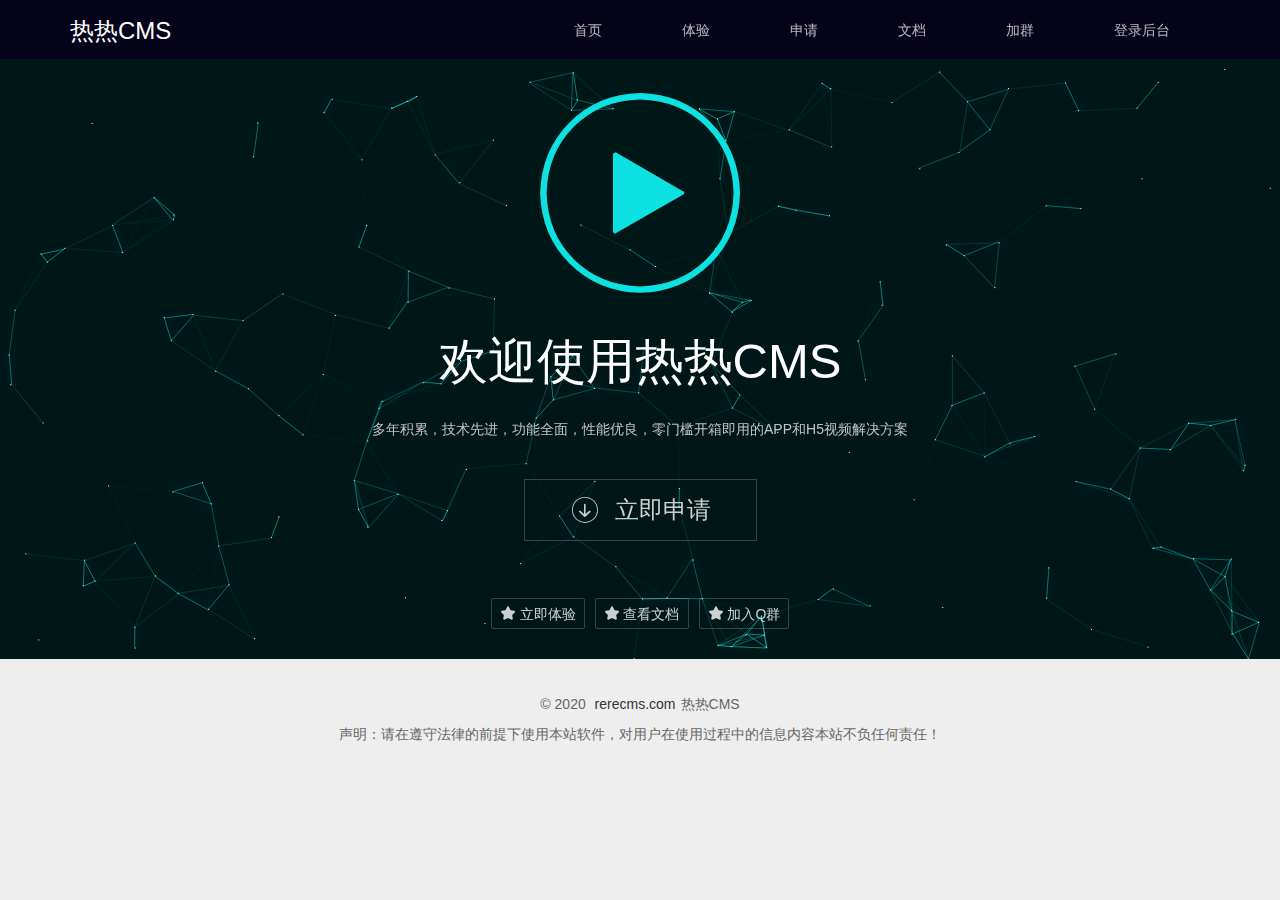
<file: website/index.html>
﻿<!DOCTYPE html>
<html><head><meta http-equiv="Content-Type" content="text/html; charset=UTF-8">
    <title>欢迎使用热热CMS</title>
    <meta name="keywords" content="欢迎使用热热CMS">
    <meta name="description" content="多年积累，技术先进，功能全面，性能优良，零门槛开箱即用的APP和H5视频解决方案">
    <meta name="renderer" content="webkit">
    <meta http-equiv="X-UA-Compatible" content="IE=edge,chrome=1">
    <meta name="viewport" content="width=device-width, initial-scale=1, maximum-scale=1">
    <meta name="apple-mobile-web-app-status-bar-style" content="black">
    <meta name="apple-mobile-web-app-capable" content="yes">
    <meta name="format-detection" content="telephone=no">
    <link rel="stylesheet" href="./files/layui.css" media="all">
    <link rel="stylesheet" href="./files/global.css" media="all">
    <link id="layuicss-skincodecss" rel="stylesheet" href="./files/code.css" media="all">
    <link id="layuicss-layer" rel="stylesheet" href="./files/layer.css" media="all">
    <link rel="icon" href="http://img.alicdn.com/tps/TB1HwXxLpXXXXchapXXXXXXXXXX-32-32.ico" type="image/x-icon">
    <script src="./files/layui.js" charset="utf-8"></script>
    <script src="./files/jquery.min.js"></script>
    <script src="./files/canvasparticle.js" charset="utf-8"></script>
    <script src="./files/global.js" charset="utf-8"></script>
<!--    <script src="static/js/html5.min.js"></script>-->
<!--    <script src="static/js/respond.min.js"></script>-->
</head>

<body class="site-home" style="background-color: #eee;">
    <div class="layui-header header header-index">
        <div class="layui-main">
            <a class="logo" href="./index.html">热热CMS</a>
            <div class="layui-form component">
            </div>
            <ul class="layui-nav">
                <li class="layui-nav-item">
                    <a href="./index.html">首页</a>
                </li>
                <li class="layui-nav-item">
                    <a href="./experience.html">体验</a>
                </li>
                <li class="layui-nav-item">
                    <a href="./application.html">申请</a>
                </li>
                <li class="layui-nav-item">
                    <a href="./doc.html">文档</a>
                </li>
                <li class="layui-nav-item">
                    <a href="./add_group.html">加群</a>
                </li>
                <li class="layui-nav-item">
                    <a href="http://agent.997kj.com">登录后台</a>
                </li>
                <!-- <li class="layui-nav-item">
                    <a target="_blank" href="http://www.oktvmao.com/">演示站</a>
                </li>
               
                <li class="layui-nav-item">
                    <a href="https://jq.qq.com/?_wv=1027&k=5T3yFYB">加群</a>
                </li>
                 -->
                <span class="layui-nav-bar" style="left: 248.563px; top: 55px; width: 0px; opacity: 0;"></span>
            </ul>
        </div>
    </div>
    <!-- 让IE8/9支持媒体查询，从而兼容栅格 -->
    <!--[if lt IE 9]>
<![endif]-->
    <div class="site-banner h600">
        <canvas id="canvas" height="600" width="1920">浏览器不支持canvas</canvas>
        <div class="site-banner-bg"></div>
        <div class="site-banner-main">
            <div class="site-zfj site-zfj-anim">
               <!--  <i class="layui-icon" style="color: #fff; color: rgba(255,255,255,.7);"></i> -->
               <i class="layui-icon layui-icon-play" style="color: #fff; color: #0de1e1;"></i>

            </div>
            <div class="layui-anim site-desc site-desc-anim">
                <h2>欢迎使用热热CMS</h2>
                <cite>多年积累，技术先进，功能全面，性能优良，零门槛开箱即用的APP和H5视频解决方案</cite>
            </div>
            <div class="site-download">
                <a class="layui-inline site-down" href="./application.html">
                    <cite class="layui-icon"></cite>
                    立即申请
                </a>
            </div>
            <!-- <div class="site-version">
                <span>当前版本：<cite class="site-showv">v10 2019.11.18</cite></span>
            </div> -->
            <div class="site-banner-other">

                <a href="./experience.html" rel="nofollow" class="site-star">
        <i class="layui-icon"></i>
        立即体验
      </a>      
                <a href="./doc.html"  rel="nofollow" class="site-fork">
        <i class="layui-icon"></i>
        查看文档
      </a>
                      <a href="./add_group.html"  rel="nofollow" class="site-fork">
        <i class="layui-icon"></i>
        加入Q群
      </a>

            </div>
        </div>
    </div>
   
    <div class="layui-footer footer footer-index">
        <div class="layui-main">
            <p>© 2020  <a href="/">rerecms.com</a>热热CMS</p>
            <!-- <p>
                <a href="/" target="_blank">站长中心</a>
                <a href="http://www.okzyw.com/" target="_blank">OK资源网</a>
                <a href="http://www.okzyw.com/jz/" target="_blank">建站帮助</a>
            </p> -->
            <p>
                声明：请在遵守法律的前提下使用本站软件，对用户在使用过程中的信息内容本站不负任何责任！
            </p>
             <!-- <p><b>资源站咨询QQ群：1群:652672414(满) 2群:626929013 3群:190382701 4群:798397751 5群:723788119</b></p> -->
             <!--  <p> <script type="text/javascript" src="https://s9.cnzz.com/z_stat.php?id=1278224216&web_id=1278224216"></script></p> -->
        </div>
    </div>
    <div class="site-tree-mobile layui-hide">
        <i class="layui-icon"></i>
    </div>
    <div class="site-mobile-shade"></div>
    <ul class="layui-fixbar">
        <li class="layui-icon layui-fixbar-top" lay-type="top" style="display: none;"></li>
    </ul>
</body>
</html>
</file>
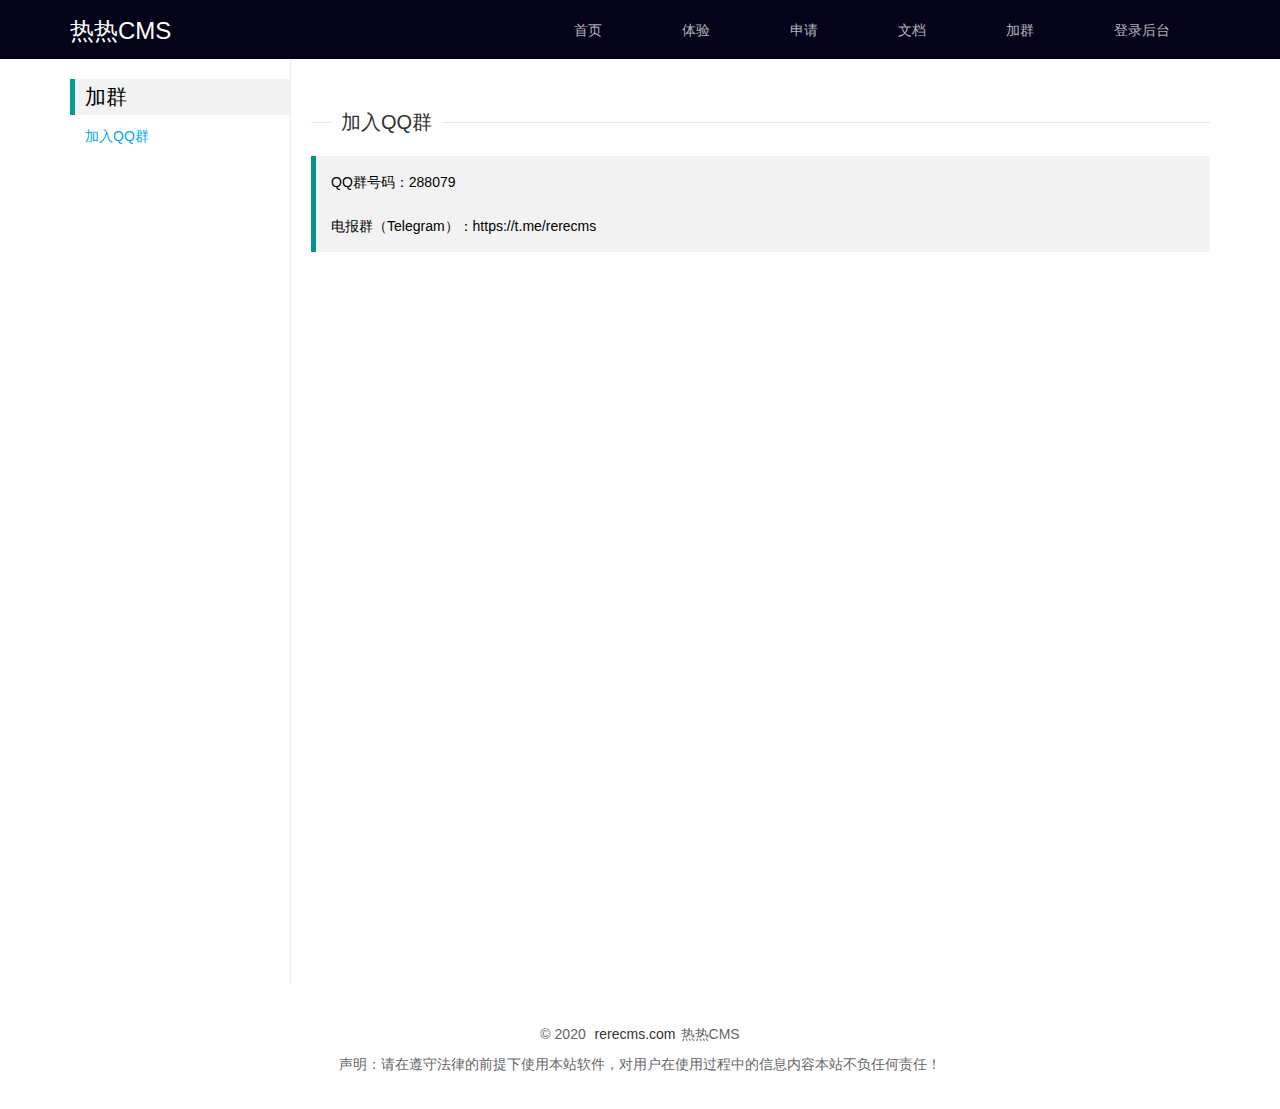
<file: website/add_group.html>
﻿<!DOCTYPE html>
<html><head><meta http-equiv="Content-Type" content="text/html; charset=UTF-8">
    
    <meta name="renderer" content="webkit">
    <meta http-equiv="X-UA-Compatible" content="IE=edge,chrome=1">
    <meta name="viewport" content="width=device-width, initial-scale=1, maximum-scale=1">
    <meta name="apple-mobile-web-app-status-bar-style" content="black">
    <meta name="apple-mobile-web-app-capable" content="yes">
    <meta name="format-detection" content="telephone=no">
    <title>热热CMS</title>
    <link rel="stylesheet" href="./files/layui.css" media="all">
    <link rel="stylesheet" href="./files/global.css" media="all">
    <link id="layuicss-skincodecss" rel="stylesheet" href="./files/code.css" media="all">
    <link id="layuicss-layer" rel="stylesheet" href="./files/layer.css" media="all">
    <link rel="icon" href="http://img.alicdn.com/tps/TB1HwXxLpXXXXchapXXXXXXXXXX-32-32.ico" type="image/x-icon">
    <script src="./files/jquery.min.js"></script>
    <style>
        img{
            cursor: pointer;
        }
    </style>
</head>

<body>
        <div class="layui-header header header-index">
        <div class="layui-main">
            <a class="logo" href="./index.html">热热CMS</a>
            <div class="layui-form component">
            </div>
            <ul class="layui-nav">
                <li class="layui-nav-item">
                    <a href="./index.html">首页</a>
                </li>
                <li class="layui-nav-item">
                    <a href="./experience.html">体验</a>
                </li>
                <li class="layui-nav-item">
                    <a href="./application.html">申请</a>
                </li>
                <li class="layui-nav-item">
                    <a href="./doc.html">文档</a>
                </li>
                <li class="layui-nav-item">
                    <a href="./add_group.html">加群</a>
                </li>
                </li>
                <li class="layui-nav-item">
                    <a href="http://agent.997kj.com">登录后台</a>
                </li>
                <span class="layui-nav-bar" style="left: 248.563px; top: 55px; width: 0px; opacity: 0;"></span>
      </ul>
        </div>
    </div>
    <ul class="site-dir">
        <li>
            <a href="/doc.html">
                <cite>兼容性和面向场景</cite>
            </a>
        </li>
        <li>
            <a href="/">
                <cite>获取源码下载</cite>
            </a>
        </li>
    </ul>
    <div class="layui-main site-inline">
        <div class="site-tree">
            <ul class="layui-tree">
                <li>
                    <h2>加群</h2></li>
                <li class="site-tree-noicon layui-this">
                    <a href="./add_group.html">
                        <cite>加入QQ群</cite>
                    </a>
                </li>
            </ul>
        </div>
        <script type="text/javascript">
            $(function(){
              $(".site-tree .site-tree-noicon").click(function(){
                var sindex = $(this).index();
                 $(this).addClass("layui-this").siblings("li").removeClass("layui-this");
                 $(".site-content").hide();
                 $(".site-content").eq(sindex-1).css("display","inline-block");
              })
            })
        </script>
       
        <div class="site-content" style="display:inline-block;">    
            <fieldset class="layui-elem-field layui-field-title site-title">
                <legend><a name="compatibility">加入QQ群</a></legend>
            </fieldset>
            <blockquote class="layui-elem-quote">
                QQ群号码：288079
                <br>
                <br>
                电报群（Telegram）：https://t.me/rerecms
            </blockquote>
        </div>
  </div>      
        
   <div class="layui-footer footer footer-index">
        <div class="layui-main">
            <p>© 2020  <a href="/">rerecms.com</a>热热CMS</p>
            <p>
                声明：请在遵守法律的前提下使用本站软件，对用户在使用过程中的信息内容本站不负任何责任！
            </p>
        </div>
    </div>
    <div class="site-tree-mobile layui-hide">
        <i class="layui-icon"></i>
    </div>
    <div class="site-mobile-shade"></div>
    <script src="./files/layui.js" charset="utf-8"></script>
    <script src="./files/global.js" charset="utf-8"></script>

    
    <script>
    function previewImg(obj) {
        var len = obj.src.split('/').length
        var img = new Image();  
        img.src = obj.src;
        var height = img.height + 50; // 原图片大小
        var width = img.width; //原图片大小
        var imgHtml = "<img src='" + obj.src + "' width='100%' height='100%'/>";  
        console.log(imgHtml)
        //弹出层
        layer.open({  
            type: 1,  
            shade: 0.8,
            offset: 'auto',
            area: [width + 'px',height+'px'],  //原图显示
            shadeClose:true,
            scrollbar: false,
            title: "图片预览", //不显示标题  
            content: imgHtml, //捕获的元素，注意：最好该指定的元素要存放在body最外层，否则可能被其它的相对元素所影响  
            cancel: function () {  
                layer.msg('捕获就是从页面已经存在的元素上，包裹layer的结构', { time: 5000, icon: 6 });  
            }  
        }); 
    }
    </script>
    <ul class="layui-fixbar">
        <li class="layui-icon layui-fixbar-top" lay-type="top" style="display: none;"></li>
    </ul>
  </body>
</html>
</file>
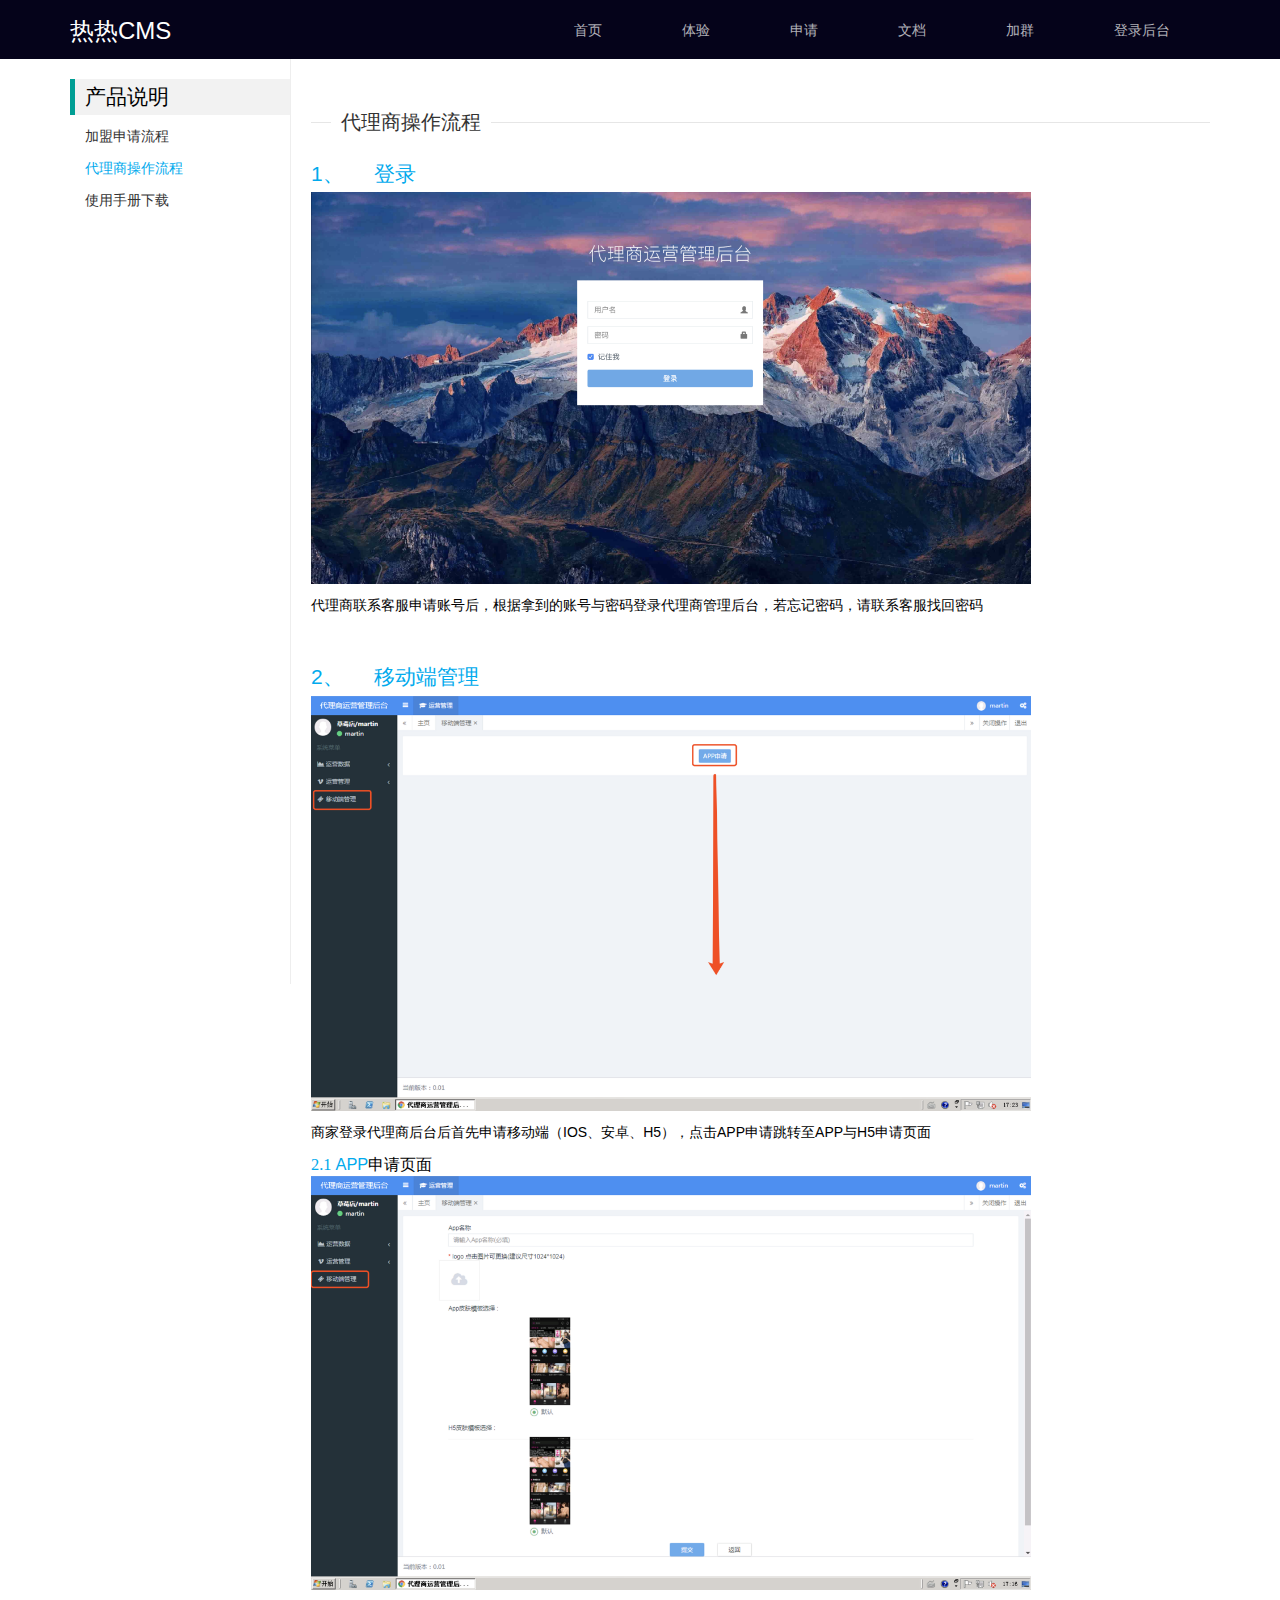
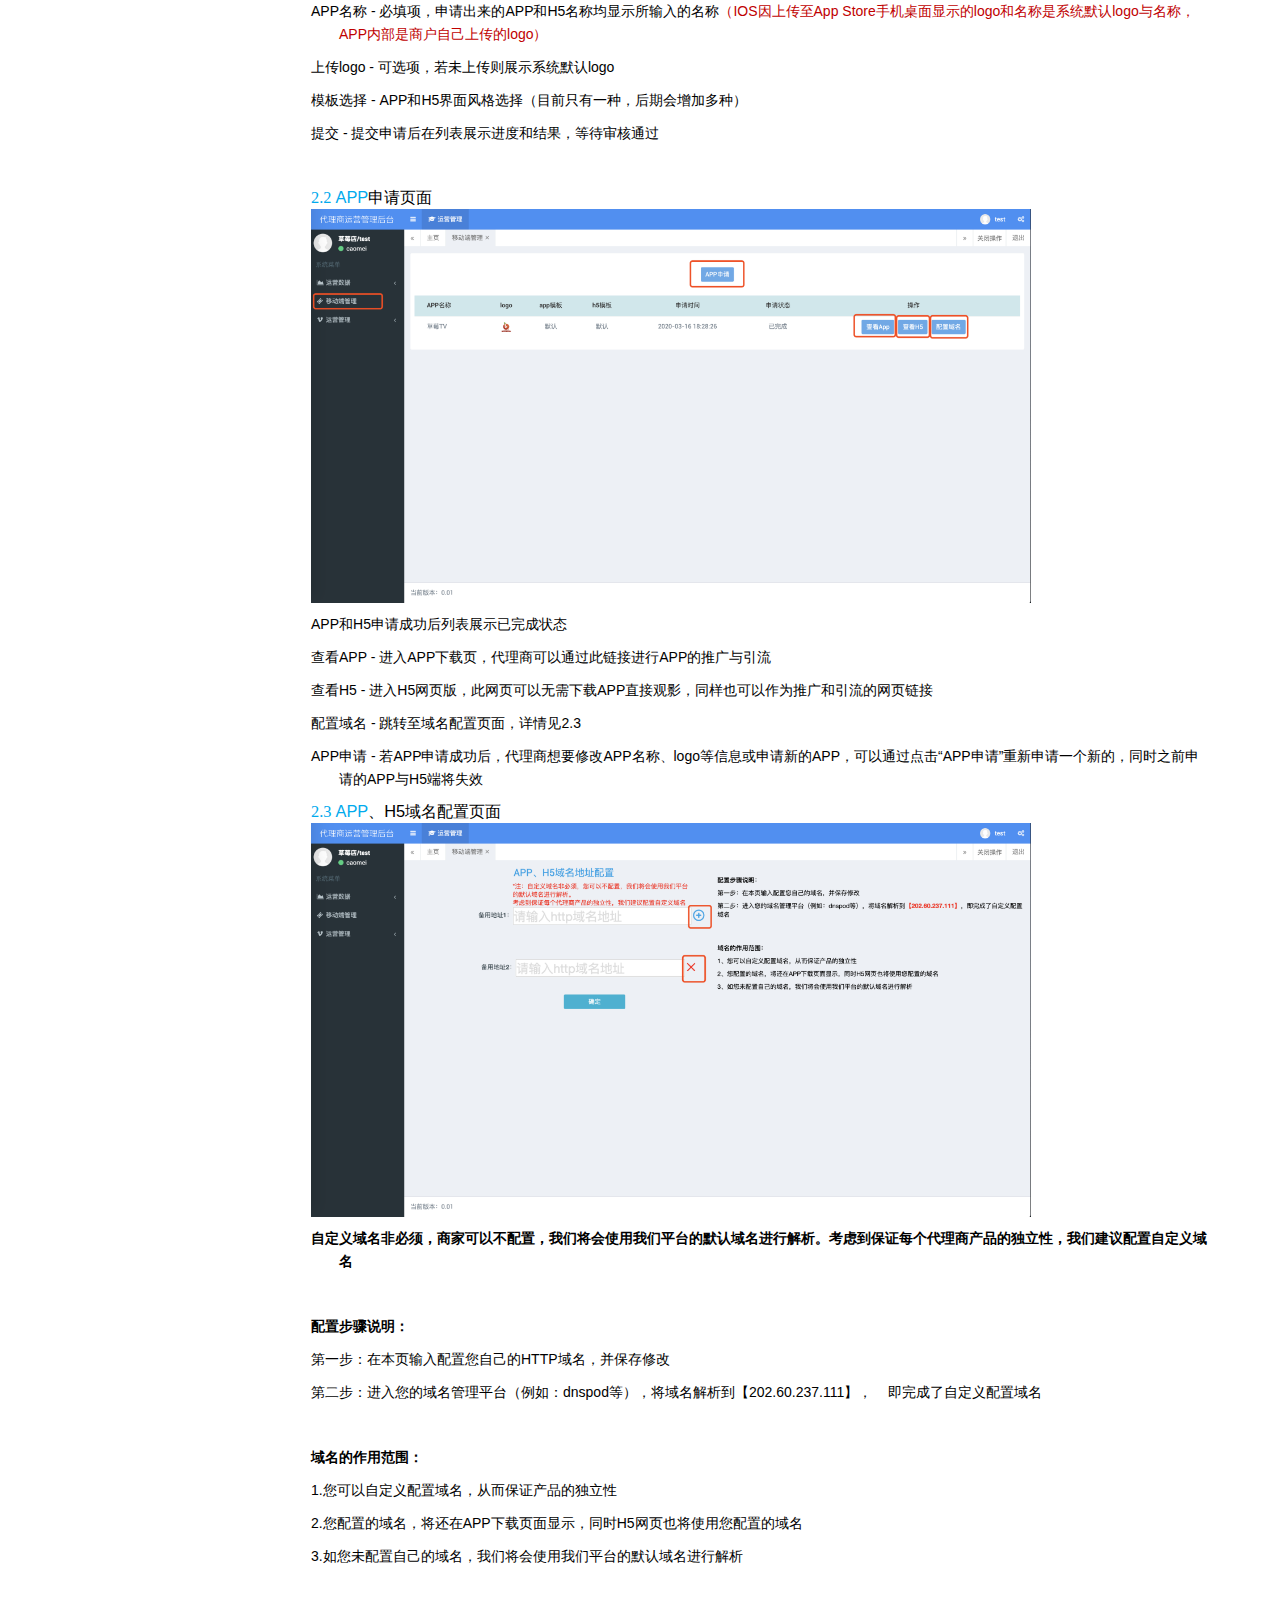
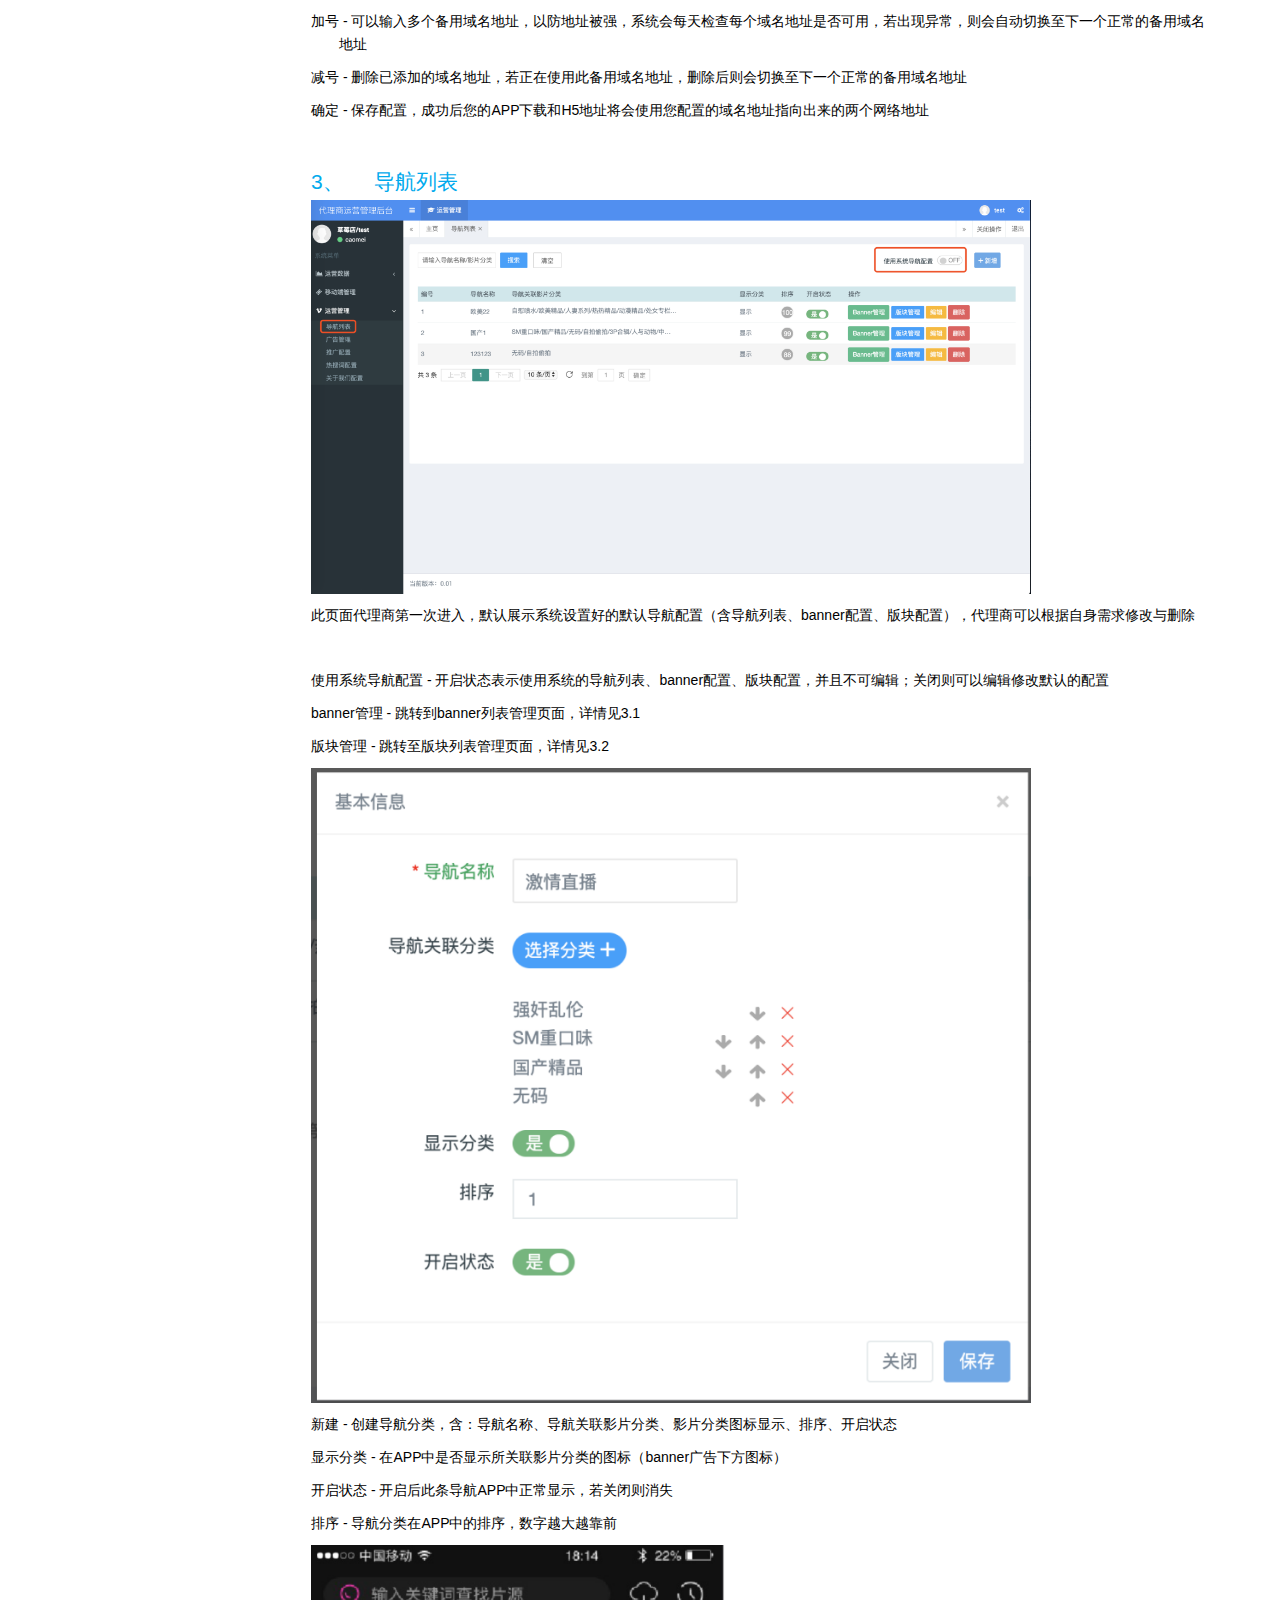
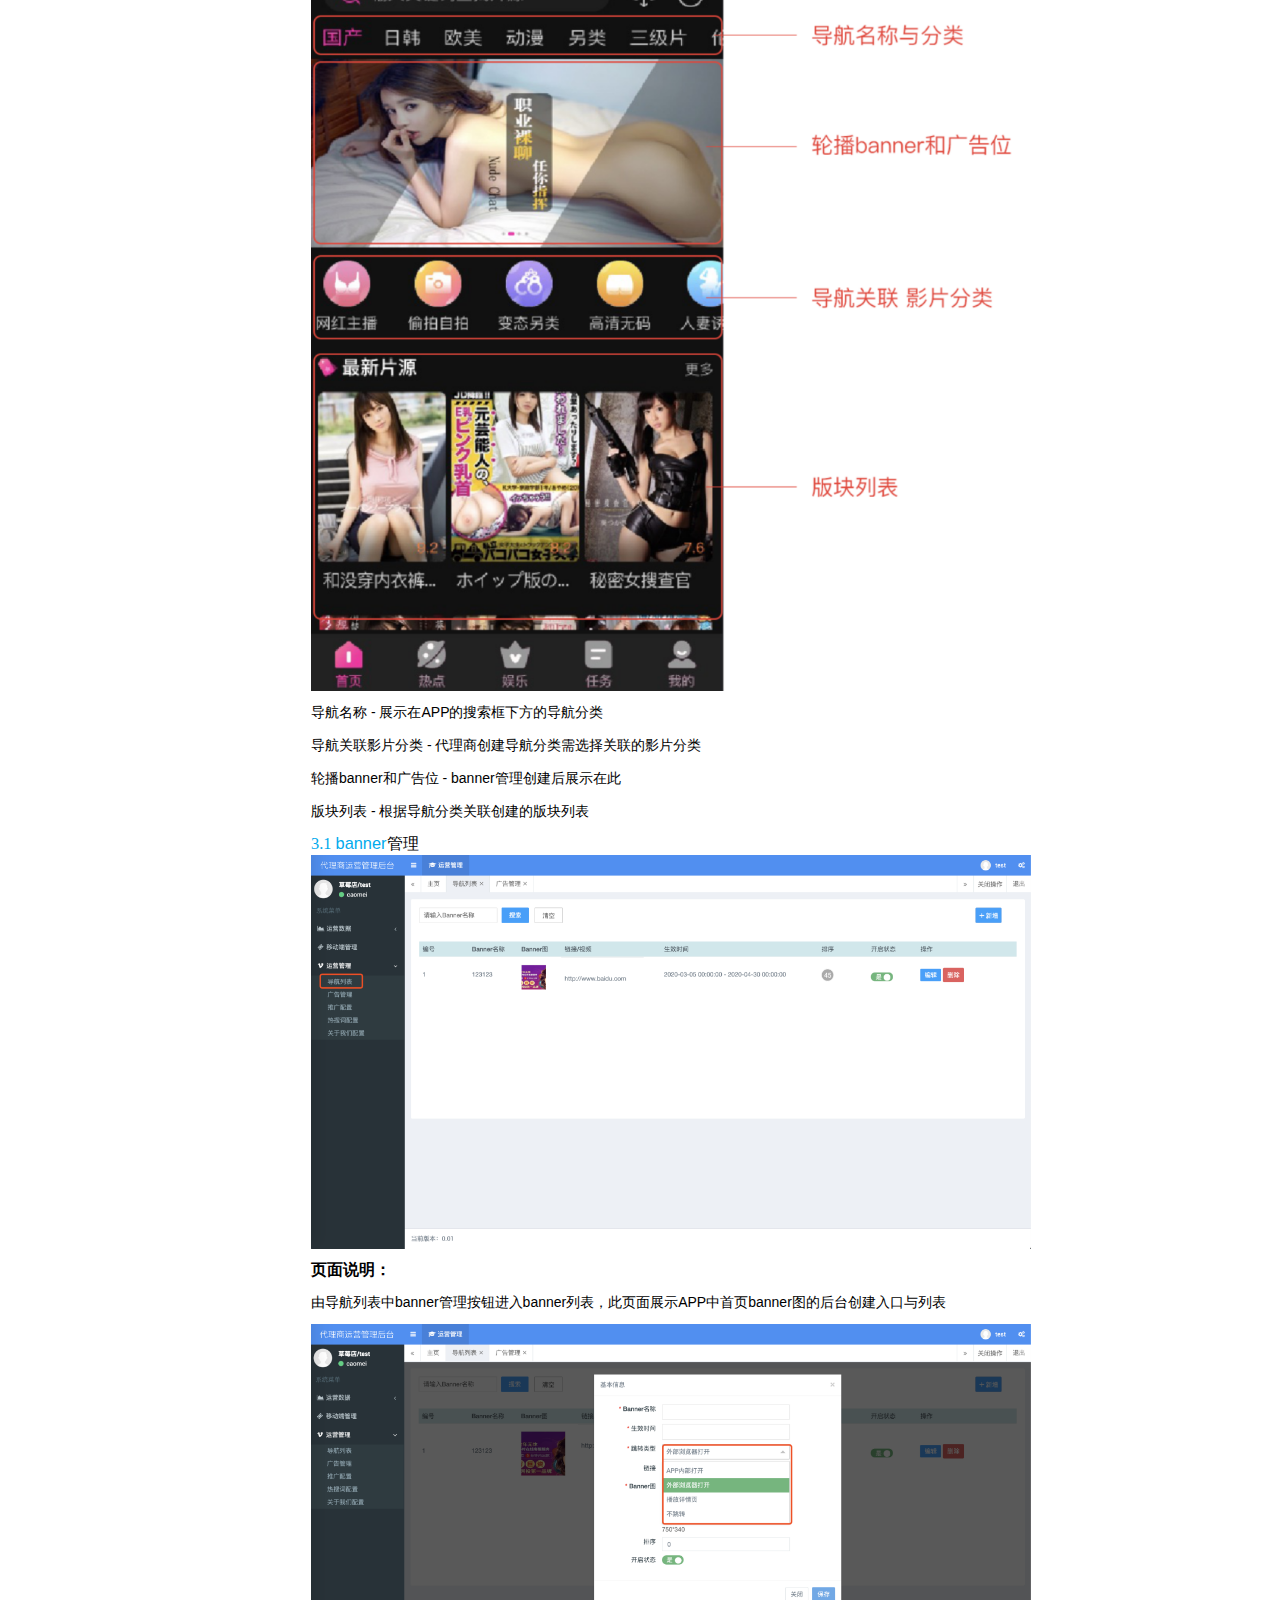
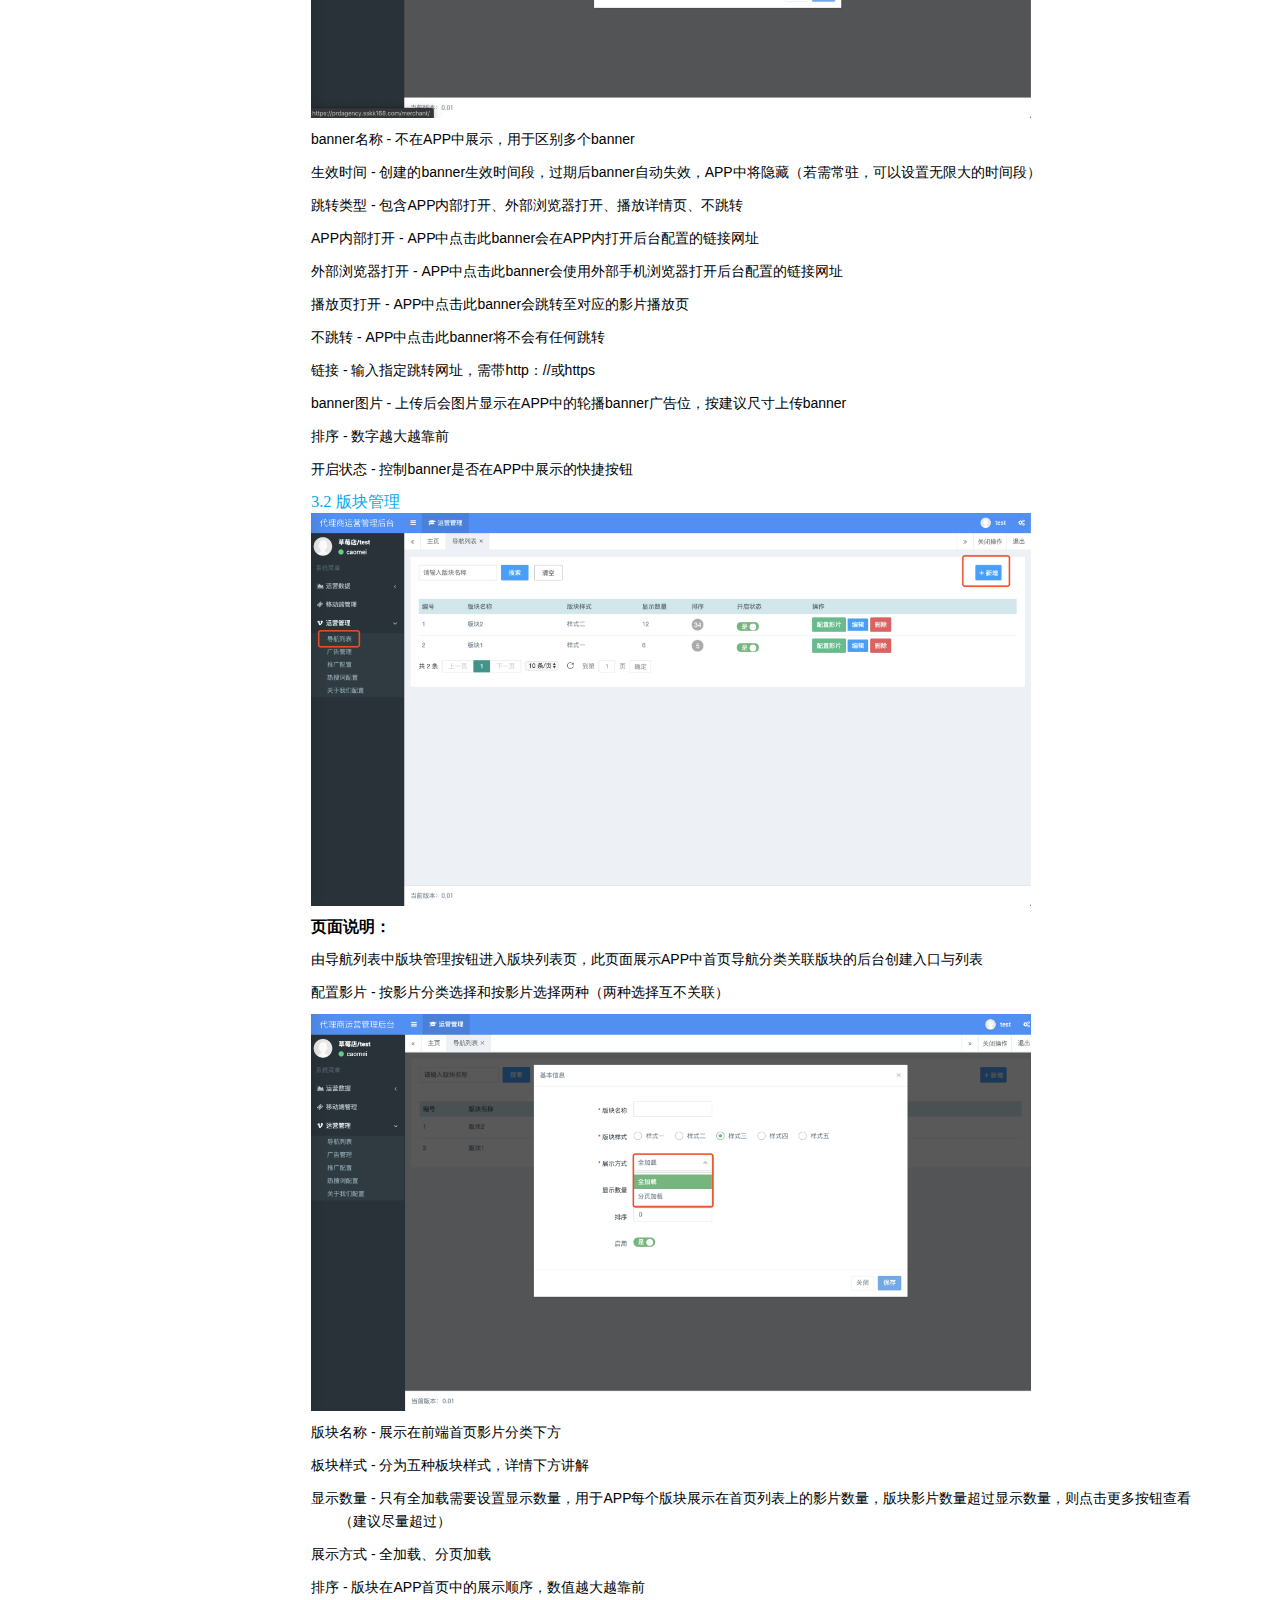
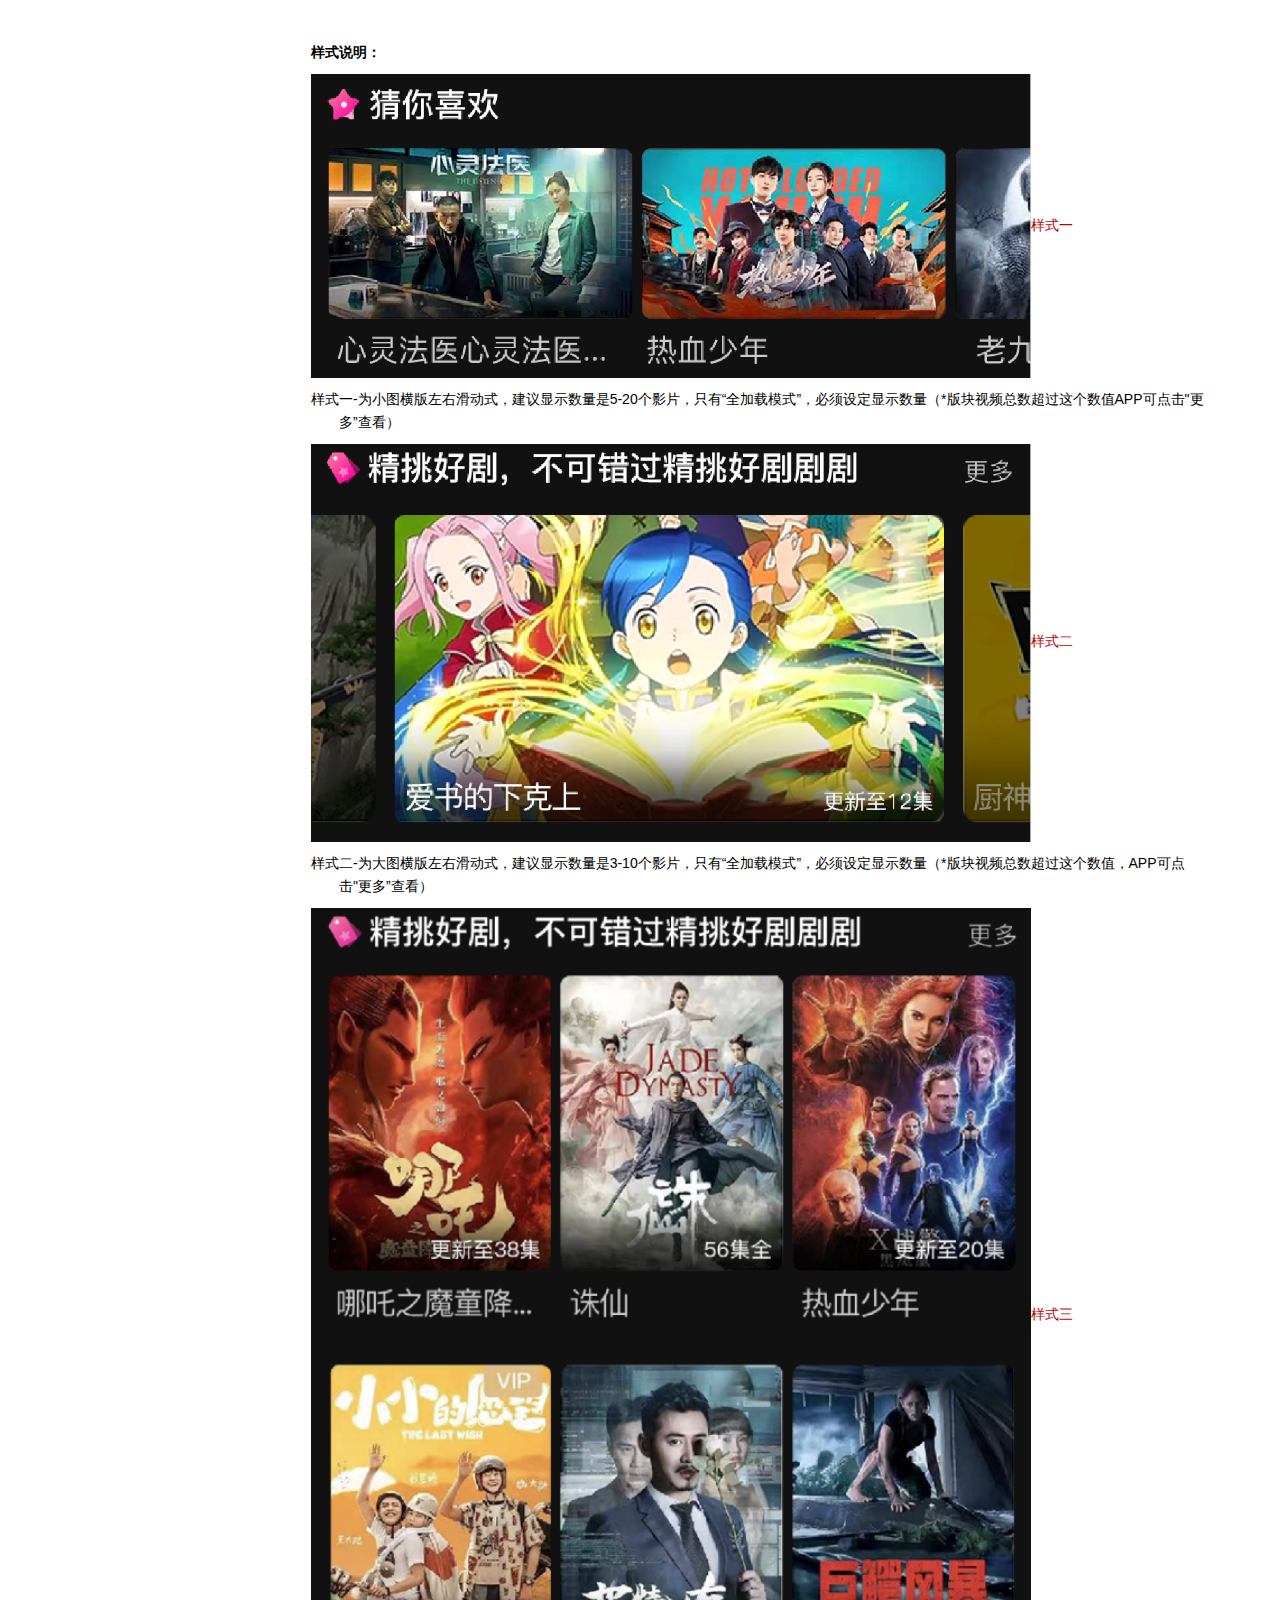
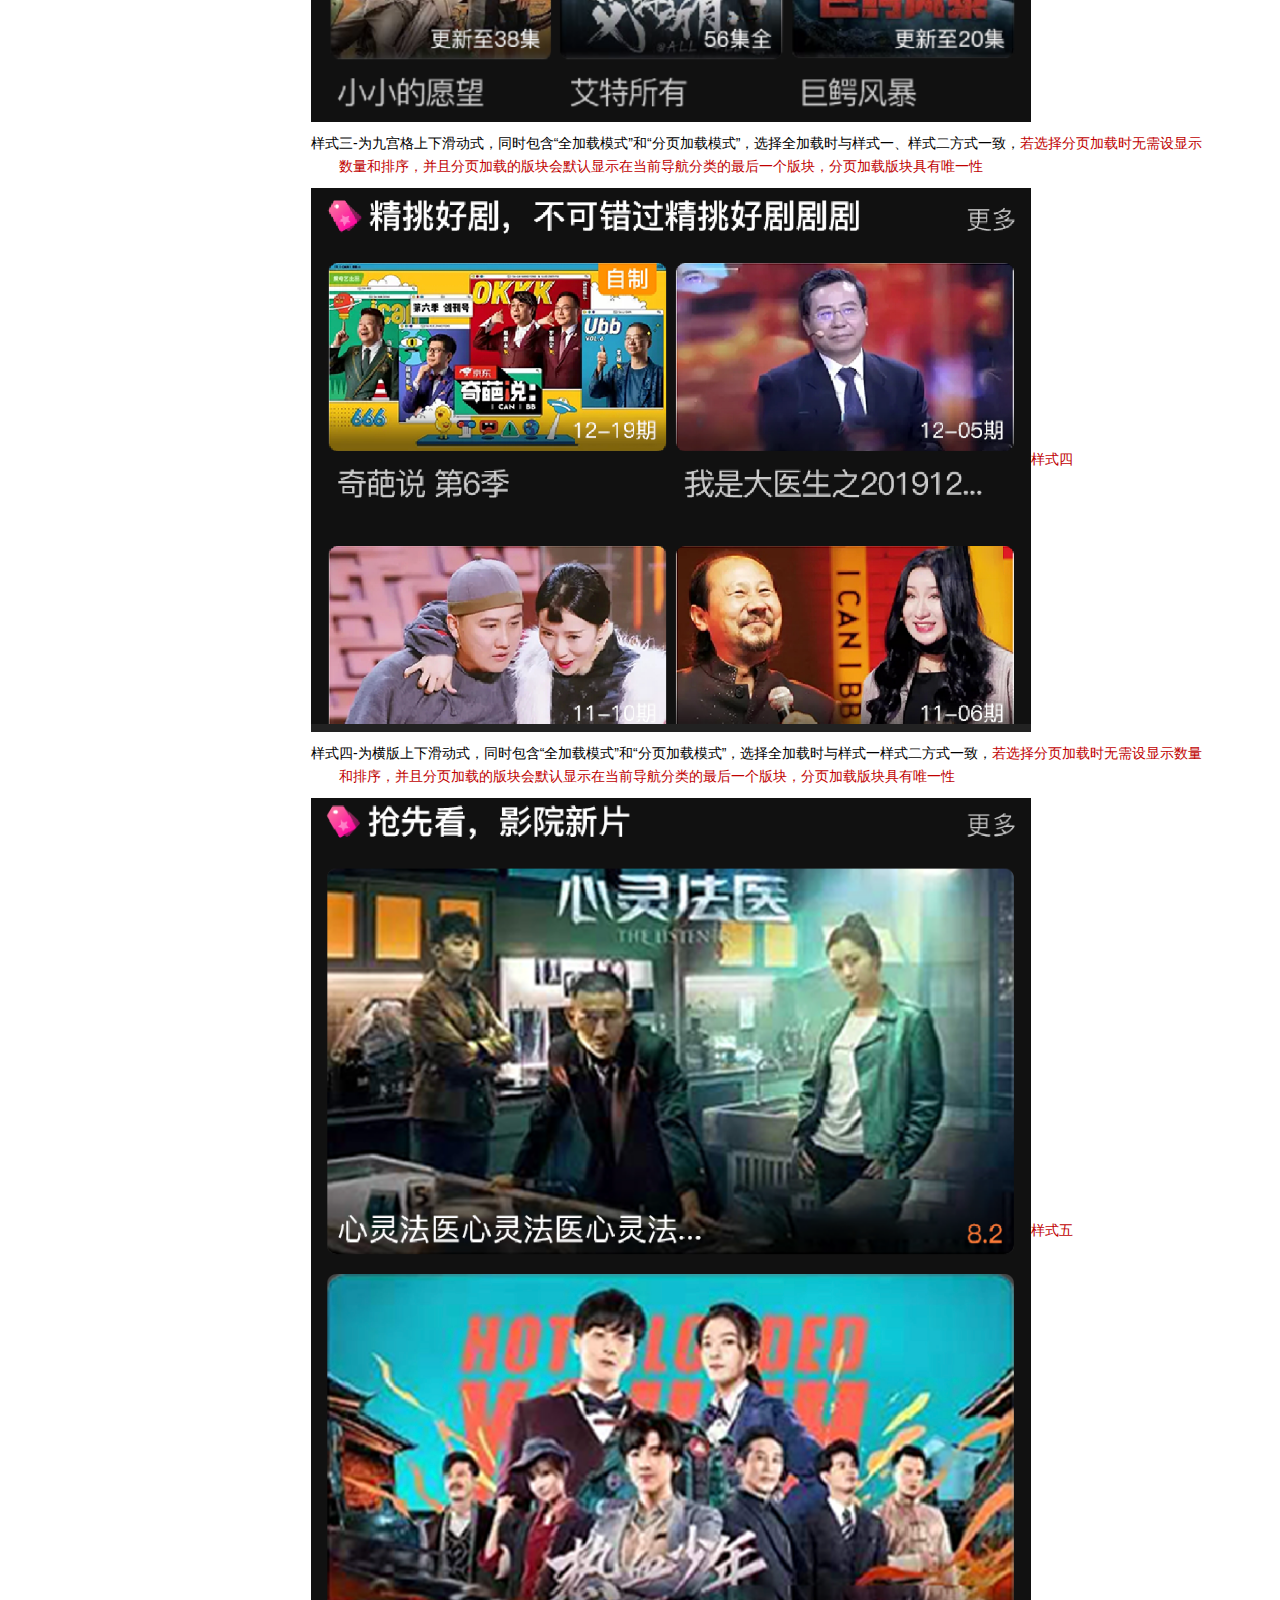
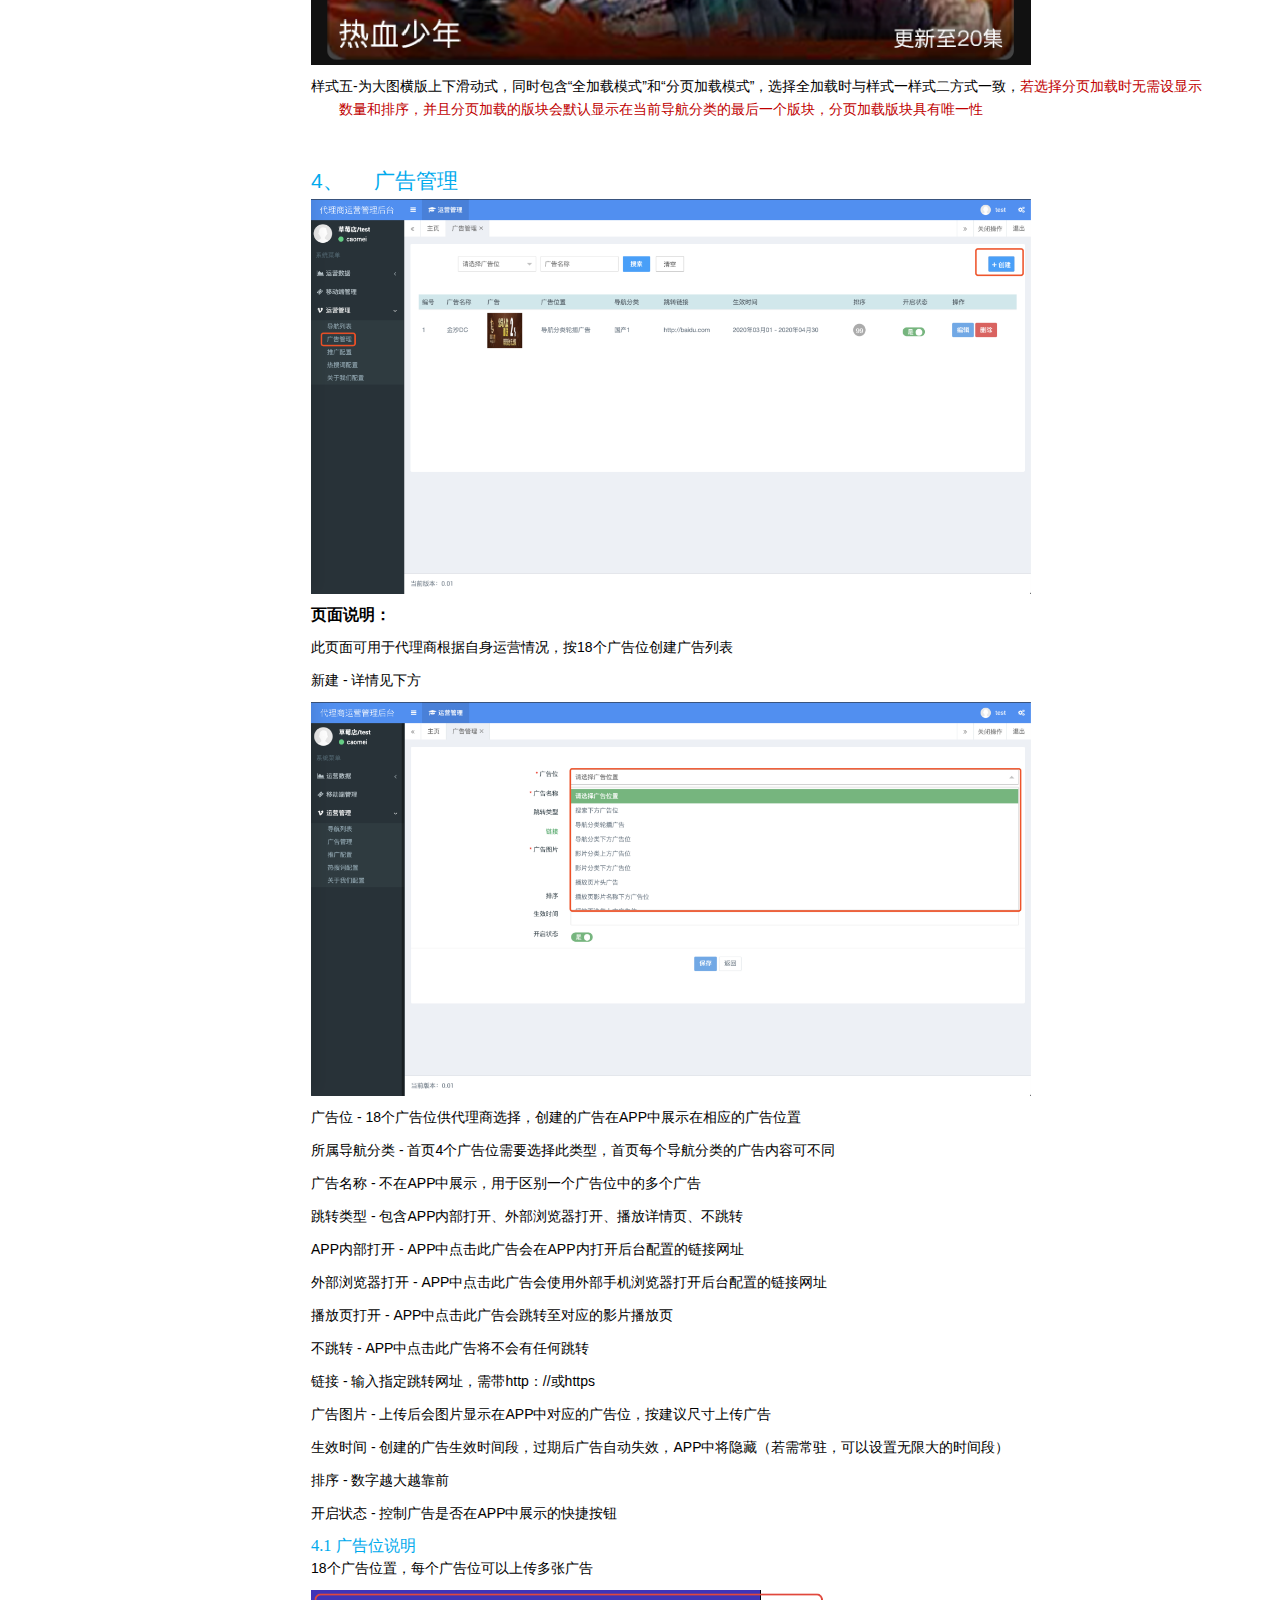
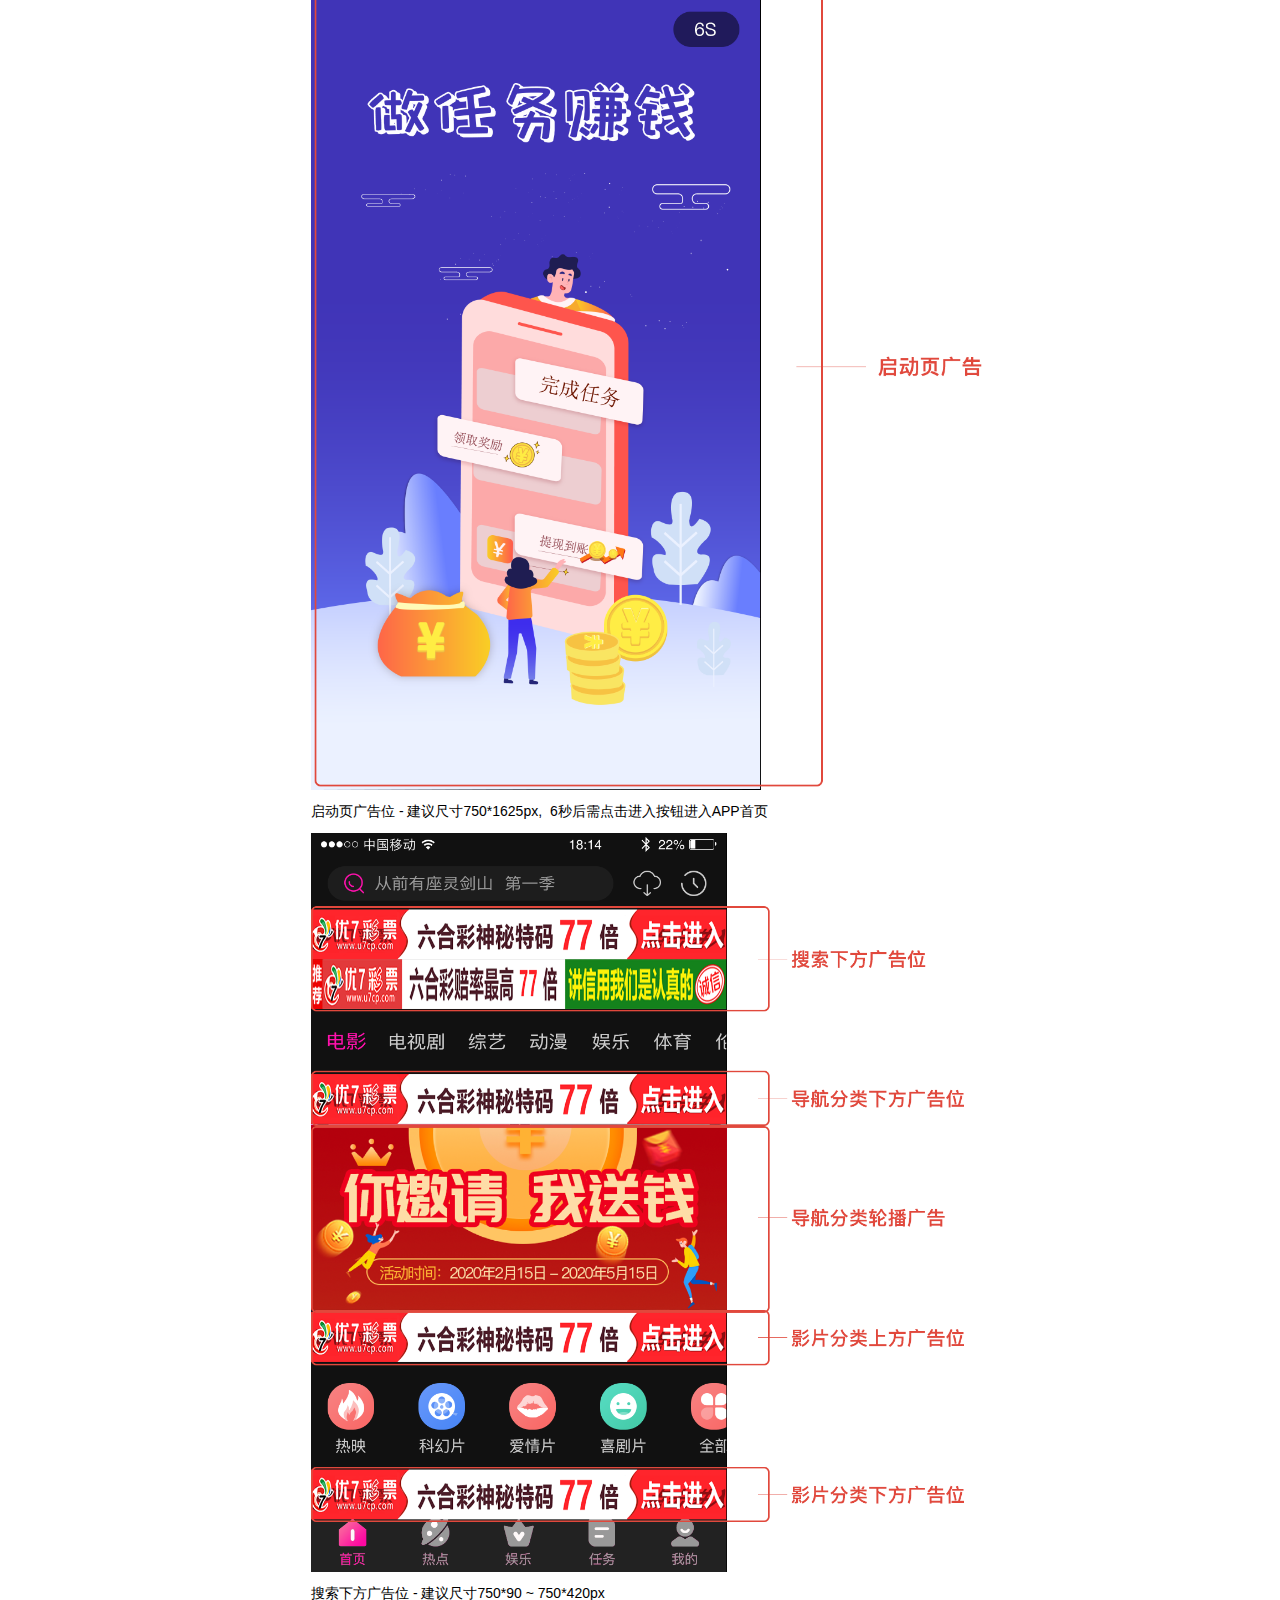
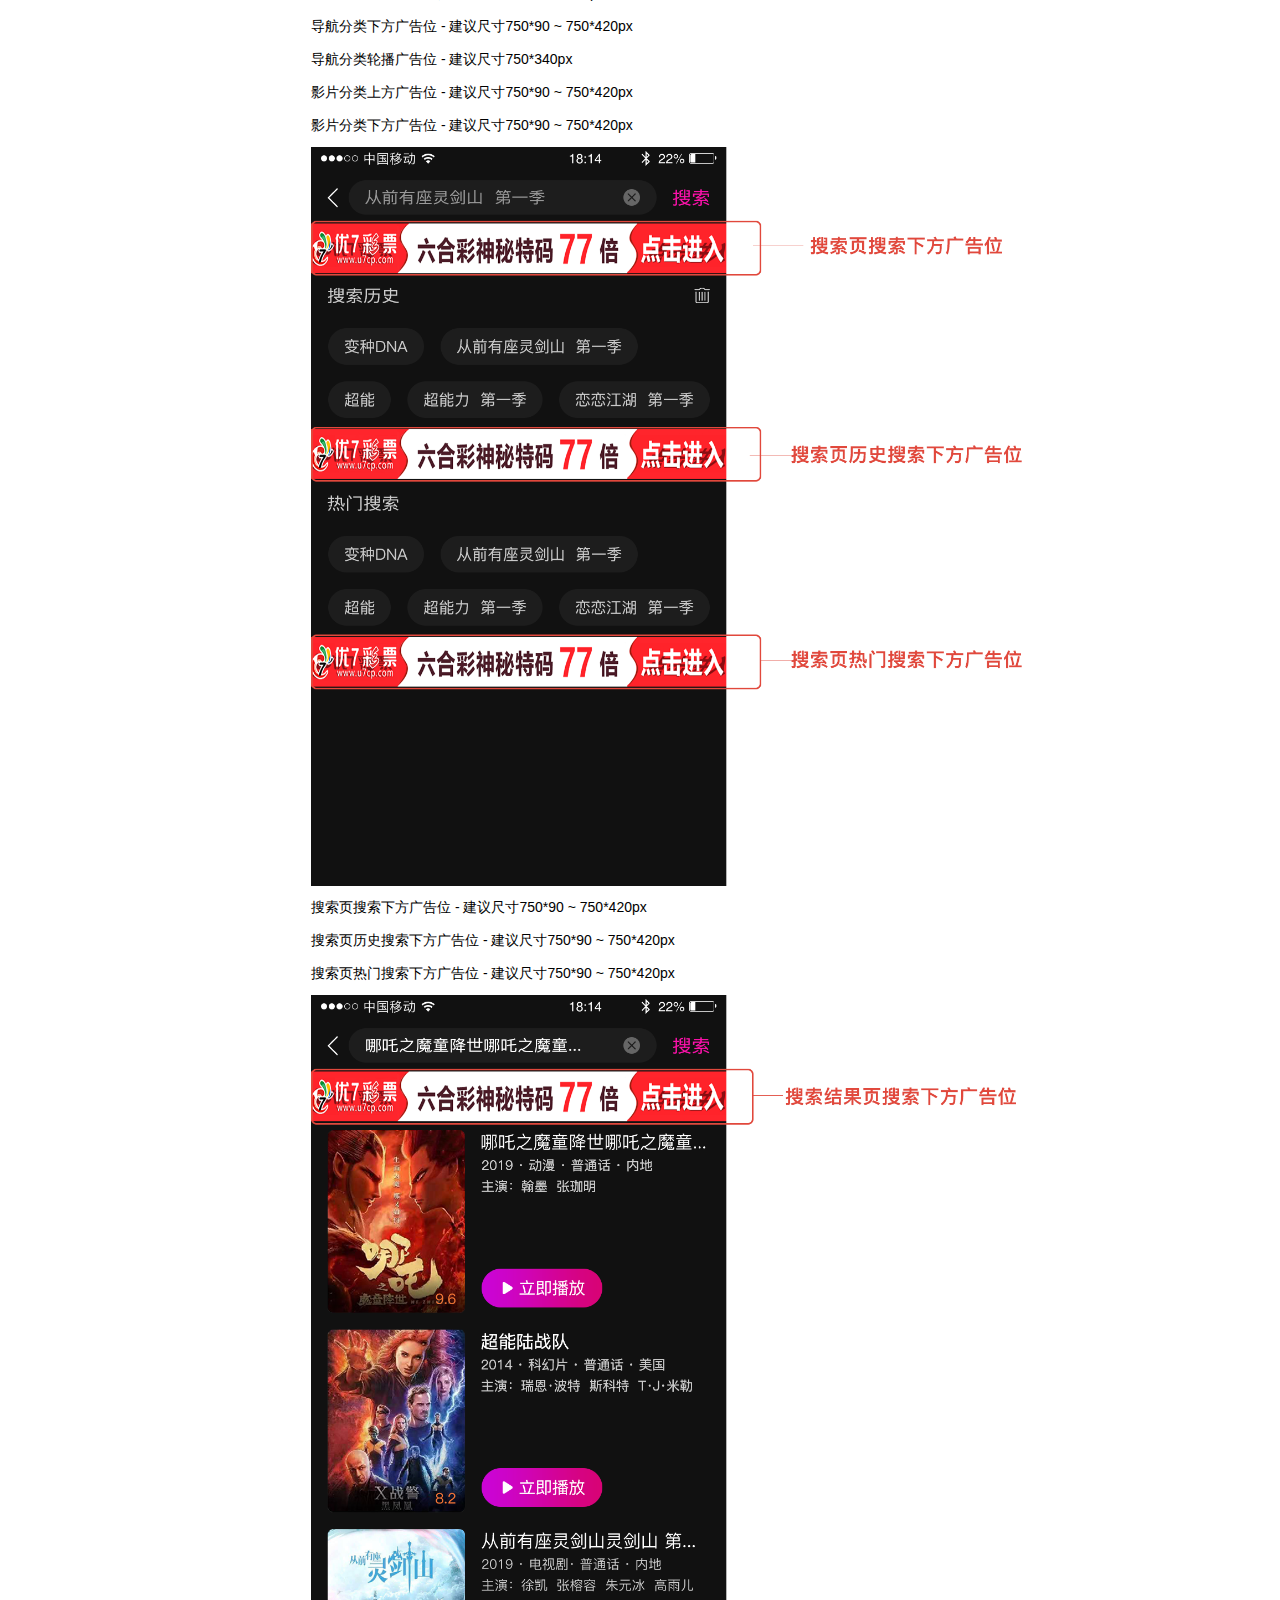
<file: website/agent_czlc.html>
<!DOCTYPE html>
<html><head><meta http-equiv="Content-Type" content="text/html; charset=UTF-8">
    
    <meta name="renderer" content="webkit">
    <meta http-equiv="X-UA-Compatible" content="IE=edge,chrome=1">
    <meta name="viewport" content="width=device-width, initial-scale=1, maximum-scale=1">
    <meta name="apple-mobile-web-app-status-bar-style" content="black">
    <meta name="apple-mobile-web-app-capable" content="yes">
    <meta name="format-detection" content="telephone=no">
    <title>热热CMS</title>
    <link rel="stylesheet" href="./files/layui.css" media="all">
    <link rel="stylesheet" href="./files/global.css" media="all">
    <link id="layuicss-skincodecss" rel="stylesheet" href="./files/code.css" media="all">
    <link id="layuicss-layer" rel="stylesheet" href="./files/layer.css" media="all">
    <link rel="icon" href="http://img.alicdn.com/tps/TB1HwXxLpXXXXchapXXXXXXXXXX-32-32.ico" type="image/x-icon">
    <script src="./files/jquery.min.js"></script>
    <script src="./files/layui.js" charset="utf-8"></script>
    <script src="./files/global.js" charset="utf-8"></script>
    <style>
        img{
            cursor: pointer;
        }
    </style>
</head>

<body>
    <div class="layui-header header header-index">
        <div class="layui-main">
            <a class="logo" href="./index.html">热热CMS</a>
            <div class="layui-form component">
            </div>
            <ul class="layui-nav">
                <li class="layui-nav-item">
                    <a href="./index.html">首页</a>
                </li>
                <li class="layui-nav-item">
                    <a href="./experience.html">体验</a>
                </li>
                <li class="layui-nav-item">
                    <a href="./application.html">申请</a>
                </li>
                <li class="layui-nav-item">
                    <a href="./doc.html">文档</a>
                </li>
                <li class="layui-nav-item">
                    <a href="./add_group.html">加群</a>
                </li>
                <li class="layui-nav-item">
                    <a href="http://agent.997kj.com">登录后台</a>
                </li>
                <span class="layui-nav-bar" style="left: 248.563px; top: 55px; width: 0px; opacity: 0;"></span>
			</ul>
        </div>
    </div>
    <ul class="site-dir">
        <li>
            <a href="/doc.html">
                <cite>兼容性和面向场景</cite>
            </a>
        </li>
        <li>
            <a href="/">
                <cite>获取源码下载</cite>
            </a>
        </li>
    </ul>
    <div class="layui-main site-inline">
        <div class="site-tree">
            <ul class="layui-tree">
                <li>
                    <h2>产品说明</h2></li>
                <li class="site-tree-noicon">
                    <a href="./doc.html">
                        <cite>加盟申请流程</cite>
                    </a>
                </li>
                 <li class="site-tree-noicon layui-this">
                    <a href="./agent_czlc.html">
                        <cite>代理商操作流程</cite>
                    </a>
                </li>
                 <li class="site-tree-noicon">
                     <a href="./files/use_rere_sc.doc">
                        <cite>使用手册下载</cite>
                    </a>
                </li>
            </ul>
        </div>
        <script type="text/javascript">
            $(function(){
              $(".site-tree .site-tree-noicon").click(function(){
                var sindex = $(this).index();
                 $(this).addClass("layui-this").siblings("li").removeClass("layui-this");
                 $(".site-content").hide();
                 $(".site-content").eq(sindex-1).css("display","inline-block");
              })
            })


        </script>
        <div class="site-content" style="display:inline-block;">

            <fieldset class="layui-elem-field layui-field-title site-title">
                <legend><a name="get">代理商操作流程</a></legend>
            </fieldset>


            
            <div class="site-text">

                <style>
                    img{
                        width: 720px!important;
                        height: auto!important;
                    }
                </style>
                <div class=Section1 style='layout-grid:15.6pt'>

                    <h2 style='margin-left:0cm;text-indent:0cm'><a name="_Toc1515180737"><![if !supportLists]><span
                            lang=EN-US style='mso-bidi-font-size:14.0pt;line-height:173%;mso-fareast-font-family:
Cambria;mso-bidi-font-family:Cambria'><span style='mso-list:Ignore'>1、<span
                            style='font:7.0pt "Times New Roman"'>&nbsp;&nbsp;&nbsp;&nbsp;&nbsp;&nbsp;&nbsp;&nbsp;&nbsp;&nbsp;&nbsp;&nbsp;
</span></span></span><![endif]><span style='font-family:华文仿宋;mso-ascii-font-family:
Cambria;mso-hansi-font-family:Cambria'>登录</span></a></h2>

                    <p class=MsoNormal><span lang=EN-US><!--[if gte vml 1]><v:shapetype id="_x0000_t75"
                                                                                        coordsize="21600,21600" o:spt="75" o:preferrelative="t" path="m@4@5l@4@11@9@11@9@5xe"
                                                                                        filled="f" stroked="f">
                        <v:stroke joinstyle="miter"/>
                        <v:formulas>
                            <v:f eqn="if lineDrawn pixelLineWidth 0"/>
                            <v:f eqn="sum @0 1 0"/>
                            <v:f eqn="sum 0 0 @1"/>
                            <v:f eqn="prod @2 1 2"/>
                            <v:f eqn="prod @3 21600 pixelWidth"/>
                            <v:f eqn="prod @3 21600 pixelHeight"/>
                            <v:f eqn="sum @0 0 1"/>
                            <v:f eqn="prod @6 1 2"/>
                            <v:f eqn="prod @7 21600 pixelWidth"/>
                            <v:f eqn="sum @8 21600 0"/>
                            <v:f eqn="prod @7 21600 pixelHeight"/>
                            <v:f eqn="sum @10 21600 0"/>
                        </v:formulas>
                        <v:path o:extrusionok="f" gradientshapeok="t" o:connecttype="rect"/>
                        <o:lock v:ext="edit" aspectratio="t"/>
                    </v:shapetype><v:shape id="图片_x0020_1" o:spid="_x0000_i1025" type="#_x0000_t75"
                                           style='width:415.5pt;height:226.5pt'>
                        <v:fill o:detectmouseclick="t"/>
                        <v:imagedata src="use_rere_sc.files/image001.png" o:title=""/>
                    </v:shape><![endif]--><![if !vml]><img width=554 height=302
                                                           src="use_rere_sc.files/image001.png" v:shapes="图片_x0020_1"><![endif]><span
                            style='mso-spacerun:yes'>    </span></span></p>

                    <p class=MsoNormal><span style='font-family:华文仿宋;mso-ascii-font-family:Calibri;
mso-hansi-font-family:Calibri'>代理商联系客服申请账号后，根据拿到的账号与密码登录代理商管理后台，若忘记密码，请联系客服找回密码</span></p>

                    <p class=ListParagraph><span lang=EN-US><o:p>&nbsp;</o:p></span></p>

                    <h2 style='margin-left:0cm;text-indent:0cm'><a name="_Toc781560633"><![if !supportLists]><span
                            lang=EN-US style='mso-bidi-font-size:14.0pt;line-height:173%;mso-fareast-font-family:
Cambria;mso-bidi-font-family:Cambria'><span style='mso-list:Ignore'>2、<span
                            style='font:7.0pt "Times New Roman"'>&nbsp;&nbsp;&nbsp;&nbsp;&nbsp;&nbsp;&nbsp;&nbsp;&nbsp;&nbsp;&nbsp;&nbsp;
</span></span></span><![endif]><span style='font-family:华文仿宋;mso-ascii-font-family:
Cambria;mso-hansi-font-family:Cambria'>移动端管理</span></a></h2>

                    <p class=MsoNormal><span lang=EN-US><!--[if gte vml 1]><v:shape id="图片_x0020_6"
                                                                                    o:spid="_x0000_i1026" type="#_x0000_t75" style='width:414pt;height:238.5pt'>
                        <v:fill o:detectmouseclick="t"/>
                        <v:imagedata src="use_rere_sc.files/image003.png" o:title=""/>
                    </v:shape><![endif]--><![if !vml]><img width=552 height=318
                                                           src="use_rere_sc.files/image003.png" v:shapes="图片_x0020_6"><![endif]></span></p>

                    <p class=MsoNormal><span style='font-family:华文仿宋;mso-ascii-font-family:Calibri;
mso-hansi-font-family:Calibri'>商家登录代理商后台后首先申请移动端（</span><span lang=EN-US>IOS</span><span
                            style='font-family:华文仿宋;mso-ascii-font-family:Calibri;mso-hansi-font-family:
Calibri'>、安卓、</span><span lang=EN-US>H5</span><span style='font-family:华文仿宋;
mso-ascii-font-family:Calibri;mso-hansi-font-family:Calibri'>），点击</span><span
                            lang=EN-US>APP</span><span style='font-family:华文仿宋;mso-ascii-font-family:Calibri;
mso-hansi-font-family:Calibri'>申请跳转至</span><span lang=EN-US>APP</span><span
                            style='font-family:华文仿宋;mso-ascii-font-family:Calibri;mso-hansi-font-family:
Calibri'>与</span><span lang=EN-US>H5</span><span style='font-family:华文仿宋;
mso-ascii-font-family:Calibri;mso-hansi-font-family:Calibri'>申请页面</span></p>

                    <h3 style='margin-left:0cm;text-indent:0cm'><a name="_Toc1679573779"><![if !supportLists]><span
                            lang=EN-US style='font-family:宋体;mso-bidi-font-family:宋体'><span
                            style='mso-list:Ignore'>2.1 </span></span><![endif]><span lang=EN-US>APP</span></a><span
                            style='mso-bookmark:_Toc1679573779'><span style='font-family:华文仿宋;mso-ascii-font-family:
Calibri;mso-hansi-font-family:Calibri'>申请页面</span></span></h3>

                    <p class=ListParagraph style='text-indent:0cm;mso-char-indent-count:0'><span
                            lang=EN-US><!--[if gte vml 1]><v:shape id="图片_x0020_5" o:spid="_x0000_i1027"
                                                                   type="#_x0000_t75" style='width:414.75pt;height:238.5pt'>
                        <v:fill o:detectmouseclick="t"/>
                        <v:imagedata src="use_rere_sc.files/image005.png" o:title=""/>
                    </v:shape><![endif]--><![if !vml]><img width=553 height=318
                                                           src="use_rere_sc.files/image005.png" v:shapes="图片_x0020_5"><![endif]></span></p>

                    <p class=ListParagraph style='margin-left:21.0pt;text-indent:-21.0pt;
mso-char-indent-count:-2.0'><span lang=EN-US>APP</span><span style='font-family:
华文仿宋;mso-ascii-font-family:Calibri;mso-hansi-font-family:Calibri'>名称</span><span
                            lang=EN-US> - </span><span style='font-family:华文仿宋;mso-ascii-font-family:Calibri;
mso-hansi-font-family:Calibri'>必填项，申请出来的</span><span lang=EN-US>APP</span><span
                            style='font-family:华文仿宋;mso-ascii-font-family:Calibri;mso-hansi-font-family:
Calibri'>和</span><span lang=EN-US>H5</span><span style='font-family:华文仿宋;
mso-ascii-font-family:Calibri;mso-hansi-font-family:Calibri'>名称均显示所输入的名称<span
                            style='color:#C00000'>（</span></span><span lang=EN-US style='color:#C00000'>IOS</span><span
                            style='font-family:华文仿宋;mso-ascii-font-family:Calibri;mso-hansi-font-family:
Calibri;color:#C00000'>因上传至</span><span lang=EN-US style='color:#C00000'>App
Store</span><span style='font-family:华文仿宋;mso-ascii-font-family:Calibri;
mso-hansi-font-family:Calibri;color:#C00000'>手机桌面显示的</span><span lang=EN-US
                                                                 style='color:#C00000'>logo</span><span style='font-family:华文仿宋;mso-ascii-font-family:
Calibri;mso-hansi-font-family:Calibri;color:#C00000'>和名称是系统默认</span><span
                            lang=EN-US style='color:#C00000'>logo</span><span style='font-family:华文仿宋;
mso-ascii-font-family:Calibri;mso-hansi-font-family:Calibri;color:#C00000'>与名称，</span><span
                            lang=EN-US style='color:#C00000'>APP</span><span style='font-family:华文仿宋;
mso-ascii-font-family:Calibri;mso-hansi-font-family:Calibri;color:#C00000'>内部是商户自己上传的</span><span
                            lang=EN-US style='color:#C00000'>logo</span><span style='font-family:华文仿宋;
mso-ascii-font-family:Calibri;mso-hansi-font-family:Calibri;color:#C00000'>）</span></p>

                    <p class=ListParagraph style='text-indent:0cm;mso-char-indent-count:0'><span
                            style='font-family:华文仿宋;mso-ascii-font-family:Calibri;mso-hansi-font-family:
Calibri'>上传</span><span lang=EN-US>logo - </span><span style='font-family:华文仿宋;
mso-ascii-font-family:Calibri;mso-hansi-font-family:Calibri'>可选项，若未上传则展示系统默认</span><span
                            lang=EN-US>logo</span></p>

                    <p class=ListParagraph style='text-indent:0cm;mso-char-indent-count:0'><span
                            style='font-family:华文仿宋;mso-ascii-font-family:Calibri;mso-hansi-font-family:
Calibri'>模板选择</span><span lang=EN-US> - APP</span><span style='font-family:
华文仿宋;mso-ascii-font-family:Calibri;mso-hansi-font-family:Calibri'>和</span><span
                            lang=EN-US>H5</span><span style='font-family:华文仿宋;mso-ascii-font-family:Calibri;
mso-hansi-font-family:Calibri'>界面风格选择（目前只有一种，后期会增加多种）</span></p>

                    <p class=ListParagraph style='text-indent:0cm;mso-char-indent-count:0'><span
                            style='font-family:华文仿宋;mso-ascii-font-family:Calibri;mso-hansi-font-family:
Calibri'>提交</span><span lang=EN-US> - </span><span style='font-family:华文仿宋;
mso-ascii-font-family:Calibri;mso-hansi-font-family:Calibri'>提交申请后在列表展示进度和结果，等待审核通过</span></p>

                    <p class=ListParagraph style='text-indent:0cm;mso-char-indent-count:0'><span
                            lang=EN-US><o:p>&nbsp;</o:p></span></p>

                    <h3 style='margin-left:0cm;text-indent:0cm'><a name="_Toc2071447485"><![if !supportLists]><span
                            lang=EN-US style='font-family:宋体;mso-bidi-font-family:宋体'><span
                            style='mso-list:Ignore'>2.2 </span></span><![endif]><span lang=EN-US>APP</span></a><span
                            style='mso-bookmark:_Toc2071447485'><span style='font-family:华文仿宋;mso-ascii-font-family:
Calibri;mso-hansi-font-family:Calibri'>申请页面</span></span></h3>

                    <p class=ListParagraph style='text-indent:0cm;mso-char-indent-count:0'><span
                            lang=EN-US><!--[if gte vml 1]><v:shape id="图片_x0020_10" o:spid="_x0000_i1028"
                                                                   type="#_x0000_t75" style='width:415.5pt;height:227.25pt'>
                        <v:fill o:detectmouseclick="t"/>
                        <v:imagedata src="use_rere_sc.files/image007.png" o:title=""/>
                    </v:shape><![endif]--><![if !vml]><img width=554 height=303
                                                           src="use_rere_sc.files/image007.png" v:shapes="图片_x0020_10"><![endif]></span></p>

                    <p class=ListParagraph style='text-indent:0cm;mso-char-indent-count:0'><span
                            lang=EN-US>APP</span><span style='font-family:华文仿宋;mso-ascii-font-family:Calibri;
mso-hansi-font-family:Calibri'>和</span><span lang=EN-US>H5</span><span
                            style='font-family:华文仿宋;mso-ascii-font-family:Calibri;mso-hansi-font-family:
Calibri'>申请成功后列表展示已完成状态</span></p>

                    <p class=ListParagraph style='text-indent:0cm;mso-char-indent-count:0'><span
                            style='font-family:华文仿宋;mso-ascii-font-family:Calibri;mso-hansi-font-family:
Calibri'>查看</span><span lang=EN-US>APP - </span><span style='font-family:华文仿宋;
mso-ascii-font-family:Calibri;mso-hansi-font-family:Calibri'>进入</span><span
                            lang=EN-US>APP</span><span style='font-family:华文仿宋;mso-ascii-font-family:Calibri;
mso-hansi-font-family:Calibri'>下载页，代理商可以通过此链接进行</span><span lang=EN-US>APP</span><span
                            style='font-family:华文仿宋;mso-ascii-font-family:Calibri;mso-hansi-font-family:
Calibri'>的推广与引流</span></p>

                    <p class=ListParagraph style='margin-left:21.0pt;text-indent:-21.0pt;
mso-char-indent-count:-2.0'><span style='font-family:华文仿宋;mso-ascii-font-family:
Calibri;mso-hansi-font-family:Calibri'>查看</span><span lang=EN-US>H5 - </span><span
                            style='font-family:华文仿宋;mso-ascii-font-family:Calibri;mso-hansi-font-family:
Calibri'>进入</span><span lang=EN-US>H5</span><span style='font-family:华文仿宋;
mso-ascii-font-family:Calibri;mso-hansi-font-family:Calibri'>网页版，此网页可以无需下载</span><span
                            lang=EN-US>APP</span><span style='font-family:华文仿宋;mso-ascii-font-family:Calibri;
mso-hansi-font-family:Calibri'>直接观影，同样也可以作为推广和引流的网页链接</span></p>

                    <p class=ListParagraph style='margin-left:21.0pt;text-indent:-21.0pt;
mso-char-indent-count:-2.0'><span style='font-family:华文仿宋;mso-ascii-font-family:
Calibri;mso-hansi-font-family:Calibri'>配置域名</span><span lang=EN-US> - </span><span
                            style='font-family:华文仿宋;mso-ascii-font-family:Calibri;mso-hansi-font-family:
Calibri'>跳转至域名配置页面，详情见</span><span lang=EN-US>2.3</span></p>

                    <p class=ListParagraph style='margin-left:21.0pt;text-indent:-21.0pt;
mso-char-indent-count:-2.0'><span lang=EN-US>APP</span><span style='font-family:
华文仿宋;mso-ascii-font-family:Calibri;mso-hansi-font-family:Calibri'>申请</span><span
                            lang=EN-US> - </span><span style='font-family:华文仿宋;mso-ascii-font-family:Calibri;
mso-hansi-font-family:Calibri'>若</span><span lang=EN-US>APP</span><span
                            style='font-family:华文仿宋;mso-ascii-font-family:Calibri;mso-hansi-font-family:
Calibri'>申请成功后，代理商想要修改</span><span lang=EN-US>APP</span><span style='font-family:
华文仿宋;mso-ascii-font-family:Calibri;mso-hansi-font-family:Calibri'>名称、</span><span
                            lang=EN-US>logo</span><span style='font-family:华文仿宋;mso-ascii-font-family:Calibri;
mso-hansi-font-family:Calibri'>等信息或申请新的</span><span lang=EN-US>APP</span><span
                            style='font-family:华文仿宋;mso-ascii-font-family:Calibri;mso-hansi-font-family:
Calibri'>，可以通过点击</span><span lang=EN-US>“APP</span><span style='font-family:
华文仿宋;mso-ascii-font-family:Calibri;mso-hansi-font-family:Calibri'>申请</span><span
                            lang=EN-US>”</span><span style='font-family:华文仿宋;mso-ascii-font-family:Calibri;
mso-hansi-font-family:Calibri'>重新申请一个新的，同时之前申请的</span><span lang=EN-US>APP</span><span
                            style='font-family:华文仿宋;mso-ascii-font-family:Calibri;mso-hansi-font-family:
Calibri'>与</span><span lang=EN-US>H5</span><span style='font-family:华文仿宋;
mso-ascii-font-family:Calibri;mso-hansi-font-family:Calibri'>端将失效</span></p>

                    <h3 style='margin-left:0cm;text-indent:0cm'><a name="_Toc1960478878"><![if !supportLists]><span
                            lang=EN-US style='font-family:宋体;mso-bidi-font-family:宋体'><span
                            style='mso-list:Ignore'>2.3 </span></span><![endif]><span lang=EN-US>APP</span></a><span
                            style='mso-bookmark:_Toc1960478878'><span style='font-family:华文仿宋;mso-ascii-font-family:
Calibri;mso-hansi-font-family:Calibri'>、</span><span lang=EN-US>H5</span></span><span
                            style='mso-bookmark:_Toc1960478878'><span style='font-family:华文仿宋;mso-ascii-font-family:
Calibri;mso-hansi-font-family:Calibri'>域名配置页面</span></span></h3>

                    <p class=ListParagraph style='margin-left:21.0pt;text-indent:-21.0pt;
mso-char-indent-count:-2.0'><span lang=EN-US><!--[if gte vml 1]><v:shape id="图片_x0020_11"
                                                                         o:spid="_x0000_i1029" type="#_x0000_t75" style='width:415.5pt;height:227.25pt'>
                        <v:fill o:detectmouseclick="t"/>
                        <v:imagedata src="use_rere_sc.files/image009.png" o:title=""/>
                    </v:shape><![endif]--><![if !vml]><img width=554 height=303
                                                           src="use_rere_sc.files/image009.png" v:shapes="图片_x0020_11"><![endif]></span></p>

                    <p class=ListParagraph style='margin-left:21.0pt;text-indent:-21.0pt;
mso-char-indent-count:-2.0'><b><span style='font-family:华文仿宋;mso-ascii-font-family:
Calibri;mso-hansi-font-family:Calibri'>自定义域名非必须，商家可以不配置，我们将会使用我们平台的默认域名进行解析。考虑到保证每个代理商产品的独立性，我们建议配置自定义域名</span><span
                            lang=EN-US><o:p></o:p></span></b></p>

                    <p class=ListParagraph style='margin-left:21.0pt;text-indent:-21.0pt;
mso-char-indent-count:-2.0'><span lang=EN-US><o:p>&nbsp;</o:p></span></p>

                    <p class=ListParagraph style='margin-left:21.0pt;text-indent:-21.0pt;
mso-char-indent-count:-2.0'><b><span style='font-family:华文仿宋;mso-ascii-font-family:
Calibri;mso-hansi-font-family:Calibri'>配置步骤说明：</span><span lang=EN-US><o:p></o:p></span></b></p>

                    <p class=ListParagraph style='margin-left:21.0pt;text-indent:-21.0pt;
mso-char-indent-count:-2.0'><span style='font-family:华文仿宋;mso-ascii-font-family:
Calibri;mso-hansi-font-family:Calibri'>第一步：在本页输入配置您自己的</span><span lang=EN-US>HTTP</span><span
                            style='font-family:华文仿宋;mso-ascii-font-family:Calibri;mso-hansi-font-family:
Calibri'>域名，并保存修改</span></p>

                    <p class=ListParagraph style='margin-left:21.0pt;text-indent:-21.0pt;
mso-char-indent-count:-2.0'><span style='font-family:华文仿宋;mso-ascii-font-family:
Calibri;mso-hansi-font-family:Calibri'>第二步：进入您的域名管理平台（例如：</span><span
                            lang=EN-US>dnspod</span><span style='font-family:华文仿宋;mso-ascii-font-family:
Calibri;mso-hansi-font-family:Calibri'>等），将域名解析到【</span><span lang=EN-US>202.60.237.111</span><span
                            style='font-family:华文仿宋;mso-ascii-font-family:Calibri;mso-hansi-font-family:
Calibri'>】，</span><span lang=EN-US><span style='mso-spacerun:yes'>    </span></span><span
                            style='font-family:华文仿宋;mso-ascii-font-family:Calibri;mso-hansi-font-family:
Calibri'>即完成了自定义配置域名</span></p>

                    <p class=ListParagraph style='margin-left:21.0pt;text-indent:-21.0pt;
mso-char-indent-count:-2.0'><span lang=EN-US><o:p>&nbsp;</o:p></span></p>

                    <p class=ListParagraph style='text-indent:0cm;mso-char-indent-count:0'><b><span
                            style='font-family:华文仿宋;mso-ascii-font-family:Calibri;mso-hansi-font-family:
Calibri'>域名的作用范围：</span><span lang=EN-US><o:p></o:p></span></b></p>

                    <p class=ListParagraph style='text-indent:0cm;mso-char-indent-count:0'><span
                            lang=EN-US>1.</span><span style='font-family:华文仿宋;mso-ascii-font-family:Calibri;
mso-hansi-font-family:Calibri'>您可以自定义配置域名，从而保证产品的独立性</span></p>

                    <p class=ListParagraph style='text-indent:0cm;mso-char-indent-count:0'><span
                            lang=EN-US>2.</span><span style='font-family:华文仿宋;mso-ascii-font-family:Calibri;
mso-hansi-font-family:Calibri'>您配置的域名，将还在</span><span lang=EN-US>APP</span><span
                            style='font-family:华文仿宋;mso-ascii-font-family:Calibri;mso-hansi-font-family:
Calibri'>下载页面显示，同时</span><span lang=EN-US>H5</span><span style='font-family:
华文仿宋;mso-ascii-font-family:Calibri;mso-hansi-font-family:Calibri'>网页也将使用您配置的域名</span></p>

                    <p class=ListParagraph style='text-indent:0cm;mso-char-indent-count:0'><span
                            lang=EN-US>3.</span><span style='font-family:华文仿宋;mso-ascii-font-family:Calibri;
mso-hansi-font-family:Calibri'>如您未配置自己的域名，我们将会使用我们平台的默认域名进行解析</span></p>

                    <p class=ListParagraph style='text-indent:0cm;mso-char-indent-count:0'><span
                            lang=EN-US><o:p>&nbsp;</o:p></span></p>

                    <p class=ListParagraph style='margin-left:21.0pt;text-indent:-21.0pt;
mso-char-indent-count:-2.0'><span style='font-family:华文仿宋;mso-ascii-font-family:
Calibri;mso-hansi-font-family:Calibri'>加号</span><span lang=EN-US> - </span><span
                            style='font-family:华文仿宋;mso-ascii-font-family:Calibri;mso-hansi-font-family:
Calibri'>可以输入多个备用域名地址，以防地址被强，系统会每天检查每个域名地址是否可用，若出现异常，则会自动切换至下一个正常的备用域名地址</span></p>

                    <p class=ListParagraph style='margin-left:21.0pt;text-indent:-21.0pt;
mso-char-indent-count:-2.0'><span style='font-family:华文仿宋;mso-ascii-font-family:
Calibri;mso-hansi-font-family:Calibri'>减号</span><span lang=EN-US> - </span><span
                            style='font-family:华文仿宋;mso-ascii-font-family:Calibri;mso-hansi-font-family:
Calibri'>删除已添加的域名地址，若正在使用此备用域名地址，删除后则会切换至下一个正常的备用域名地址</span></p>

                    <p class=ListParagraph style='margin-left:21.0pt;text-indent:-21.0pt;
mso-char-indent-count:-2.0'><span style='font-family:华文仿宋;mso-ascii-font-family:
Calibri;mso-hansi-font-family:Calibri'>确定</span><span lang=EN-US> - </span><span
                            style='font-family:华文仿宋;mso-ascii-font-family:Calibri;mso-hansi-font-family:
Calibri'>保存配置，成功后您的</span><span lang=EN-US>APP</span><span style='font-family:
华文仿宋;mso-ascii-font-family:Calibri;mso-hansi-font-family:Calibri'>下载和</span><span
                            lang=EN-US>H5</span><span style='font-family:华文仿宋;mso-ascii-font-family:Calibri;
mso-hansi-font-family:Calibri'>地址将会使用您配置的域名地址指向出来的两个网络地址</span></p>

                    <p class=ListParagraph style='text-indent:0cm;mso-char-indent-count:0'><span
                            lang=EN-US><o:p>&nbsp;</o:p></span></p>

                    <h2 style='margin-left:0cm;text-indent:0cm'><a name="_Toc926906625"><![if !supportLists]><span
                            lang=EN-US style='mso-bidi-font-size:14.0pt;line-height:173%;mso-fareast-font-family:
Cambria;mso-bidi-font-family:Cambria'><span style='mso-list:Ignore'>3、<span
                            style='font:7.0pt "Times New Roman"'>&nbsp;&nbsp;&nbsp;&nbsp;&nbsp;&nbsp;&nbsp;&nbsp;&nbsp;&nbsp;&nbsp;&nbsp;
</span></span></span><![endif]><span style='font-family:华文仿宋;mso-ascii-font-family:
Cambria;mso-hansi-font-family:Cambria'>导航列表</span></a></h2>

                    <p class=MsoNormal><span lang=EN-US><!--[if gte vml 1]><v:shape id="图片_x0020_12"
                                                                                    o:spid="_x0000_i1030" type="#_x0000_t75" style='width:414.75pt;height:227.25pt'>
                        <v:fill o:detectmouseclick="t"/>
                        <v:imagedata src="use_rere_sc.files/image011.png" o:title=""/>
                    </v:shape><![endif]--><![if !vml]><img width=553 height=303
                                                           src="use_rere_sc.files/image011.png" v:shapes="图片_x0020_12"><![endif]></span></p>

                    <p class=MsoNormal style='margin-left:21.0pt;text-indent:-21.0pt;mso-char-indent-count:
-2.0'><span style='font-family:华文仿宋;mso-ascii-font-family:Calibri;mso-hansi-font-family:
Calibri'>此页面代理商第一次进入，默认展示系统设置好的默认导航配置（含导航列表、</span><span lang=EN-US>banner</span><span
                            style='font-family:华文仿宋;mso-ascii-font-family:Calibri;mso-hansi-font-family:
Calibri'>配置、版块配置），代理商可以根据自身需求修改与删除</span></p>

                    <p class=ListParagraph><span lang=EN-US><o:p>&nbsp;</o:p></span></p>

                    <p class=ListParagraph style='margin-left:21.0pt;text-indent:-21.0pt;
mso-char-indent-count:-2.0'><span style='font-family:华文仿宋;mso-ascii-font-family:
Calibri;mso-hansi-font-family:Calibri'>使用系统导航配置</span><span lang=EN-US> - </span><span
                            style='font-family:华文仿宋;mso-ascii-font-family:Calibri;mso-hansi-font-family:
Calibri'>开启状态表示使用系统的导航列表、</span><span lang=EN-US>banner</span><span
                            style='font-family:华文仿宋;mso-ascii-font-family:Calibri;mso-hansi-font-family:
Calibri'>配置、版块配置，并且不可编辑；关闭则可以编辑修改默认的配置</span></p>

                    <p class=ListParagraph style='margin-left:21.0pt;text-indent:-21.0pt;
mso-char-indent-count:-2.0'><span lang=EN-US>banner</span><span
                            style='font-family:华文仿宋;mso-ascii-font-family:Calibri;mso-hansi-font-family:
Calibri'>管理</span><span lang=EN-US> - </span><span style='font-family:华文仿宋;
mso-ascii-font-family:Calibri;mso-hansi-font-family:Calibri'>跳转到</span><span
                            lang=EN-US>banner</span><span style='font-family:华文仿宋;mso-ascii-font-family:
Calibri;mso-hansi-font-family:Calibri'>列表管理页面，详情见</span><span lang=EN-US>3.1</span></p>

                    <p class=ListParagraph style='margin-left:21.0pt;text-indent:-21.0pt;
mso-char-indent-count:-2.0'><span style='font-family:华文仿宋;mso-ascii-font-family:
Calibri;mso-hansi-font-family:Calibri'>版块管理</span><span lang=EN-US> - </span><span
                            style='font-family:华文仿宋;mso-ascii-font-family:Calibri;mso-hansi-font-family:
Calibri'>跳转至版块列表管理页面，详情见</span><span lang=EN-US>3.2</span></p>

                    <p class=ListParagraph style='margin-left:21.0pt;text-indent:-21.0pt;
mso-char-indent-count:-2.0'><span lang=EN-US><!--[if gte vml 1]><v:shape id="图片_x0020_13"
                                                                         o:spid="_x0000_i1031" type="#_x0000_t75" style='width:276pt;height:243pt'>
                        <v:fill o:detectmouseclick="t"/>
                        <v:imagedata src="use_rere_sc.files/image013.png" o:title=""/>
                    </v:shape><![endif]--><![if !vml]><img width=368 height=324
                                                           src="use_rere_sc.files/image013.png" v:shapes="图片_x0020_13"><![endif]></span></p>

                    <p class=ListParagraph style='margin-left:21.0pt;text-indent:-21.0pt;
mso-char-indent-count:-2.0'><span style='font-family:华文仿宋;mso-ascii-font-family:
Calibri;mso-hansi-font-family:Calibri'>新建</span><span lang=EN-US> - </span><span
                            style='font-family:华文仿宋;mso-ascii-font-family:Calibri;mso-hansi-font-family:
Calibri'>创建导航分类，含：导航名称、导航关联影片分类、影片分类图标显示、排序、开启状态</span></p>

                    <p class=ListParagraph style='margin-left:21.0pt;text-indent:-21.0pt;
mso-char-indent-count:-2.0'><span style='font-family:华文仿宋;mso-ascii-font-family:
Calibri;mso-hansi-font-family:Calibri'>显示分类</span><span lang=EN-US> - </span><span
                            style='font-family:华文仿宋;mso-ascii-font-family:Calibri;mso-hansi-font-family:
Calibri'>在</span><span lang=EN-US>APP</span><span style='font-family:华文仿宋;
mso-ascii-font-family:Calibri;mso-hansi-font-family:Calibri'>中是否显示所关联影片分类的图标（</span><span
                            lang=EN-US>banner</span><span style='font-family:华文仿宋;mso-ascii-font-family:
Calibri;mso-hansi-font-family:Calibri'>广告下方图标）</span></p>

                    <p class=ListParagraph style='margin-left:21.0pt;text-indent:-21.0pt;
mso-char-indent-count:-2.0'><span style='font-family:华文仿宋;mso-ascii-font-family:
Calibri;mso-hansi-font-family:Calibri'>开启状态</span><span lang=EN-US> - </span><span
                            style='font-family:华文仿宋;mso-ascii-font-family:Calibri;mso-hansi-font-family:
Calibri'>开启后此条导航</span><span lang=EN-US>APP</span><span style='font-family:
华文仿宋;mso-ascii-font-family:Calibri;mso-hansi-font-family:Calibri'>中正常显示，若关闭则消失</span></p>

                    <p class=ListParagraph style='margin-left:21.0pt;text-indent:-21.0pt;
mso-char-indent-count:-2.0'><span style='font-family:华文仿宋;mso-ascii-font-family:
Calibri;mso-hansi-font-family:Calibri'>排序</span><span lang=EN-US> - </span><span
                            style='font-family:华文仿宋;mso-ascii-font-family:Calibri;mso-hansi-font-family:
Calibri'>导航分类在</span><span lang=EN-US>APP</span><span style='font-family:华文仿宋;
mso-ascii-font-family:Calibri;mso-hansi-font-family:Calibri'>中的排序，数字越大越靠前</span></p>

                    <p class=ListParagraph style='margin-left:21.0pt;text-indent:-21.0pt;
mso-char-indent-count:-2.0'><span lang=EN-US><!--[if gte vml 1]><v:shape id="图片_x0020_2"
                                                                         o:spid="_x0000_i1032" type="#_x0000_t75" style='width:310.5pt;height:321.75pt'>
                        <v:fill o:detectmouseclick="t"/>
                        <v:imagedata src="use_rere_sc.files/image015.png" o:title=""/>
                    </v:shape><![endif]--><![if !vml]><img width=414 height=429
                                                           src="use_rere_sc.files/image015.png" v:shapes="图片_x0020_2"><![endif]></span></p>

                    <p class=ListParagraph style='margin-left:21.0pt;text-indent:-21.0pt;
mso-char-indent-count:-2.0'><span style='font-family:华文仿宋;mso-ascii-font-family:
Calibri;mso-hansi-font-family:Calibri'>导航名称</span><span lang=EN-US> - </span><span
                            style='font-family:华文仿宋;mso-ascii-font-family:Calibri;mso-hansi-font-family:
Calibri'>展示在</span><span lang=EN-US>APP</span><span style='font-family:华文仿宋;
mso-ascii-font-family:Calibri;mso-hansi-font-family:Calibri'>的搜索框下方的导航分类</span></p>

                    <p class=ListParagraph style='margin-left:21.0pt;text-indent:-21.0pt;
mso-char-indent-count:-2.0'><span style='font-family:华文仿宋;mso-ascii-font-family:
Calibri;mso-hansi-font-family:Calibri'>导航关联影片分类</span><span lang=EN-US> - </span><span
                            style='font-family:华文仿宋;mso-ascii-font-family:Calibri;mso-hansi-font-family:
Calibri'>代理商创建导航分类需选择关联的影片分类</span></p>

                    <p class=ListParagraph style='margin-left:21.0pt;text-indent:-21.0pt;
mso-char-indent-count:-2.0'><span style='font-family:华文仿宋;mso-ascii-font-family:
Calibri;mso-hansi-font-family:Calibri'>轮播</span><span lang=EN-US>banner</span><span
                            style='font-family:华文仿宋;mso-ascii-font-family:Calibri;mso-hansi-font-family:
Calibri'>和广告位</span><span lang=EN-US> - banner</span><span style='font-family:
华文仿宋;mso-ascii-font-family:Calibri;mso-hansi-font-family:Calibri'>管理创建后展示在此</span></p>

                    <p class=ListParagraph style='margin-left:21.0pt;text-indent:-21.0pt;
mso-char-indent-count:-2.0'><span style='font-family:华文仿宋;mso-ascii-font-family:
Calibri;mso-hansi-font-family:Calibri'>版块列表</span><span lang=EN-US> - </span><span
                            style='font-family:华文仿宋;mso-ascii-font-family:Calibri;mso-hansi-font-family:
Calibri'>根据导航分类关联创建的版块列表</span></p>

                    <h3 style='margin-left:0cm;text-indent:0cm'><a name="_Toc673271037"><![if !supportLists]><span
                            lang=EN-US style='font-family:宋体;mso-bidi-font-family:宋体'><span
                            style='mso-list:Ignore'>3.1 </span></span><![endif]><span lang=EN-US>banner</span></a><span
                            style='mso-bookmark:_Toc673271037'><span style='font-family:华文仿宋;mso-ascii-font-family:
Calibri;mso-hansi-font-family:Calibri'>管理</span></span></h3>

                    <p class=MsoNormal><span lang=EN-US><!--[if gte vml 1]><v:shape id="_x0000_i1033"
                                                                                    type="#_x0000_t75" style='width:415.5pt;height:227.25pt'>
                        <v:fill o:detectmouseclick="t"/>
                        <v:imagedata src="use_rere_sc.files/image017.png" o:title=""/>
                    </v:shape><![endif]--><![if !vml]><img width=554 height=303
                                                           src="use_rere_sc.files/image017.png" v:shapes="_x0000_i1033"><![endif]></span></p>

                    <p class=MsoNormal><b><span style='font-size:12.0pt;font-family:华文仿宋;
mso-ascii-font-family:Calibri;mso-hansi-font-family:Calibri'>页面说明：</span></b><b><span
                            lang=EN-US style='font-size:12.0pt'><o:p></o:p></span></b></p>

                    <p class=ListParagraph style='margin-left:21.0pt;text-indent:-21.0pt;
mso-char-indent-count:-2.0'><span style='font-family:华文仿宋;mso-ascii-font-family:
Calibri;mso-hansi-font-family:Calibri'>由导航列表中</span><span lang=EN-US>banner</span><span
                            style='font-family:华文仿宋;mso-ascii-font-family:Calibri;mso-hansi-font-family:
Calibri'>管理按钮进入</span><span lang=EN-US>banner</span><span style='font-family:
华文仿宋;mso-ascii-font-family:Calibri;mso-hansi-font-family:Calibri'>列表，此页面展示</span><span
                            lang=EN-US>APP</span><span style='font-family:华文仿宋;mso-ascii-font-family:Calibri;
mso-hansi-font-family:Calibri'>中首页</span><span lang=EN-US>banner</span><span
                            style='font-family:华文仿宋;mso-ascii-font-family:Calibri;mso-hansi-font-family:
Calibri'>图的后台创建入口与列表</span></p>

                    <p class=ListParagraph style='margin-left:21.0pt;text-indent:-21.0pt;
mso-char-indent-count:-2.0'><span lang=EN-US><!--[if gte vml 1]><v:shape id="_x0000_i1034"
                                                                         type="#_x0000_t75" style='width:414.75pt;height:227.25pt'>
                        <v:fill o:detectmouseclick="t"/>
                        <v:imagedata src="use_rere_sc.files/image019.png" o:title=""/>
                    </v:shape><![endif]--><![if !vml]><img width=553 height=303
                                                           src="use_rere_sc.files/image019.png" v:shapes="_x0000_i1034"><![endif]></span></p>

                    <p class=ListParagraph style='margin-left:21.0pt;text-indent:-21.0pt;
mso-char-indent-count:-2.0'><span lang=EN-US>banner</span><span
                            style='font-family:华文仿宋;mso-ascii-font-family:Calibri;mso-hansi-font-family:
Calibri'>名称</span><span lang=EN-US> - </span><span style='font-family:华文仿宋;
mso-ascii-font-family:Calibri;mso-hansi-font-family:Calibri'>不在</span><span
                            lang=EN-US>APP</span><span style='font-family:华文仿宋;mso-ascii-font-family:Calibri;
mso-hansi-font-family:Calibri'>中展示，用于区别多个</span><span lang=EN-US>banner</span></p>

                    <p class=ListParagraph style='margin-left:21.0pt;text-indent:-21.0pt;
mso-char-indent-count:-2.0'><span style='font-family:华文仿宋;mso-ascii-font-family:
Calibri;mso-hansi-font-family:Calibri'>生效时间</span><span lang=EN-US> - </span><span
                            style='font-family:华文仿宋;mso-ascii-font-family:Calibri;mso-hansi-font-family:
Calibri'>创建的</span><span lang=EN-US>banner</span><span style='font-family:华文仿宋;
mso-ascii-font-family:Calibri;mso-hansi-font-family:Calibri'>生效时间段，过期后</span><span
                            lang=EN-US>banner</span><span style='font-family:华文仿宋;mso-ascii-font-family:
Calibri;mso-hansi-font-family:Calibri'>自动失效，</span><span lang=EN-US>APP</span><span
                            style='font-family:华文仿宋;mso-ascii-font-family:Calibri;mso-hansi-font-family:
Calibri'>中将隐藏（若需常驻，可以设置无限大的时间段）</span></p>

                    <p class=ListParagraph style='margin-left:21.0pt;text-indent:-21.0pt;
mso-char-indent-count:-2.0'><span style='font-family:华文仿宋;mso-ascii-font-family:
Calibri;mso-hansi-font-family:Calibri'>跳转类型</span><span lang=EN-US> - </span><span
                            style='font-family:华文仿宋;mso-ascii-font-family:Calibri;mso-hansi-font-family:
Calibri'>包含</span><span lang=EN-US>APP</span><span style='font-family:华文仿宋;
mso-ascii-font-family:Calibri;mso-hansi-font-family:Calibri'>内部打开、外部浏览器打开、播放详情页、不跳转</span></p>

                    <p class=ListParagraph style='margin-left:21.0pt;text-indent:-21.0pt;
mso-char-indent-count:-2.0'><span lang=EN-US>APP</span><span style='font-family:
华文仿宋;mso-ascii-font-family:Calibri;mso-hansi-font-family:Calibri'>内部打开</span><span
                            lang=EN-US> - APP</span><span style='font-family:华文仿宋;mso-ascii-font-family:
Calibri;mso-hansi-font-family:Calibri'>中点击此</span><span lang=EN-US>banner</span><span
                            style='font-family:华文仿宋;mso-ascii-font-family:Calibri;mso-hansi-font-family:
Calibri'>会在</span><span lang=EN-US>APP</span><span style='font-family:华文仿宋;
mso-ascii-font-family:Calibri;mso-hansi-font-family:Calibri'>内打开后台配置的链接网址</span></p>

                    <p class=ListParagraph style='margin-left:21.0pt;text-indent:-21.0pt;
mso-char-indent-count:-2.0'><span style='font-family:华文仿宋;mso-ascii-font-family:
Calibri;mso-hansi-font-family:Calibri'>外部浏览器打开</span><span lang=EN-US> - APP</span><span
                            style='font-family:华文仿宋;mso-ascii-font-family:Calibri;mso-hansi-font-family:
Calibri'>中点击此</span><span lang=EN-US>banner</span><span style='font-family:
华文仿宋;mso-ascii-font-family:Calibri;mso-hansi-font-family:Calibri'>会使用外部手机浏览器打开后台配置的链接网址</span></p>

                    <p class=ListParagraph style='margin-left:21.0pt;text-indent:-21.0pt;
mso-char-indent-count:-2.0'><span style='font-family:华文仿宋;mso-ascii-font-family:
Calibri;mso-hansi-font-family:Calibri'>播放页打开</span><span lang=EN-US> - APP</span><span
                            style='font-family:华文仿宋;mso-ascii-font-family:Calibri;mso-hansi-font-family:
Calibri'>中点击此</span><span lang=EN-US>banner</span><span style='font-family:
华文仿宋;mso-ascii-font-family:Calibri;mso-hansi-font-family:Calibri'>会跳转至对应的影片播放页</span></p>

                    <p class=ListParagraph style='margin-left:21.0pt;text-indent:-21.0pt;
mso-char-indent-count:-2.0'><span style='font-family:华文仿宋;mso-ascii-font-family:
Calibri;mso-hansi-font-family:Calibri'>不跳转</span><span lang=EN-US> - APP</span><span
                            style='font-family:华文仿宋;mso-ascii-font-family:Calibri;mso-hansi-font-family:
Calibri'>中点击此</span><span lang=EN-US>banner</span><span style='font-family:
华文仿宋;mso-ascii-font-family:Calibri;mso-hansi-font-family:Calibri'>将不会有任何跳转</span></p>

                    <p class=ListParagraph style='margin-left:21.0pt;text-indent:-21.0pt;
mso-char-indent-count:-2.0'><span style='font-family:华文仿宋;mso-ascii-font-family:
Calibri;mso-hansi-font-family:Calibri'>链接</span><span lang=EN-US> - </span><span
                            style='font-family:华文仿宋;mso-ascii-font-family:Calibri;mso-hansi-font-family:
Calibri'>输入指定跳转网址，需带</span><span lang=EN-US>http</span><span style='font-family:
华文仿宋;mso-ascii-font-family:Calibri;mso-hansi-font-family:Calibri'>：</span><span
                            lang=EN-US>//</span><span style='font-family:华文仿宋;mso-ascii-font-family:Calibri;
mso-hansi-font-family:Calibri'>或</span><span lang=EN-US>https</span></p>

                    <p class=ListParagraph style='margin-left:21.0pt;text-indent:-21.0pt;
mso-char-indent-count:-2.0'><span lang=EN-US>banner</span><span
                            style='font-family:华文仿宋;mso-ascii-font-family:Calibri;mso-hansi-font-family:
Calibri'>图片</span><span lang=EN-US> - </span><span style='font-family:华文仿宋;
mso-ascii-font-family:Calibri;mso-hansi-font-family:Calibri'>上传后会图片显示在</span><span
                            lang=EN-US>APP</span><span style='font-family:华文仿宋;mso-ascii-font-family:Calibri;
mso-hansi-font-family:Calibri'>中的轮播</span><span lang=EN-US>banner</span><span
                            style='font-family:华文仿宋;mso-ascii-font-family:Calibri;mso-hansi-font-family:
Calibri'>广告位，按建议尺寸上传</span><span lang=EN-US>banner</span></p>

                    <p class=ListParagraph style='margin-left:21.0pt;text-indent:-21.0pt;
mso-char-indent-count:-2.0'><span style='font-family:华文仿宋;mso-ascii-font-family:
Calibri;mso-hansi-font-family:Calibri'>排序</span><span lang=EN-US> - </span><span
                            style='font-family:华文仿宋;mso-ascii-font-family:Calibri;mso-hansi-font-family:
Calibri'>数字越大越靠前</span></p>

                    <p class=ListParagraph style='margin-left:21.0pt;text-indent:-21.0pt;
mso-char-indent-count:-2.0'><span style='font-family:华文仿宋;mso-ascii-font-family:
Calibri;mso-hansi-font-family:Calibri'>开启状态</span><span lang=EN-US> - </span><span
                            style='font-family:华文仿宋;mso-ascii-font-family:Calibri;mso-hansi-font-family:
Calibri'>控制</span><span lang=EN-US>banner</span><span style='font-family:华文仿宋;
mso-ascii-font-family:Calibri;mso-hansi-font-family:Calibri'>是否在</span><span
                            lang=EN-US>APP</span><span style='font-family:华文仿宋;mso-ascii-font-family:Calibri;
mso-hansi-font-family:Calibri'>中展示的快捷按钮</span></p>

                    <h3 style='margin-left:0cm;text-indent:0cm'><a name="_Toc574982816"><![if !supportLists]><span
                            lang=EN-US style='font-family:宋体;mso-bidi-font-family:宋体'><span
                            style='mso-list:Ignore'>3.2 </span></span><![endif]><span style='font-family:
华文仿宋;mso-ascii-font-family:Calibri;mso-hansi-font-family:Calibri'>版块管理</span></a></h3>

                    <p class=MsoNormal><span lang=EN-US><!--[if gte vml 1]><v:shape id="图片_x0020_3"
                                                                                    o:spid="_x0000_i1035" type="#_x0000_t75" style='width:414.75pt;height:227.25pt'>
                        <v:fill o:detectmouseclick="t"/>
                        <v:imagedata src="use_rere_sc.files/image021.png" o:title=""/>
                    </v:shape><![endif]--><![if !vml]><img width=553 height=303
                                                           src="use_rere_sc.files/image021.png" v:shapes="图片_x0020_3"><![endif]></span></p>

                    <p class=MsoNormal><b><span style='font-size:12.0pt;font-family:华文仿宋;
mso-ascii-font-family:Calibri;mso-hansi-font-family:Calibri'>页面说明：</span></b><b><span
                            lang=EN-US style='font-size:12.0pt'><o:p></o:p></span></b></p>

                    <p class=ListParagraph style='margin-left:21.0pt;text-indent:-21.0pt;
mso-char-indent-count:-2.0'><span style='font-family:华文仿宋;mso-ascii-font-family:
Calibri;mso-hansi-font-family:Calibri'>由导航列表中版块管理按钮进入版块列表页，此页面展示</span><span
                            lang=EN-US>APP</span><span style='font-family:华文仿宋;mso-ascii-font-family:Calibri;
mso-hansi-font-family:Calibri'>中首页导航分类关联版块的后台创建入口与列表</span></p>

                    <p class=ListParagraph style='margin-left:21.0pt;text-indent:-21.0pt;
mso-char-indent-count:-2.0'><span style='font-family:华文仿宋;mso-ascii-font-family:
Calibri;mso-hansi-font-family:Calibri'>配置影片</span><span lang=EN-US> - </span><span
                            style='font-family:华文仿宋;mso-ascii-font-family:Calibri;mso-hansi-font-family:
Calibri'>按影片分类选择和按影片选择两种（两种选择互不关联）</span></p>

                    <p class=ListParagraph style='margin-left:21.0pt;text-indent:-21.0pt;
mso-char-indent-count:-2.0'><span lang=EN-US><!--[if gte vml 1]><v:shape id="图片_x0020_4"
                                                                         o:spid="_x0000_i1036" type="#_x0000_t75" style='width:414.75pt;height:228.75pt'>
                        <v:fill o:detectmouseclick="t"/>
                        <v:imagedata src="use_rere_sc.files/image023.png" o:title=""/>
                    </v:shape><![endif]--><![if !vml]><img width=553 height=305
                                                           src="use_rere_sc.files/image023.png" v:shapes="图片_x0020_4"><![endif]></span></p>

                    <p class=ListParagraph style='margin-left:21.0pt;text-indent:-21.0pt;
mso-char-indent-count:-2.0'><span style='font-family:华文仿宋;mso-ascii-font-family:
Calibri;mso-hansi-font-family:Calibri'>版块名称</span><span lang=EN-US> - </span><span
                            style='font-family:华文仿宋;mso-ascii-font-family:Calibri;mso-hansi-font-family:
Calibri'>展示在前端首页影片分类下方</span></p>

                    <p class=ListParagraph style='margin-left:21.0pt;text-indent:-21.0pt;
mso-char-indent-count:-2.0'><span style='font-family:华文仿宋;mso-ascii-font-family:
Calibri;mso-hansi-font-family:Calibri'>板块样式</span><span lang=EN-US> - </span><span
                            style='font-family:华文仿宋;mso-ascii-font-family:Calibri;mso-hansi-font-family:
Calibri'>分为五种板块样式，详情下方讲解</span></p>

                    <p class=ListParagraph style='margin-left:21.0pt;text-indent:-21.0pt;
mso-char-indent-count:-2.0'><span style='font-family:华文仿宋;mso-ascii-font-family:
Calibri;mso-hansi-font-family:Calibri'>显示数量</span><span lang=EN-US> - </span><span
                            style='font-family:华文仿宋;mso-ascii-font-family:Calibri;mso-hansi-font-family:
Calibri'>只有全加载需要设置显示数量，用于</span><span lang=EN-US>APP</span><span
                            style='font-family:华文仿宋;mso-ascii-font-family:Calibri;mso-hansi-font-family:
Calibri'>每个版块展示在首页列表上的影片数量，版块影片数量超过显示数量，则点击更多按钮查看（建议尽量超过）</span></p>

                    <p class=ListParagraph style='margin-left:21.0pt;text-indent:-21.0pt;
mso-char-indent-count:-2.0'><span style='font-family:华文仿宋;mso-ascii-font-family:
Calibri;mso-hansi-font-family:Calibri'>展示方式</span><span lang=EN-US> - </span><span
                            style='font-family:华文仿宋;mso-ascii-font-family:Calibri;mso-hansi-font-family:
Calibri'>全加载、分页加载</span></p>

                    <p class=ListParagraph style='text-indent:0cm;mso-char-indent-count:0'><span
                            style='font-family:华文仿宋;mso-ascii-font-family:Calibri;mso-hansi-font-family:
Calibri'>排序</span><span lang=EN-US> - </span><span style='font-family:华文仿宋;
mso-ascii-font-family:Calibri;mso-hansi-font-family:Calibri'>版块在</span><span
                            lang=EN-US>APP</span><span style='font-family:华文仿宋;mso-ascii-font-family:Calibri;
mso-hansi-font-family:Calibri'>首页中的展示顺序，数值越大越靠前</span></p>

                    <p class=ListParagraph style='margin-left:21.0pt;text-indent:-21.0pt;
mso-char-indent-count:-2.0'><span lang=EN-US><o:p>&nbsp;</o:p></span></p>

                    <p class=ListParagraph style='margin-left:21.0pt;text-indent:-21.0pt;
mso-char-indent-count:-2.0'><b><span style='font-family:华文仿宋;mso-ascii-font-family:
Calibri;mso-hansi-font-family:Calibri'>样式说明：</span><span lang=EN-US><o:p></o:p></span></b></p>

                    <p class=ListParagraph style='margin-left:21.0pt;text-indent:-21.0pt;
mso-char-indent-count:-2.0'><span lang=EN-US><!--[if gte vml 1]><v:shape id="_x0000_i1037"
                                                                         type="#_x0000_t75" style='width:321pt;height:135.75pt'>
                        <v:fill o:detectmouseclick="t"/>
                        <v:imagedata src="use_rere_sc.files/image025.png" o:title=""/>
                    </v:shape><![endif]--><![if !vml]><img width=428 height=181
                                                           src="use_rere_sc.files/image025.png" v:shapes="_x0000_i1037"><![endif]></span><span
                            style='font-family:华文仿宋;mso-ascii-font-family:Calibri;mso-hansi-font-family:
Calibri;color:#C00000'>样式一</span><b><span lang=EN-US><o:p></o:p></span></b></p>

                    <p class=ListParagraph style='margin-left:21.0pt;text-indent:-21.0pt;
mso-char-indent-count:-2.0'><span style='font-family:华文仿宋;mso-ascii-font-family:
Calibri;mso-hansi-font-family:Calibri'>样式一</span><span lang=EN-US>-</span><span
                            style='font-family:华文仿宋;mso-ascii-font-family:Calibri;mso-hansi-font-family:
Calibri'>为小图横版左右滑动式，建议显示数量是</span><span lang=EN-US>5-20</span><span
                            style='font-family:华文仿宋;mso-ascii-font-family:Calibri;mso-hansi-font-family:
Calibri'>个影片，只有</span><span lang=EN-US>“</span><span style='font-family:华文仿宋;
mso-ascii-font-family:Calibri;mso-hansi-font-family:Calibri'>全加载模式</span><span
                            lang=EN-US>”</span><span style='font-family:华文仿宋;mso-ascii-font-family:Calibri;
mso-hansi-font-family:Calibri'>，必须设定显示数量（</span><span lang=EN-US>*</span><span
                            style='font-family:华文仿宋;mso-ascii-font-family:Calibri;mso-hansi-font-family:
Calibri'>版块视频总数超过这个数值</span><span lang=EN-US>APP</span><span style='font-family:
华文仿宋;mso-ascii-font-family:Calibri;mso-hansi-font-family:Calibri'>可点击</span><span
                            lang=EN-US>&quot;</span><span style='font-family:华文仿宋;mso-ascii-font-family:
Calibri;mso-hansi-font-family:Calibri'>更多</span><span lang=EN-US>”</span><span
                            style='font-family:华文仿宋;mso-ascii-font-family:Calibri;mso-hansi-font-family:
Calibri'>查看）</span></p>

                    <p class=ListParagraph style='margin-left:21.0pt;text-indent:-21.0pt;
mso-char-indent-count:-2.0'><span lang=EN-US><!--[if gte vml 1]><v:shape id="_x0000_i1038"
                                                                         type="#_x0000_t75" style='width:321.75pt;height:177.75pt'>
                        <v:fill o:detectmouseclick="t"/>
                        <v:imagedata src="use_rere_sc.files/image027.png" o:title=""/>
                    </v:shape><![endif]--><![if !vml]><img width=429 height=237
                                                           src="use_rere_sc.files/image027.png" v:shapes="_x0000_i1038"><![endif]></span><span
                            style='font-family:华文仿宋;mso-ascii-font-family:Calibri;mso-hansi-font-family:
Calibri;color:#C00000'>样式二</span></p>

                    <p class=ListParagraph style='margin-left:21.0pt;text-indent:-21.0pt;
mso-char-indent-count:-2.0'><span style='font-family:华文仿宋;mso-ascii-font-family:
Calibri;mso-hansi-font-family:Calibri'>样式二</span><span lang=EN-US>-</span><span
                            style='font-family:华文仿宋;mso-ascii-font-family:Calibri;mso-hansi-font-family:
Calibri'>为大图横版左右滑动式，建议显示数量是</span><span lang=EN-US>3-10</span><span
                            style='font-family:华文仿宋;mso-ascii-font-family:Calibri;mso-hansi-font-family:
Calibri'>个影片，只有</span><span lang=EN-US>“</span><span style='font-family:华文仿宋;
mso-ascii-font-family:Calibri;mso-hansi-font-family:Calibri'>全加载模式</span><span
                            lang=EN-US>”</span><span style='font-family:华文仿宋;mso-ascii-font-family:Calibri;
mso-hansi-font-family:Calibri'>，必须设定显示数量（</span><span lang=EN-US>*</span><span
                            style='font-family:华文仿宋;mso-ascii-font-family:Calibri;mso-hansi-font-family:
Calibri'>版块视频总数超过这个数值，</span><span lang=EN-US>APP</span><span style='font-family:
华文仿宋;mso-ascii-font-family:Calibri;mso-hansi-font-family:Calibri'>可点击</span><span
                            lang=EN-US>&quot;</span><span style='font-family:华文仿宋;mso-ascii-font-family:
Calibri;mso-hansi-font-family:Calibri'>更多</span><span lang=EN-US>”</span><span
                            style='font-family:华文仿宋;mso-ascii-font-family:Calibri;mso-hansi-font-family:
Calibri'>查看）</span></p>

                    <p class=ListParagraph style='margin-left:21.0pt;text-indent:-21.0pt;
mso-char-indent-count:-2.0'><span lang=EN-US><!--[if gte vml 1]><v:shape id="_x0000_i1039"
                                                                         type="#_x0000_t75" style='width:210pt;height:237.75pt'>
                        <v:fill o:detectmouseclick="t"/>
                        <v:imagedata src="use_rere_sc.files/image029.png" o:title=""/>
                    </v:shape><![endif]--><![if !vml]><img width=280 height=317
                                                           src="use_rere_sc.files/image029.png" v:shapes="_x0000_i1039"><![endif]></span><span
                            style='font-family:华文仿宋;mso-ascii-font-family:Calibri;mso-hansi-font-family:
Calibri;color:#C00000'>样式三</span></p>

                    <p class=ListParagraph style='margin-left:21.0pt;text-indent:-21.0pt;
mso-char-indent-count:-2.0'><span style='font-family:华文仿宋;mso-ascii-font-family:
Calibri;mso-hansi-font-family:Calibri'>样式三</span><span lang=EN-US>-</span><span
                            style='font-family:华文仿宋;mso-ascii-font-family:Calibri;mso-hansi-font-family:
Calibri'>为九宫格上下滑动式，同时包含</span><span lang=EN-US>“</span><span style='font-family:
华文仿宋;mso-ascii-font-family:Calibri;mso-hansi-font-family:Calibri'>全加载模式</span><span
                            lang=EN-US>”</span><span style='font-family:华文仿宋;mso-ascii-font-family:Calibri;
mso-hansi-font-family:Calibri'>和</span><span lang=EN-US>“</span><span
                            style='font-family:华文仿宋;mso-ascii-font-family:Calibri;mso-hansi-font-family:
Calibri'>分页加载模式</span><span lang=EN-US>”</span><span style='font-family:华文仿宋;
mso-ascii-font-family:Calibri;mso-hansi-font-family:Calibri'>，选择全加载时与样式一、样式二方式一致，<span
                            style='color:#C00000'>若选择分页加载时无需设显示数量和排序，并且分页加载的版块会默认显示在当前导航分类的最后一个版块，分页加载版块具有唯一性</span></span></p>

                    <p class=ListParagraph style='margin-left:21.0pt;text-indent:-21.0pt;
mso-char-indent-count:-2.0'><span lang=EN-US><!--[if gte vml 1]><v:shape id="_x0000_i1040"
                                                                         type="#_x0000_t75" style='width:312pt;height:235.5pt'>
                        <v:fill o:detectmouseclick="t"/>
                        <v:imagedata src="use_rere_sc.files/image031.png" o:title=""/>
                    </v:shape><![endif]--><![if !vml]><img width=416 height=314
                                                           src="use_rere_sc.files/image031.png" v:shapes="_x0000_i1040"><![endif]></span><span
                            style='font-family:华文仿宋;mso-ascii-font-family:Calibri;mso-hansi-font-family:
Calibri;color:#C00000'>样式四</span></p>

                    <p class=ListParagraph style='margin-left:21.0pt;text-indent:-21.0pt;
mso-char-indent-count:-2.0'><span style='font-family:华文仿宋;mso-ascii-font-family:
Calibri;mso-hansi-font-family:Calibri'>样式四</span><span lang=EN-US>-</span><span
                            style='font-family:华文仿宋;mso-ascii-font-family:Calibri;mso-hansi-font-family:
Calibri'>为横版上下滑动式，同时包含</span><span lang=EN-US>“</span><span style='font-family:
华文仿宋;mso-ascii-font-family:Calibri;mso-hansi-font-family:Calibri'>全加载模式</span><span
                            lang=EN-US>”</span><span style='font-family:华文仿宋;mso-ascii-font-family:Calibri;
mso-hansi-font-family:Calibri'>和</span><span lang=EN-US>“</span><span
                            style='font-family:华文仿宋;mso-ascii-font-family:Calibri;mso-hansi-font-family:
Calibri'>分页加载模式</span><span lang=EN-US>”</span><span style='font-family:华文仿宋;
mso-ascii-font-family:Calibri;mso-hansi-font-family:Calibri'>，选择全加载时与样式一样式二方式一致，<span
                            style='color:#C00000'>若选择分页加载时无需设显示数量和排序，并且分页加载的版块会默认显示在当前导航分类的最后一个版块，分页加载版块具有唯一性</span></span><span
                            lang=EN-US style='color:#C00000'><o:p></o:p></span></p>

                    <p class=ListParagraph style='margin-left:21.0pt;text-indent:-21.0pt;
mso-char-indent-count:-2.0'><span lang=EN-US><!--[if gte vml 1]><v:shape id="图片_x0020_7"
                                                                         o:spid="_x0000_i1041" type="#_x0000_t75" style='width:285pt;height:342.75pt'>
                        <v:fill o:detectmouseclick="t"/>
                        <v:imagedata src="use_rere_sc.files/image033.png" o:title=""/>
                    </v:shape><![endif]--><![if !vml]><img width=380 height=457
                                                           src="use_rere_sc.files/image033.png" v:shapes="图片_x0020_7"><![endif]></span><span
                            style='font-family:华文仿宋;mso-ascii-font-family:Calibri;mso-hansi-font-family:
Calibri;color:#C00000'>样式五</span><span lang=EN-US style='color:#C00000'><o:p></o:p></span></p>

                    <p class=ListParagraph style='margin-left:21.0pt;text-indent:-21.0pt;
mso-char-indent-count:-2.0'><span style='font-family:华文仿宋;mso-ascii-font-family:
Calibri;mso-hansi-font-family:Calibri'>样式五</span><span lang=EN-US>-</span><span
                            style='font-family:华文仿宋;mso-ascii-font-family:Calibri;mso-hansi-font-family:
Calibri'>为大图横版上下滑动式，同时包含</span><span lang=EN-US>“</span><span style='font-family:
华文仿宋;mso-ascii-font-family:Calibri;mso-hansi-font-family:Calibri'>全加载模式</span><span
                            lang=EN-US>”</span><span style='font-family:华文仿宋;mso-ascii-font-family:Calibri;
mso-hansi-font-family:Calibri'>和</span><span lang=EN-US>“</span><span
                            style='font-family:华文仿宋;mso-ascii-font-family:Calibri;mso-hansi-font-family:
Calibri'>分页加载模式</span><span lang=EN-US>”</span><span style='font-family:华文仿宋;
mso-ascii-font-family:Calibri;mso-hansi-font-family:Calibri'>，选择全加载时与样式一样式二方式一致，<span
                            style='color:#C00000'>若选择分页加载时无需设显示数量和排序，并且分页加载的版块会默认显示在当前导航分类的最后一个版块，分页加载版块具有唯一性</span></span></p>

                    <p class=ListParagraph style='margin-left:21.0pt;text-indent:-21.0pt;
mso-char-indent-count:-2.0'><span lang=EN-US><o:p>&nbsp;</o:p></span></p>

                    <h2 style='margin-left:0cm;text-indent:0cm'><a name="_Toc59777012"><![if !supportLists]><span
                            lang=EN-US style='mso-bidi-font-size:14.0pt;line-height:173%;mso-fareast-font-family:
Cambria;mso-bidi-font-family:Cambria'><span style='mso-list:Ignore'>4、<span
                            style='font:7.0pt "Times New Roman"'>&nbsp;&nbsp;&nbsp;&nbsp;&nbsp;&nbsp;&nbsp;&nbsp;&nbsp;&nbsp;&nbsp;&nbsp;
</span></span></span><![endif]><span style='font-family:华文仿宋;mso-ascii-font-family:
Cambria;mso-hansi-font-family:Cambria'>广告管理</span></a></h2>

                    <p class=MsoNormal><span lang=EN-US><!--[if gte vml 1]><v:shape id="_x0000_i1042"
                                                                                    type="#_x0000_t75" style='width:414.75pt;height:227.25pt'>
                        <v:fill o:detectmouseclick="t"/>
                        <v:imagedata src="use_rere_sc.files/image035.png" o:title=""/>
                    </v:shape><![endif]--><![if !vml]><img width=553 height=303
                                                           src="use_rere_sc.files/image035.png" v:shapes="_x0000_i1042"><![endif]></span></p>

                    <p class=MsoNormal><b><span style='font-size:12.0pt;font-family:华文仿宋;
mso-ascii-font-family:Calibri;mso-hansi-font-family:Calibri'>页面说明：</span></b><b><span
                            lang=EN-US style='font-size:12.0pt'><o:p></o:p></span></b></p>

                    <p class=ListParagraph style='margin-left:21.0pt;text-indent:-21.0pt;
mso-char-indent-count:-2.0'><span style='font-family:华文仿宋;mso-ascii-font-family:
Calibri;mso-hansi-font-family:Calibri'>此页面可用于代理商根据自身运营情况，按</span><span
                            lang=EN-US>18</span><span style='font-family:华文仿宋;mso-ascii-font-family:Calibri;
mso-hansi-font-family:Calibri'>个广告位创建广告列表</span></p>

                    <p class=ListParagraph style='margin-left:21.0pt;text-indent:-21.0pt;
mso-char-indent-count:-2.0'><span style='font-family:华文仿宋;mso-ascii-font-family:
Calibri;mso-hansi-font-family:Calibri'>新建</span><span lang=EN-US> - </span><span
                            style='font-family:华文仿宋;mso-ascii-font-family:Calibri;mso-hansi-font-family:
Calibri'>详情见下方</span></p>

                    <p class=ListParagraph style='margin-left:21.0pt;text-indent:-21.0pt;
mso-char-indent-count:-2.0'><span lang=EN-US><!--[if gte vml 1]><v:shape id="_x0000_i1043"
                                                                         type="#_x0000_t75" style='width:415.5pt;height:227.25pt'>
                        <v:fill o:detectmouseclick="t"/>
                        <v:imagedata src="use_rere_sc.files/image037.png" o:title=""/>
                    </v:shape><![endif]--><![if !vml]><img width=554 height=303
                                                           src="use_rere_sc.files/image037.png" v:shapes="_x0000_i1043"><![endif]></span></p>

                    <p class=ListParagraph style='margin-left:21.0pt;text-indent:-21.0pt;
mso-char-indent-count:-2.0'><span style='font-family:华文仿宋;mso-ascii-font-family:
Calibri;mso-hansi-font-family:Calibri'>广告位</span><span lang=EN-US> - 18</span><span
                            style='font-family:华文仿宋;mso-ascii-font-family:Calibri;mso-hansi-font-family:
Calibri'>个广告位供代理商选择，创建的广告在</span><span lang=EN-US>APP</span><span
                            style='font-family:华文仿宋;mso-ascii-font-family:Calibri;mso-hansi-font-family:
Calibri'>中展示在相应的广告位置</span></p>

                    <p class=ListParagraph style='margin-left:21.0pt;text-indent:-21.0pt;
mso-char-indent-count:-2.0'><span style='font-family:华文仿宋;mso-ascii-font-family:
Calibri;mso-hansi-font-family:Calibri'>所属导航分类</span><span lang=EN-US> - </span><span
                            style='font-family:华文仿宋;mso-ascii-font-family:Calibri;mso-hansi-font-family:
Calibri'>首页</span><span lang=EN-US>4</span><span style='font-family:华文仿宋;
mso-ascii-font-family:Calibri;mso-hansi-font-family:Calibri'>个广告位需要选择此类型，首页每个导航分类的广告内容可不同</span></p>

                    <p class=ListParagraph style='margin-left:21.0pt;text-indent:-21.0pt;
mso-char-indent-count:-2.0'><span style='font-family:华文仿宋;mso-ascii-font-family:
Calibri;mso-hansi-font-family:Calibri'>广告名称</span><span lang=EN-US> - </span><span
                            style='font-family:华文仿宋;mso-ascii-font-family:Calibri;mso-hansi-font-family:
Calibri'>不在</span><span lang=EN-US>APP</span><span style='font-family:华文仿宋;
mso-ascii-font-family:Calibri;mso-hansi-font-family:Calibri'>中展示，用于区别一个广告位中的多个广告</span></p>

                    <p class=ListParagraph style='margin-left:21.0pt;text-indent:-21.0pt;
mso-char-indent-count:-2.0'><span style='font-family:华文仿宋;mso-ascii-font-family:
Calibri;mso-hansi-font-family:Calibri'>跳转类型</span><span lang=EN-US> - </span><span
                            style='font-family:华文仿宋;mso-ascii-font-family:Calibri;mso-hansi-font-family:
Calibri'>包含</span><span lang=EN-US>APP</span><span style='font-family:华文仿宋;
mso-ascii-font-family:Calibri;mso-hansi-font-family:Calibri'>内部打开、外部浏览器打开、播放详情页、不跳转</span></p>

                    <p class=ListParagraph style='margin-left:21.0pt;text-indent:-21.0pt;
mso-char-indent-count:-2.0'><span lang=EN-US>APP</span><span style='font-family:
华文仿宋;mso-ascii-font-family:Calibri;mso-hansi-font-family:Calibri'>内部打开</span><span
                            lang=EN-US> - APP</span><span style='font-family:华文仿宋;mso-ascii-font-family:
Calibri;mso-hansi-font-family:Calibri'>中点击此广告会在</span><span lang=EN-US>APP</span><span
                            style='font-family:华文仿宋;mso-ascii-font-family:Calibri;mso-hansi-font-family:
Calibri'>内打开后台配置的链接网址</span></p>

                    <p class=ListParagraph style='margin-left:21.0pt;text-indent:-21.0pt;
mso-char-indent-count:-2.0'><span style='font-family:华文仿宋;mso-ascii-font-family:
Calibri;mso-hansi-font-family:Calibri'>外部浏览器打开</span><span lang=EN-US> - APP</span><span
                            style='font-family:华文仿宋;mso-ascii-font-family:Calibri;mso-hansi-font-family:
Calibri'>中点击此广告会使用外部手机浏览器打开后台配置的链接网址</span></p>

                    <p class=ListParagraph style='margin-left:21.0pt;text-indent:-21.0pt;
mso-char-indent-count:-2.0'><span style='font-family:华文仿宋;mso-ascii-font-family:
Calibri;mso-hansi-font-family:Calibri'>播放页打开</span><span lang=EN-US> - APP</span><span
                            style='font-family:华文仿宋;mso-ascii-font-family:Calibri;mso-hansi-font-family:
Calibri'>中点击此广告会跳转至对应的影片播放页</span></p>

                    <p class=ListParagraph style='margin-left:21.0pt;text-indent:-21.0pt;
mso-char-indent-count:-2.0'><span style='font-family:华文仿宋;mso-ascii-font-family:
Calibri;mso-hansi-font-family:Calibri'>不跳转</span><span lang=EN-US> - APP</span><span
                            style='font-family:华文仿宋;mso-ascii-font-family:Calibri;mso-hansi-font-family:
Calibri'>中点击此广告将不会有任何跳转</span></p>

                    <p class=ListParagraph style='margin-left:21.0pt;text-indent:-21.0pt;
mso-char-indent-count:-2.0'><span style='font-family:华文仿宋;mso-ascii-font-family:
Calibri;mso-hansi-font-family:Calibri'>链接</span><span lang=EN-US> - </span><span
                            style='font-family:华文仿宋;mso-ascii-font-family:Calibri;mso-hansi-font-family:
Calibri'>输入指定跳转网址，需带</span><span lang=EN-US>http</span><span style='font-family:
华文仿宋;mso-ascii-font-family:Calibri;mso-hansi-font-family:Calibri'>：</span><span
                            lang=EN-US>//</span><span style='font-family:华文仿宋;mso-ascii-font-family:Calibri;
mso-hansi-font-family:Calibri'>或</span><span lang=EN-US>https</span></p>

                    <p class=ListParagraph style='margin-left:21.0pt;text-indent:-21.0pt;
mso-char-indent-count:-2.0'><span style='font-family:华文仿宋;mso-ascii-font-family:
Calibri;mso-hansi-font-family:Calibri'>广告图片</span><span lang=EN-US> - </span><span
                            style='font-family:华文仿宋;mso-ascii-font-family:Calibri;mso-hansi-font-family:
Calibri'>上传后会图片显示在</span><span lang=EN-US>APP</span><span style='font-family:
华文仿宋;mso-ascii-font-family:Calibri;mso-hansi-font-family:Calibri'>中对应的广告位，按建议尺寸上传广告</span></p>

                    <p class=ListParagraph style='margin-left:21.0pt;text-indent:-21.0pt;
mso-char-indent-count:-2.0'><span style='font-family:华文仿宋;mso-ascii-font-family:
Calibri;mso-hansi-font-family:Calibri'>生效时间</span><span lang=EN-US> - </span><span
                            style='font-family:华文仿宋;mso-ascii-font-family:Calibri;mso-hansi-font-family:
Calibri'>创建的广告生效时间段，过期后广告自动失效，</span><span lang=EN-US>APP</span><span
                            style='font-family:华文仿宋;mso-ascii-font-family:Calibri;mso-hansi-font-family:
Calibri'>中将隐藏（若需常驻，可以设置无限大的时间段）</span></p>

                    <p class=ListParagraph style='margin-left:21.0pt;text-indent:-21.0pt;
mso-char-indent-count:-2.0'><span style='font-family:华文仿宋;mso-ascii-font-family:
Calibri;mso-hansi-font-family:Calibri'>排序</span><span lang=EN-US> - </span><span
                            style='font-family:华文仿宋;mso-ascii-font-family:Calibri;mso-hansi-font-family:
Calibri'>数字越大越靠前</span></p>

                    <p class=ListParagraph style='margin-left:21.0pt;text-indent:-21.0pt;
mso-char-indent-count:-2.0'><span style='font-family:华文仿宋;mso-ascii-font-family:
Calibri;mso-hansi-font-family:Calibri'>开启状态</span><span lang=EN-US> - </span><span
                            style='font-family:华文仿宋;mso-ascii-font-family:Calibri;mso-hansi-font-family:
Calibri'>控制广告是否在</span><span lang=EN-US>APP</span><span style='font-family:
华文仿宋;mso-ascii-font-family:Calibri;mso-hansi-font-family:Calibri'>中展示的快捷按钮</span></p>

                    <h3 style='margin-left:0cm;text-indent:0cm'><a name="_Toc1797377535"><![if !supportLists]><span
                            lang=EN-US style='font-family:宋体;mso-bidi-font-family:宋体'><span
                            style='mso-list:Ignore'>4.1 </span></span><![endif]><span style='font-family:
华文仿宋;mso-ascii-font-family:Calibri;mso-hansi-font-family:Calibri'>广告位说明</span></a></h3>

                    <p class=ListParagraph style='margin-left:21.0pt;text-indent:-21.0pt;
mso-char-indent-count:-2.0'><span lang=EN-US>18</span><span style='font-family:
华文仿宋;mso-ascii-font-family:Calibri;mso-hansi-font-family:Calibri'>个广告位置，每个广告位可以上传多张广告</span></p>

                    <p class=ListParagraph style='margin-left:21.0pt;text-indent:-21.0pt;
mso-char-indent-count:-2.0'><span lang=EN-US><!--[if gte vml 1]><v:shape id="图片_x0020_31"
                                                                         o:spid="_x0000_i1044" type="#_x0000_t75" alt="首页312312" style='width:195.75pt;
 height:217.5pt'>
                        <v:fill o:detectmouseclick="t"/>
                        <v:imagedata src="use_rere_sc.files/image039.png" o:title="首页312312"/>
                    </v:shape><![endif]--><![if !vml]><img width=261 height=290
                                                           src="use_rere_sc.files/image039.png" alt=首页312312 v:shapes="图片_x0020_31"><![endif]><span
                            style='mso-spacerun:yes'>  </span></span></p>

                    <p class=ListParagraph style='margin-left:21.0pt;text-indent:-21.0pt;
mso-char-indent-count:-2.0'><span style='font-family:华文仿宋;mso-ascii-font-family:
Calibri;mso-hansi-font-family:Calibri'>启动页广告位</span><span lang=EN-US> - </span><span
                            style='font-family:华文仿宋;mso-ascii-font-family:Calibri;mso-hansi-font-family:
Calibri'>建议尺寸</span><span lang=EN-US>750*1625px,<span
                            style='mso-spacerun:yes'>  </span>6</span><span style='font-family:华文仿宋;
mso-ascii-font-family:Calibri;mso-hansi-font-family:Calibri'>秒后需点击进入按钮进入</span><span
                            lang=EN-US>APP</span><span style='font-family:华文仿宋;mso-ascii-font-family:Calibri;
mso-hansi-font-family:Calibri'>首页</span></p>

                    <p class=ListParagraph style='margin-left:21.0pt;text-indent:-21.0pt;
mso-char-indent-count:-2.0'><span lang=EN-US><!--[if gte vml 1]><v:shape id="图片_x0020_27"
                                                                         o:spid="_x0000_i1045" type="#_x0000_t75" alt="首页" style='width:205.5pt;
 height:210.75pt'>
                        <v:fill o:detectmouseclick="t"/>
                        <v:imagedata src="use_rere_sc.files/image041.png" o:title="首页"/>
                    </v:shape><![endif]--><![if !vml]><img width=274 height=281
                                                           src="use_rere_sc.files/image041.png" alt=首页 v:shapes="图片_x0020_27"><![endif]></span></p>

                    <p class=ListParagraph style='margin-left:21.0pt;text-indent:-21.0pt;
mso-char-indent-count:-2.0'><span style='font-family:华文仿宋;mso-ascii-font-family:
Calibri;mso-hansi-font-family:Calibri'>搜索下方广告位</span><span lang=EN-US> - </span><span
                            style='font-family:华文仿宋;mso-ascii-font-family:Calibri;mso-hansi-font-family:
Calibri'>建议尺寸</span><span lang=EN-US>750*90 ~ 750*420px</span></p>

                    <p class=ListParagraph style='margin-left:21.0pt;text-indent:-21.0pt;
mso-char-indent-count:-2.0'><span style='font-family:华文仿宋;mso-ascii-font-family:
Calibri;mso-hansi-font-family:Calibri'>导航分类下方广告位</span><span lang=EN-US> - </span><span
                            style='font-family:华文仿宋;mso-ascii-font-family:Calibri;mso-hansi-font-family:
Calibri'>建议尺寸</span><span lang=EN-US>750*90 ~ 750*420px</span></p>

                    <p class=ListParagraph style='margin-left:21.0pt;text-indent:-21.0pt;
mso-char-indent-count:-2.0'><span style='font-family:华文仿宋;mso-ascii-font-family:
Calibri;mso-hansi-font-family:Calibri'>导航分类轮播广告位</span><span lang=EN-US> - </span><span
                            style='font-family:华文仿宋;mso-ascii-font-family:Calibri;mso-hansi-font-family:
Calibri'>建议尺寸</span><span lang=EN-US>750*340px</span></p>

                    <p class=ListParagraph style='margin-left:21.0pt;text-indent:-21.0pt;
mso-char-indent-count:-2.0'><span style='font-family:华文仿宋;mso-ascii-font-family:
Calibri;mso-hansi-font-family:Calibri'>影片分类上方广告位</span><span lang=EN-US> - </span><span
                            style='font-family:华文仿宋;mso-ascii-font-family:Calibri;mso-hansi-font-family:
Calibri'>建议尺寸</span><span lang=EN-US>750*90 ~ 750*420px</span></p>

                    <p class=ListParagraph style='margin-left:21.0pt;text-indent:-21.0pt;
mso-char-indent-count:-2.0'><span style='font-family:华文仿宋;mso-ascii-font-family:
Calibri;mso-hansi-font-family:Calibri'>影片分类下方广告位</span><span lang=EN-US> - </span><span
                            style='font-family:华文仿宋;mso-ascii-font-family:Calibri;mso-hansi-font-family:
Calibri'>建议尺寸</span><span lang=EN-US>750*90 ~ 750*420px</span></p>

                    <p class=ListParagraph style='margin-left:21.0pt;text-indent:-21.0pt;
mso-char-indent-count:-2.0'><span lang=EN-US><!--[if gte vml 1]><v:shape id="图片_x0020_28"
                                                                         o:spid="_x0000_i1046" type="#_x0000_t75" alt="首页" style='width:204pt;height:210pt'>
                        <v:fill o:detectmouseclick="t"/>
                        <v:imagedata src="use_rere_sc.files/image043.png" o:title="首页"/>
                    </v:shape><![endif]--><![if !vml]><img width=272 height=280
                                                           src="use_rere_sc.files/image043.png" alt=首页 v:shapes="图片_x0020_28"><![endif]></span></p>

                    <p class=ListParagraph style='margin-left:21.0pt;text-indent:-21.0pt;
mso-char-indent-count:-2.0'><span style='font-family:华文仿宋;mso-ascii-font-family:
Calibri;mso-hansi-font-family:Calibri'>搜索页搜索下方广告位</span><span lang=EN-US> - </span><span
                            style='font-family:华文仿宋;mso-ascii-font-family:Calibri;mso-hansi-font-family:
Calibri'>建议尺寸</span><span lang=EN-US>750*90 ~ 750*420px</span></p>

                    <p class=ListParagraph style='margin-left:21.0pt;text-indent:-21.0pt;
mso-char-indent-count:-2.0'><span style='font-family:华文仿宋;mso-ascii-font-family:
Calibri;mso-hansi-font-family:Calibri'>搜索页历史搜索下方广告位</span><span lang=EN-US> - </span><span
                            style='font-family:华文仿宋;mso-ascii-font-family:Calibri;mso-hansi-font-family:
Calibri'>建议尺寸</span><span lang=EN-US>750*90 ~ 750*420px</span></p>

                    <p class=ListParagraph style='margin-left:21.0pt;text-indent:-21.0pt;
mso-char-indent-count:-2.0'><span style='font-family:华文仿宋;mso-ascii-font-family:
Calibri;mso-hansi-font-family:Calibri'>搜索页热门搜索下方广告位</span><span lang=EN-US> - </span><span
                            style='font-family:华文仿宋;mso-ascii-font-family:Calibri;mso-hansi-font-family:
Calibri'>建议尺寸</span><span lang=EN-US>750*90 ~ 750*420px</span></p>

                    <p class=ListParagraph style='margin-left:21.0pt;text-indent:-21.0pt;
mso-char-indent-count:-2.0'><span lang=EN-US><!--[if gte vml 1]><v:shape id="图片_x0020_33"
                                                                         o:spid="_x0000_i1047" type="#_x0000_t75" alt="首12222页" style='width:201pt;
 height:206.25pt'>
                        <v:fill o:detectmouseclick="t"/>
                        <v:imagedata src="use_rere_sc.files/image045.png" o:title="首12222页"/>
                    </v:shape><![endif]--><![if !vml]><img width=268 height=275
                                                           src="use_rere_sc.files/image045.png" alt=首12222页 v:shapes="图片_x0020_33"><![endif]></span></p>

                    <p class=ListParagraph style='margin-left:21.0pt;text-indent:-21.0pt;
mso-char-indent-count:-2.0'><span style='font-family:华文仿宋;mso-ascii-font-family:
Calibri;mso-hansi-font-family:Calibri'>搜索结果页搜索下方广告位</span><span lang=EN-US> - </span><span
                            style='font-family:华文仿宋;mso-ascii-font-family:Calibri;mso-hansi-font-family:
Calibri'>建议尺寸</span><span lang=EN-US>750*90 ~ 750*420px</span></p>

                    <p class=ListParagraph style='margin-left:21.0pt;text-indent:-21.0pt;
mso-char-indent-count:-2.0'><span lang=EN-US><!--[if gte vml 1]><v:shape id="图片_x0020_29"
                                                                         o:spid="_x0000_i1048" type="#_x0000_t75" alt="播放页1213" style='width:198.75pt;
 height:211.5pt'>
                        <v:fill o:detectmouseclick="t"/>
                        <v:imagedata src="use_rere_sc.files/image047.png" o:title="播放页1213"/>
                    </v:shape><![endif]--><![if !vml]><img width=265 height=282
                                                           src="use_rere_sc.files/image047.png" alt=播放页1213 v:shapes="图片_x0020_29"><![endif]></span></p>

                    <p class=ListParagraph style='margin-left:21.0pt;text-indent:-21.0pt;
mso-char-indent-count:-2.0'><span style='font-family:华文仿宋;mso-ascii-font-family:
Calibri;mso-hansi-font-family:Calibri'>播放页片头广告</span><span lang=EN-US> - </span><span
                            style='font-family:华文仿宋;mso-ascii-font-family:Calibri;mso-hansi-font-family:
Calibri'>建议尺寸</span><span lang=EN-US>750*90 ~ 750*420px</span></p>

                    <p class=ListParagraph style='margin-left:21.0pt;text-indent:-21.0pt;
mso-char-indent-count:-2.0'><span style='font-family:华文仿宋;mso-ascii-font-family:
Calibri;mso-hansi-font-family:Calibri'>播放页影片名称下方广告位</span><span lang=EN-US> - </span><span
                            style='font-family:华文仿宋;mso-ascii-font-family:Calibri;mso-hansi-font-family:
Calibri'>建议尺寸</span><span lang=EN-US>750*90 ~ 750*420px</span></p>

                    <p class=ListParagraph style='margin-left:21.0pt;text-indent:-21.0pt;
mso-char-indent-count:-2.0'><span style='font-family:华文仿宋;mso-ascii-font-family:
Calibri;mso-hansi-font-family:Calibri'>播放页选集上方广告位</span><span lang=EN-US> - </span><span
                            style='font-family:华文仿宋;mso-ascii-font-family:Calibri;mso-hansi-font-family:
Calibri'>建议尺寸</span><span lang=EN-US>750*90 ~ 750*420px</span></p>

                    <p class=ListParagraph style='margin-left:21.0pt;text-indent:-21.0pt;
mso-char-indent-count:-2.0'><span style='font-family:华文仿宋;mso-ascii-font-family:
Calibri;mso-hansi-font-family:Calibri'>播放页选集下方广告位</span><span lang=EN-US> - </span><span
                            style='font-family:华文仿宋;mso-ascii-font-family:Calibri;mso-hansi-font-family:
Calibri'>建议尺寸</span><span lang=EN-US>750*180px</span></p>

                    <p class=ListParagraph style='margin-left:21.0pt;text-indent:-21.0pt;
mso-char-indent-count:-2.0'><span lang=EN-US><!--[if gte vml 1]><v:shape id="图片_x0020_32"
                                                                         o:spid="_x0000_i1049" type="#_x0000_t75" alt="首页31242" style='width:195.75pt;
 height:213pt'>
                        <v:fill o:detectmouseclick="t"/>
                        <v:imagedata src="use_rere_sc.files/image049.png" o:title="首页31242"/>
                    </v:shape><![endif]--><![if !vml]><img width=261 height=284
                                                           src="use_rere_sc.files/image049.png" alt=首页31242 v:shapes="图片_x0020_32"><![endif]></span></p>

                    <p class=ListParagraph style='margin-left:21.0pt;text-indent:-21.0pt;
mso-char-indent-count:-2.0'><span style='font-family:华文仿宋;mso-ascii-font-family:
Calibri;mso-hansi-font-family:Calibri'>筛选页分类下方广告位</span><span lang=EN-US> - </span><span
                            style='font-family:华文仿宋;mso-ascii-font-family:Calibri;mso-hansi-font-family:
Calibri'>建议尺寸</span><span lang=EN-US>750*90 ~ 750*420px</span></p>

                    <p class=ListParagraph style='margin-left:21.0pt;text-indent:-21.0pt;
mso-char-indent-count:-2.0'><span lang=EN-US><!--[if gte vml 1]><v:shape id="图片_x0020_34"
                                                                         o:spid="_x0000_i1050" type="#_x0000_t75" alt="热点" style='width:209.25pt;
 height:214.5pt'>
                        <v:fill o:detectmouseclick="t"/>
                        <v:imagedata src="use_rere_sc.files/image051.png" o:title="热点"/>
                    </v:shape><![endif]--><![if !vml]><img width=279 height=286
                                                           src="use_rere_sc.files/image051.png" alt=热点 v:shapes="图片_x0020_34"><![endif]></span></p>

                    <p class=ListParagraph style='margin-left:21.0pt;text-indent:-21.0pt;
mso-char-indent-count:-2.0'><span style='font-family:华文仿宋;mso-ascii-font-family:
Calibri;mso-hansi-font-family:Calibri'>热点页</span><span lang=EN-US>banner - </span><span
                            style='font-family:华文仿宋;mso-ascii-font-family:Calibri;mso-hansi-font-family:
Calibri'>建议尺寸</span><span lang=EN-US>750*180px</span></p>

                    <p class=ListParagraph style='margin-left:21.0pt;text-indent:-21.0pt;
mso-char-indent-count:-2.0'><span lang=EN-US><!--[if gte vml 1]><v:shape id="图片_x0020_35"
                                                                         o:spid="_x0000_i1051" type="#_x0000_t75" alt="娱乐" style='width:198.75pt;
 height:214.5pt'>
                        <v:fill o:detectmouseclick="t"/>
                        <v:imagedata src="use_rere_sc.files/image053.png" o:title="娱乐"/>
                    </v:shape><![endif]--><![if !vml]><img width=265 height=286
                                                           src="use_rere_sc.files/image053.png" alt=娱乐 v:shapes="图片_x0020_35"><![endif]></span></p>

                    <p class=ListParagraph style='margin-left:21.0pt;text-indent:-21.0pt;
mso-char-indent-count:-2.0'><span style='font-family:华文仿宋;mso-ascii-font-family:
Calibri;mso-hansi-font-family:Calibri'>娱乐页</span><span lang=EN-US>banner - </span><span
                            style='font-family:华文仿宋;mso-ascii-font-family:Calibri;mso-hansi-font-family:
Calibri'>建议尺寸</span><span lang=EN-US>750*180px</span></p>

                    <p class=ListParagraph style='margin-left:21.0pt;text-indent:-21.0pt;
mso-char-indent-count:-2.0'><span style='font-family:华文仿宋;mso-ascii-font-family:
Calibri;mso-hansi-font-family:Calibri'>娱乐页九宫格广告位</span><span lang=EN-US> - </span><span
                            style='font-family:华文仿宋;mso-ascii-font-family:Calibri;mso-hansi-font-family:
Calibri'>建议尺寸</span><span lang=EN-US>224*276px</span></p>

                    <p class=ListParagraph style='margin-left:21.0pt;text-indent:-21.0pt;
mso-char-indent-count:-2.0'><span lang=EN-US><o:p>&nbsp;</o:p></span></p>

                    <p class=ListParagraph style='margin-left:21.0pt;text-indent:-21.0pt;
mso-char-indent-count:-2.0'><span lang=EN-US><o:p>&nbsp;</o:p></span></p>

                    <p class=ListParagraph style='margin-left:21.0pt;text-indent:-21.0pt;
mso-char-indent-count:-2.0'><span lang=EN-US><o:p>&nbsp;</o:p></span></p>

                    <h2 style='margin-left:0cm;text-indent:0cm'><a name="_Toc2019252043"><![if !supportLists]><span
                            lang=EN-US style='mso-bidi-font-size:14.0pt;line-height:173%;mso-fareast-font-family:
Cambria;mso-bidi-font-family:Cambria'><span style='mso-list:Ignore'>5、<span
                            style='font:7.0pt "Times New Roman"'>&nbsp;&nbsp;&nbsp;&nbsp;&nbsp;&nbsp;&nbsp;&nbsp;&nbsp;&nbsp;&nbsp;&nbsp;
</span></span></span><![endif]><span style='font-family:华文仿宋;mso-ascii-font-family:
Cambria;mso-hansi-font-family:Cambria'>推广配置</span></a></h2>

                    <p class=MsoNormal><span lang=EN-US><!--[if gte vml 1]><v:shape id="_x0000_i1052"
                                                                                    type="#_x0000_t75" style='width:414pt;height:227.25pt'>
                        <v:fill o:detectmouseclick="t"/>
                        <v:imagedata src="use_rere_sc.files/image055.png" o:title=""/>
                    </v:shape><![endif]--><![if !vml]><img width=552 height=303
                                                           src="use_rere_sc.files/image055.png" v:shapes="_x0000_i1052"><![endif]></span><b><span
                            lang=EN-US style='font-size:12.0pt'><o:p></o:p></span></b></p>

                    <p class=ListParagraph style='margin-left:21.0pt;text-indent:-21.0pt;
mso-char-indent-count:-2.0'><span style='font-family:华文仿宋;mso-ascii-font-family:
Calibri;mso-hansi-font-family:Calibri'>此页面可用于激励用户邀请的奖励策略，代理商可以修改任务的前置条件和奖励结果来调整</span><span
                            lang=EN-US>APP</span><span style='font-family:华文仿宋;mso-ascii-font-family:Calibri;
mso-hansi-font-family:Calibri'>的任务列表展示</span></p>

                    <p class=ListParagraph style='margin-left:21.0pt;text-indent:-21.0pt;
mso-char-indent-count:-2.0'><span lang=EN-US><!--[if gte vml 1]><v:shape id="_x0000_i1053"
                                                                         type="#_x0000_t75" style='width:168pt;height:325.5pt'>
                        <v:fill o:detectmouseclick="t"/>
                        <v:imagedata src="use_rere_sc.files/image057.png" o:title=""/>
                    </v:shape><![endif]--><![if !vml]><img width=224 height=434
                                                           src="use_rere_sc.files/image057.png" v:shapes="_x0000_i1053"><![endif]></span></p>

                    <p class=ListParagraph style='margin-left:21.0pt;text-indent:-21.0pt;
mso-char-indent-count:-2.0'><span style='font-family:华文仿宋;mso-ascii-font-family:
Calibri;mso-hansi-font-family:Calibri'>任务类型</span><span lang=EN-US> - </span><span
                            style='font-family:华文仿宋;mso-ascii-font-family:Calibri;mso-hansi-font-family:
Calibri'>我的福利（登录</span><span lang=EN-US>APP</span><span style='font-family:
华文仿宋;mso-ascii-font-family:Calibri;mso-hansi-font-family:Calibri'>或</span><span
                            lang=EN-US>H5</span><span style='font-family:华文仿宋;mso-ascii-font-family:Calibri;
mso-hansi-font-family:Calibri'>即可得到的每日次数奖励）、每日任务（点击查看广告奖励每日次数）、推广任务（推广达到人数奖励相应的次数、无限观影时间、下载缓存次数）</span></p>

                    <h2 style='margin-left:0cm;text-indent:0cm'><a name="_Toc885013160"><![if !supportLists]><span
                            lang=EN-US style='mso-bidi-font-size:14.0pt;line-height:173%;mso-fareast-font-family:
Cambria;mso-bidi-font-family:Cambria'><span style='mso-list:Ignore'>6、<span
                            style='font:7.0pt "Times New Roman"'>&nbsp;&nbsp;&nbsp;&nbsp;&nbsp;&nbsp;&nbsp;&nbsp;&nbsp;&nbsp;&nbsp;&nbsp;
</span></span></span><![endif]><span style='font-family:华文仿宋;mso-ascii-font-family:
Cambria;mso-hansi-font-family:Cambria'>热搜词配置</span></a></h2>

                    <p class=ListParagraph style='margin-left:21.0pt;text-indent:-21.0pt;
mso-char-indent-count:-2.0'><span lang=EN-US><!--[if gte vml 1]><v:shape id="图片_x0020_8"
                                                                         o:spid="_x0000_i1054" type="#_x0000_t75" style='width:415.5pt;height:227.25pt'>
                        <v:fill o:detectmouseclick="t"/>
                        <v:imagedata src="use_rere_sc.files/image059.png" o:title=""/>
                    </v:shape><![endif]--><![if !vml]><img width=554 height=303
                                                           src="use_rere_sc.files/image059.png" v:shapes="图片_x0020_8"><![endif]></span></p>

                    <p class=ListParagraph style='margin-left:21.0pt;text-indent:-21.0pt;
mso-char-indent-count:-2.0'><span lang=EN-US><!--[if gte vml 1]><v:shape id="_x0000_i1055"
                                                                         type="#_x0000_t75" style='width:204pt;height:201.75pt'>
                        <v:fill o:detectmouseclick="t"/>
                        <v:imagedata src="use_rere_sc.files/image061.png" o:title=""/>
                    </v:shape><![endif]--><![if !vml]><img width=272 height=269
                                                           src="use_rere_sc.files/image061.png" v:shapes="_x0000_i1055"><![endif]></span></p>

                    <p class=MsoNormal><b><span style='font-size:12.0pt;font-family:华文仿宋;
mso-ascii-font-family:Calibri;mso-hansi-font-family:Calibri'>页面说明：</span></b><b><span
                            lang=EN-US style='font-size:12.0pt'><o:p></o:p></span></b></p>

                    <p class=ListParagraph style='margin-left:21.0pt;text-indent:-21.0pt;
mso-char-indent-count:-2.0'><span style='font-family:华文仿宋;mso-ascii-font-family:
Calibri;mso-hansi-font-family:Calibri'>热搜词指</span><span lang=EN-US>APP</span><span
                            style='font-family:华文仿宋;mso-ascii-font-family:Calibri;mso-hansi-font-family:
Calibri'>搜索页面中热门推荐的词条，代理商根据自身运营情况，随时调整热搜词的内容和条数</span></p>

                    <h2 style='margin-left:0cm;text-indent:0cm'><a name="_Toc944440998"><![if !supportLists]><span
                            lang=EN-US style='mso-bidi-font-size:14.0pt;line-height:173%;mso-fareast-font-family:
Cambria;mso-bidi-font-family:Cambria'><span style='mso-list:Ignore'>7、<span
                            style='font:7.0pt "Times New Roman"'>&nbsp;&nbsp;&nbsp;&nbsp;&nbsp;&nbsp;&nbsp;&nbsp;&nbsp;&nbsp;&nbsp;&nbsp;
</span></span></span><![endif]><span style='font-family:华文仿宋;mso-ascii-font-family:
Cambria;mso-hansi-font-family:Cambria'>关于我们配置</span></a></h2>

                    <p class=ListParagraph style='margin-left:21.0pt;text-indent:-21.0pt;
mso-char-indent-count:-2.0'><span lang=EN-US><!--[if gte vml 1]><v:shape id="图片_x0020_9"
                                                                         o:spid="_x0000_i1056" type="#_x0000_t75" style='width:415.5pt;height:227.25pt'>
                        <v:fill o:detectmouseclick="t"/>
                        <v:imagedata src="use_rere_sc.files/image063.png" o:title=""/>
                    </v:shape><![endif]--><![if !vml]><img width=554 height=303
                                                           src="use_rere_sc.files/image063.png" v:shapes="图片_x0020_9"><![endif]></span></p>

                    <p class=ListParagraph style='margin-left:21.0pt;text-indent:-21.0pt;
mso-char-indent-count:-2.0'><span lang=EN-US><!--[if gte vml 1]><v:shape id="_x0000_i1057"
                                                                         type="#_x0000_t75" style='width:183.75pt;height:329.25pt'>
                        <v:fill o:detectmouseclick="t"/>
                        <v:imagedata src="use_rere_sc.files/image065.png" o:title=""/>
                    </v:shape><![endif]--><![if !vml]><img width=245 height=439
                                                           src="use_rere_sc.files/image065.png" v:shapes="_x0000_i1057"><![endif]></span></p>

                    <p class=MsoNormal><b><span style='font-size:12.0pt;font-family:华文仿宋;
mso-ascii-font-family:Calibri;mso-hansi-font-family:Calibri'>页面说明：</span></b><b><span
                            lang=EN-US style='font-size:12.0pt'><o:p></o:p></span></b></p>

                    <p class=ListParagraph style='margin-left:21.0pt;text-indent:-21.0pt;
mso-char-indent-count:-2.0'><span lang=EN-US>APP</span><span style='font-family:
华文仿宋;mso-ascii-font-family:Calibri;mso-hansi-font-family:Calibri'>中关于我们页面中展示的代理商联系方式，便于用户提出合作需求或意见反馈，若不设置，关于我们页面将不展示联系方式</span></p>

                    <h2 style='margin-left:0cm;text-indent:0cm'><a name="_Toc1168218409"><![if !supportLists]><span
                            lang=EN-US style='mso-bidi-font-size:14.0pt;line-height:173%;mso-fareast-font-family:
Cambria;mso-bidi-font-family:Cambria'><span style='mso-list:Ignore'>8、<span
                            style='font:7.0pt "Times New Roman"'>&nbsp;&nbsp;&nbsp;&nbsp;&nbsp;&nbsp;&nbsp;&nbsp;&nbsp;&nbsp;&nbsp;&nbsp;
</span></span></span><![endif]><span style='font-family:华文仿宋;mso-ascii-font-family:
Cambria;mso-hansi-font-family:Cambria'>日常数据</span></a></h2>

                    <p class=MsoNormal><span lang=EN-US><!--[if gte vml 1]><v:shape id="_x0000_i1058"
                                                                                    type="#_x0000_t75" style='width:415.5pt;height:227.25pt'>
                        <v:fill o:detectmouseclick="t"/>
                        <v:imagedata src="use_rere_sc.files/image067.png" o:title=""/>
                    </v:shape><![endif]--><![if !vml]><img width=554 height=303
                                                           src="use_rere_sc.files/image067.png" v:shapes="_x0000_i1058"><![endif]></span></p>

                    <p class=ListParagraph style='text-indent:0cm;mso-char-indent-count:0'><span
                            style='font-family:华文仿宋;mso-ascii-font-family:Calibri;mso-hansi-font-family:
Calibri'>广告点击率量（今日）</span><span lang=EN-US> - </span><span style='font-family:
华文仿宋;mso-ascii-font-family:Calibri;mso-hansi-font-family:Calibri'>当日所有广告位上的广告的用户点击量</span></p>

                    <p class=ListParagraph style='text-indent:0cm;mso-char-indent-count:0'><span
                            style='font-family:华文仿宋;mso-ascii-font-family:Calibri;mso-hansi-font-family:
Calibri'>注册用户量（今日）</span><span lang=EN-US> - </span><span style='font-family:
华文仿宋;mso-ascii-font-family:Calibri;mso-hansi-font-family:Calibri'>当日用户注册量</span></p>

                    <p class=ListParagraph style='text-indent:0cm;mso-char-indent-count:0'><span
                            style='font-family:华文仿宋;mso-ascii-font-family:Calibri;mso-hansi-font-family:
Calibri'>活跃用户（今日）</span><span lang=EN-US> - </span><span style='font-family:
华文仿宋;mso-ascii-font-family:Calibri;mso-hansi-font-family:Calibri'>当日登录过</span><span
                            lang=EN-US>APP</span><span style='font-family:华文仿宋;mso-ascii-font-family:Calibri;
mso-hansi-font-family:Calibri'>查看的用户</span></p>

                    <p class=ListParagraph style='text-indent:0cm;mso-char-indent-count:0'><span
                            style='font-family:华文仿宋;mso-ascii-font-family:Calibri;mso-hansi-font-family:
Calibri'>视频播放量（今日）</span><span lang=EN-US> - </span><span style='font-family:
华文仿宋;mso-ascii-font-family:Calibri;mso-hansi-font-family:Calibri'>当日视频被播放总量</span></p>

                    <p class=ListParagraph style='text-indent:0cm;mso-char-indent-count:0'><span
                            style='font-family:华文仿宋;mso-ascii-font-family:Calibri;mso-hansi-font-family:
Calibri'>累计用户量</span><span lang=EN-US> - </span><span style='font-family:华文仿宋;
mso-ascii-font-family:Calibri;mso-hansi-font-family:Calibri'>登录过</span><span
                            lang=EN-US>H5</span><span style='font-family:华文仿宋;mso-ascii-font-family:Calibri;
mso-hansi-font-family:Calibri'>、</span><span lang=EN-US>APP</span><span
                            style='font-family:华文仿宋;mso-ascii-font-family:Calibri;mso-hansi-font-family:
Calibri'>的总用户量</span></p>

                    <p class=ListParagraph style='margin-left:21.0pt;text-indent:-21.0pt;
mso-char-indent-count:-2.0'><span style='font-family:华文仿宋;mso-ascii-font-family:
Calibri;mso-hansi-font-family:Calibri'>折线图</span><span lang=EN-US> - </span><span
                            style='font-family:华文仿宋;mso-ascii-font-family:Calibri;mso-hansi-font-family:
Calibri'>广告点击率量、注册用户量、活跃用户、视频播放量，可以选择时间段，按折线图展示数据分析</span></p>

                    <p class=ListParagraph style='margin-left:21.0pt;text-indent:-21.0pt;
mso-char-indent-count:-2.0'><span lang=EN-US><o:p>&nbsp;</o:p></span></p>

                    <p class=ListParagraph style='margin-left:21.0pt;text-indent:-21.0pt;
mso-char-indent-count:-2.0'><span lang=EN-US><o:p>&nbsp;</o:p></span></p>

                    <p class=ListParagraph style='margin-left:21.0pt;text-indent:-21.0pt;
mso-char-indent-count:-2.0'><span lang=EN-US><o:p>&nbsp;</o:p></span></p>

                    <h2 style='margin-left:0cm;text-indent:0cm'><a name="_Toc1951299189"><![if !supportLists]><span
                            lang=EN-US style='mso-bidi-font-size:14.0pt;line-height:173%;mso-fareast-font-family:
Cambria;mso-bidi-font-family:Cambria'><span style='mso-list:Ignore'>9、<span
                            style='font:7.0pt "Times New Roman"'>&nbsp;&nbsp;&nbsp;&nbsp;&nbsp;&nbsp;&nbsp;&nbsp;&nbsp;&nbsp;&nbsp;&nbsp;
</span></span></span><![endif]><span style='font-family:华文仿宋;mso-ascii-font-family:
Cambria;mso-hansi-font-family:Cambria'>广告数据</span></a></h2>

                    <p class=MsoNormal><span lang=EN-US><!--[if gte vml 1]><v:shape id="_x0000_i1059"
                                                                                    type="#_x0000_t75" style='width:415.5pt;height:227.25pt'>
                        <v:fill o:detectmouseclick="t"/>
                        <v:imagedata src="use_rere_sc.files/image069.png" o:title=""/>
                    </v:shape><![endif]--><![if !vml]><img width=554 height=303
                                                           src="use_rere_sc.files/image069.png" v:shapes="_x0000_i1059"><![endif]></span></p>

                    <p class=ListParagraph style='text-indent:0cm;mso-char-indent-count:0'><span
                            style='font-family:华文仿宋;mso-ascii-font-family:Calibri;mso-hansi-font-family:
Calibri'>广告点击率量（今日）</span><span lang=EN-US> - </span><span style='font-family:
华文仿宋;mso-ascii-font-family:Calibri;mso-hansi-font-family:Calibri'>当日所有广告位上的广告的用户点击量</span></p>

                    <p class=ListParagraph style='text-indent:0cm;mso-char-indent-count:0'><span
                            style='font-family:华文仿宋;mso-ascii-font-family:Calibri;mso-hansi-font-family:
Calibri'>广告点击总量</span><span lang=EN-US> - </span><span style='font-family:华文仿宋;
mso-ascii-font-family:Calibri;mso-hansi-font-family:Calibri'>所有广告位上的广告的用户点击总量</span></p>

                    <p class=ListParagraph style='margin-left:21.0pt;text-indent:-21.0pt;
mso-char-indent-count:-2.0'><span style='font-family:华文仿宋;mso-ascii-font-family:
Calibri;mso-hansi-font-family:Calibri'>列表</span><span lang=EN-US> - </span><span
                            style='font-family:华文仿宋;mso-ascii-font-family:Calibri;mso-hansi-font-family:
Calibri'>每个广告位点击总量和今日点击量（若未上传则显示</span><span lang=EN-US>0</span><span
                            style='font-family:华文仿宋;mso-ascii-font-family:Calibri;mso-hansi-font-family:
Calibri'>）</span></p>

                    <p class=ListParagraph style='margin-left:21.0pt;text-indent:-21.0pt;
mso-char-indent-count:-2.0'><span style='font-family:华文仿宋;mso-ascii-font-family:
Calibri;mso-hansi-font-family:Calibri'>折线图</span><span lang=EN-US> - </span><span
                            style='font-family:华文仿宋;mso-ascii-font-family:Calibri;mso-hansi-font-family:
Calibri'>按每个广告位和选择时间段展示点击量数据参考分析</span></p>

                    <p class=ListParagraph style='margin-left:21.0pt;text-indent:-21.0pt;
mso-char-indent-count:-2.0'><span lang=EN-US><o:p>&nbsp;</o:p></span></p>

                    <p class=ListParagraph style='margin-left:21.0pt;text-indent:-21.0pt;
mso-char-indent-count:-2.0'><span lang=EN-US><o:p>&nbsp;</o:p></span></p>

                </div>

        
                 
            </div>



        </div>
  </div>      
        
   <div class="layui-footer footer footer-index">
        <div class="layui-main">
            <p>© 2020  <a href="/">rerecms.com</a>热热CMS</p>
            <p>
                声明：请在遵守法律的前提下使用本站软件，对用户在使用过程中的信息内容本站不负任何责任！
            </p>
        </div>
    </div>
    <div class="site-tree-mobile layui-hide">
        <i class="layui-icon"></i>
    </div>
    <div class="site-mobile-shade"></div>

    <script>
    function previewImg(obj) {
        var len = obj.src.split('/').length
        var img = new Image();  
        img.src = obj.src;
        var height = img.height + 50; // 原图片大小
        var width = img.width; //原图片大小
        var imgHtml = "<img src='" + obj.src + "' width='100%' height='100%'/>";  
        console.log(imgHtml)
        //弹出层
        layer.open({  
            type: 1,  
            shade: 0.8,
            offset: 'auto',
            area: [width + 'px',height+'px'],  //原图显示
            shadeClose:true,
            scrollbar: false,
            title: "图片预览", //不显示标题  
            content: imgHtml, //捕获的元素，注意：最好该指定的元素要存放在body最外层，否则可能被其它的相对元素所影响  
            cancel: function () {  
                layer.msg('捕获就是从页面已经存在的元素上，包裹layer的结构', { time: 5000, icon: 6 });  
            }  
        }); 
    }
    </script>



    <ul class="layui-fixbar">
        <li class="layui-icon layui-fixbar-top" lay-type="top" style="display: none;"></li>
    </ul>



  </body></html>
</file>
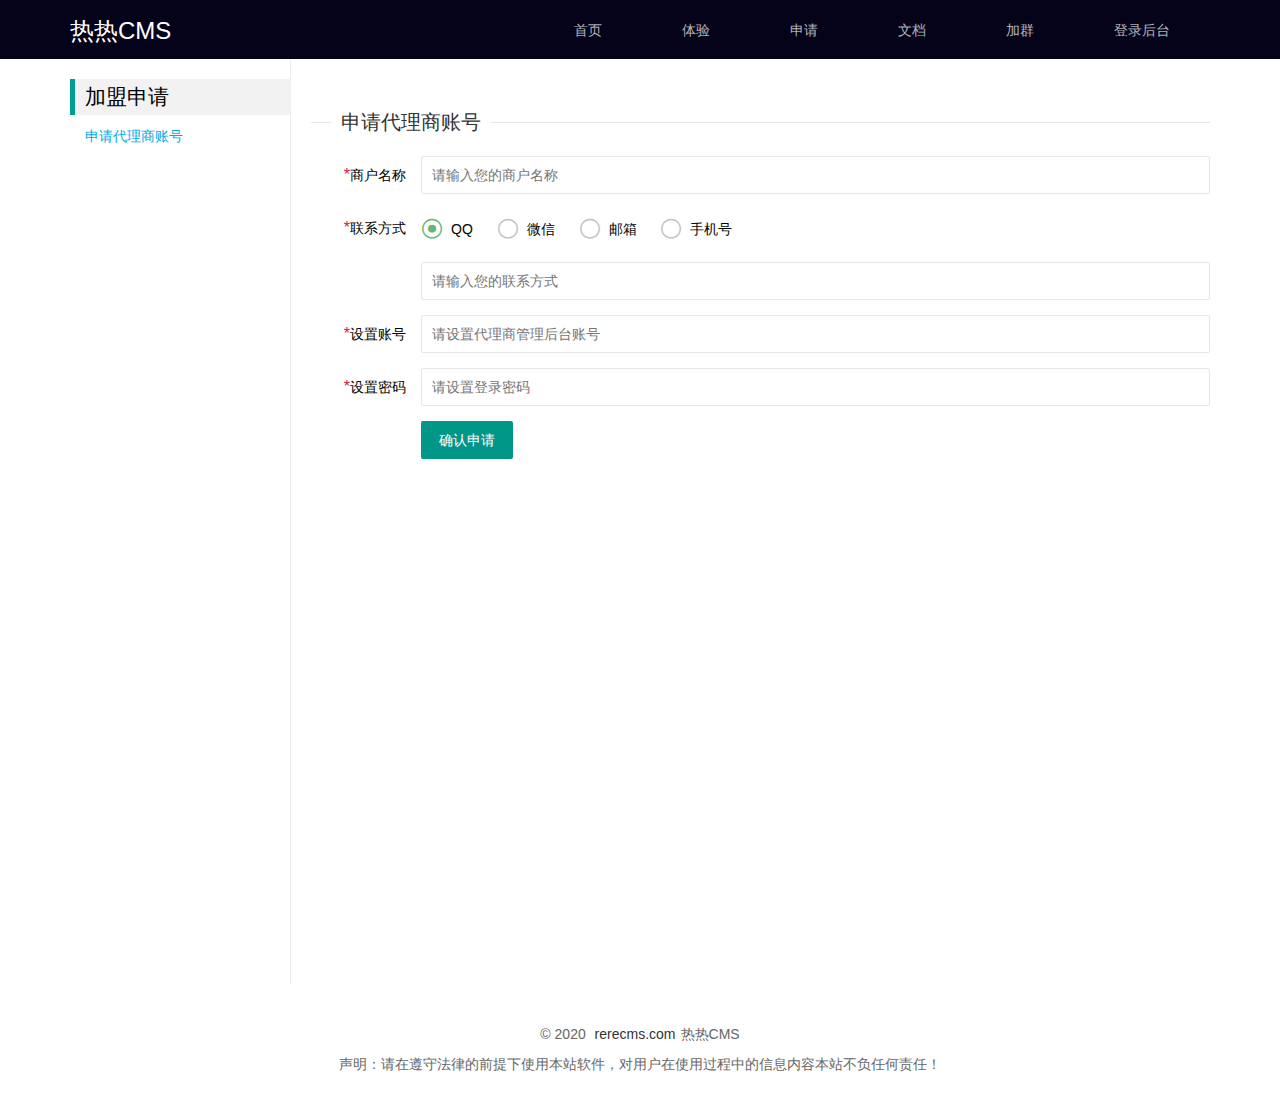
<file: website/application.html>
﻿<!DOCTYPE html>
<html><head><meta http-equiv="Content-Type" content="text/html; charset=UTF-8">

    <meta name="renderer" content="webkit">
    <meta http-equiv="X-UA-Compatible" content="IE=edge,chrome=1">
    <meta name="viewport" content="width=device-width, initial-scale=1, maximum-scale=1">
    <meta name="apple-mobile-web-app-status-bar-style" content="black">
    <meta name="apple-mobile-web-app-capable" content="yes">
    <meta name="format-detection" content="telephone=no">
    <title>热热CMS</title>
    <link rel="stylesheet" href="./files/layui.css" media="all">
    <link rel="stylesheet" href="./files/global.css" media="all">
    <link id="layuicss-skincodecss" rel="stylesheet" href="./files/code.css" media="all">
    <link id="layuicss-layer" rel="stylesheet" href="./files/layer.css" media="all">
    <link rel="icon" href="http://img.alicdn.com/tps/TB1HwXxLpXXXXchapXXXXXXXXXX-32-32.ico" type="image/x-icon">

    <script src="./files/layui.js" charset="utf-8"></script>
    <script src="./files/jquery.min.js"></script>
    <script src="./files/global.js" charset="utf-8"></script>
    <script src="./files/lay/modules/form.js" charset="utf-8"></script>
    <script src="./files/lay/modules/layer.js" charset="utf-8"></script>
    <style>
        img{
            cursor: pointer;
        }
    </style>
</head>

<body>
        <div class="layui-header header header-index">
        <div class="layui-main">
            <a class="logo" href="./index.html">热热CMS</a>
            <div class="layui-form component">
            </div>
            <ul class="layui-nav">
                <li class="layui-nav-item">
                    <a href="./index.html">首页</a>
                </li>
                <li class="layui-nav-item">
                    <a href="./experience.html">体验</a>
                </li>
                <li class="layui-nav-item">
                    <a href="./application.html">申请</a>
                </li>
                <li class="layui-nav-item">
                    <a href="./doc.html">文档</a>
                </li>
                <li class="layui-nav-item">
                    <a href="./add_group.html">加群</a>
                </li>
                <li class="layui-nav-item">
                    <a href="http://agent.997kj.com">登录后台</a>
                </li>
                <span class="layui-nav-bar" style="left: 248.563px; top: 55px; width: 0px; opacity: 0;"></span>
      </ul>
        </div>
    </div>
    <ul class="site-dir">
        <li>
            <a href="/doc.html">
                <cite>兼容性和面向场景</cite>
            </a>
        </li>
        <li>
            <a href="/">
                <cite>获取源码下载</cite>
            </a>
        </li>
    </ul>
        <div class="layui-main site-inline">
            <div class="site-tree">
                <ul class="layui-tree">
                    <li>
                        <h2>加盟申请</h2></li>
                    <li class="site-tree-noicon layui-this">
                        <a href="./application.html">
                            <cite>申请代理商账号</cite>
                        </a>
                    </li>
                </ul>
            </div>


            <div class="site-content" style="display:inline-block;">

                <fieldset class="layui-elem-field layui-field-title site-title">
                    <legend><a name="compatibility">申请代理商账号</a></legend>
                </fieldset>

                <form class="layui-form" onclick="return false">
                <div class="layui-form-item">
                    <label class="layui-form-label"><span style="color: crimson;font-size: 1rem">*</span>商户名称</label>
                    <div class="layui-input-block">
                        <input type="text" name="merchant_name" required  lay-verify="required" placeholder="请输入您的商户名称" autocomplete="off" class="layui-input">
                    </div>
                </div>

                    <div class="layui-form-item">
                    <label class="layui-form-label"><span style="color: crimson;font-size: 1rem">*</span>联系方式</label>
                    <div class="layui-input-block">
                        <input type="radio" name="tel_type" value="qq" title="QQ" checked>
                        <input type="radio" name="tel_type" value="we_chat" title="微信">
                        <input type="radio" name="tel_type" value="email" title="邮箱">
                        <input type="radio" name="tel_type" value="mobile" title="手机号">
                    </div>
                </div>
                <div class="layui-form-item">
                    <label class="layui-form-label"></label>
                    <div class="layui-input-block">
                        <input type="text" name="contact" required   lay-verify="required" placeholder="请输入您的联系方式" autocomplete="off" class="layui-input">
                    </div>
                </div>


                <div class="layui-form-item">
                    <label class="layui-form-label"><span style="color: crimson;font-size: 1rem">*</span>设置账号</label>
                    <div class="layui-input-block">
                        <input type="text" name="username"  required  lay-verify="required" placeholder="请设置代理商管理后台账号" autocomplete="off" class="layui-input">
                    </div>
                </div>
                <div class="layui-form-item">
                    <label class="layui-form-label"><span style="color: crimson;font-size: 1rem">*</span>设置密码</label>
                    <div class="layui-input-block">
                        <input type="text" name="password" required   lay-verify="required" placeholder="请设置登录密码" autocomplete="off" class="layui-input">
                    </div>
                </div>
                <div class="layui-form-item">
                    <div class="layui-input-block">
                        <button class="layui-btn" id="apply_id" onclick="applyFn()">确认申请</button>
                    </div>
                </div>
            </form>
            </div>
      </div>

       <div class="layui-footer footer footer-index">
            <div class="layui-main">
                <p>© 2020  <a href="/">rerecms.com</a>热热CMS</p>
                <p>
                    声明：请在遵守法律的前提下使用本站软件，对用户在使用过程中的信息内容本站不负任何责任！
                </p>
            </div>
        </div>
    <div class="site-tree-mobile layui-hide">
        <i class="layui-icon"></i>
    </div>
        <script type="text/javascript">
            $(function(){
                $(".site-tree .site-tree-noicon").click(function(){
                    var sindex = $(this).index();
                    $(this).addClass("layui-this").siblings("li").removeClass("layui-this");
                    $(".site-content").hide();
                    $(".site-content").eq(sindex-1).css("display","inline-block");
                })
            })
        </script>
        <div class="site-mobile-shade"></div>

        <script>
            localStorage.clear();
        // layui.use(['form'],function () {
        //     var form=layui.form;
        //     form.on('submit(apply_id)',function () {
        //       var formData = data.field;
        //         $.ajax({
        //             url:'http://vapi.sskk168.com/v1/register',
        //             type:'POST',
        //             data:formData,
        //             success:function (messages) {
        //                 saveData();
        //                 window.location.href="./application_success.html";
        //             }
        //         })
        //         // return false;
        //     });
        // })
    function  applyFn() {
        var merchant_nameValue = $(" input[ name='merchant_name' ] ").val();
        var typeValue = $('input[ name="tel_type" ]:checked').val();
        var contactValue = $(" input[ name='contact' ] ").val();
        var usernameValue = $(" input[ name='username' ] ").val();
        var passwordValue = $(" input[ name='password' ] ").val();

        if(merchant_nameValue==''){
            layer.msg("请输入您的商户名称");
            return false;
        }else if(contactValue==""){
            layer.msg("请输入您的联系方式")
            return false;
        }else if(usernameValue==""){
            layer.msg("请设置代理商管理后台账号")
            return false;
        }else if(passwordValue==""){
            layer.msg("请设置登录密码")
            return false;
        }else {
            var list={
                "merchant_name":  merchant_nameValue,
                "type":typeValue,
                "contact": contactValue,
                "username":usernameValue,
                "password":passwordValue,
            }
            $.ajax({
                url:'http://vapi.sskk168.com/v1/register',
                data : list,
                type:'POST',
                dataType:'json',
                success : function(result) {
                    if(result.code=='200'){
                        layer.msg(result.messages);
                        localStorage.setItem('merchant_name',merchant_nameValue);
                        localStorage.setItem('type',typeValue);
                        localStorage.setItem('contact',contactValue);
                        localStorage.setItem('username',usernameValue);
                        localStorage.setItem('password',passwordValue);
                        window.location.href="./application_success.html";
                    }else if(result.code=='400'){
                        layer.msg(result.messages);
                    }else{
                        layer.msg(result.messages);
                    }
                },
                error:function () {
                    layer.msg("服务器错误");
                }
            });
        }
        event.preventDefault()
    }
    </script>
    <ul class="layui-fixbar">
        <li class="layui-icon layui-fixbar-top" lay-type="top" style="display: none;"></li>
    </ul>
  </body>
</html>
</file>
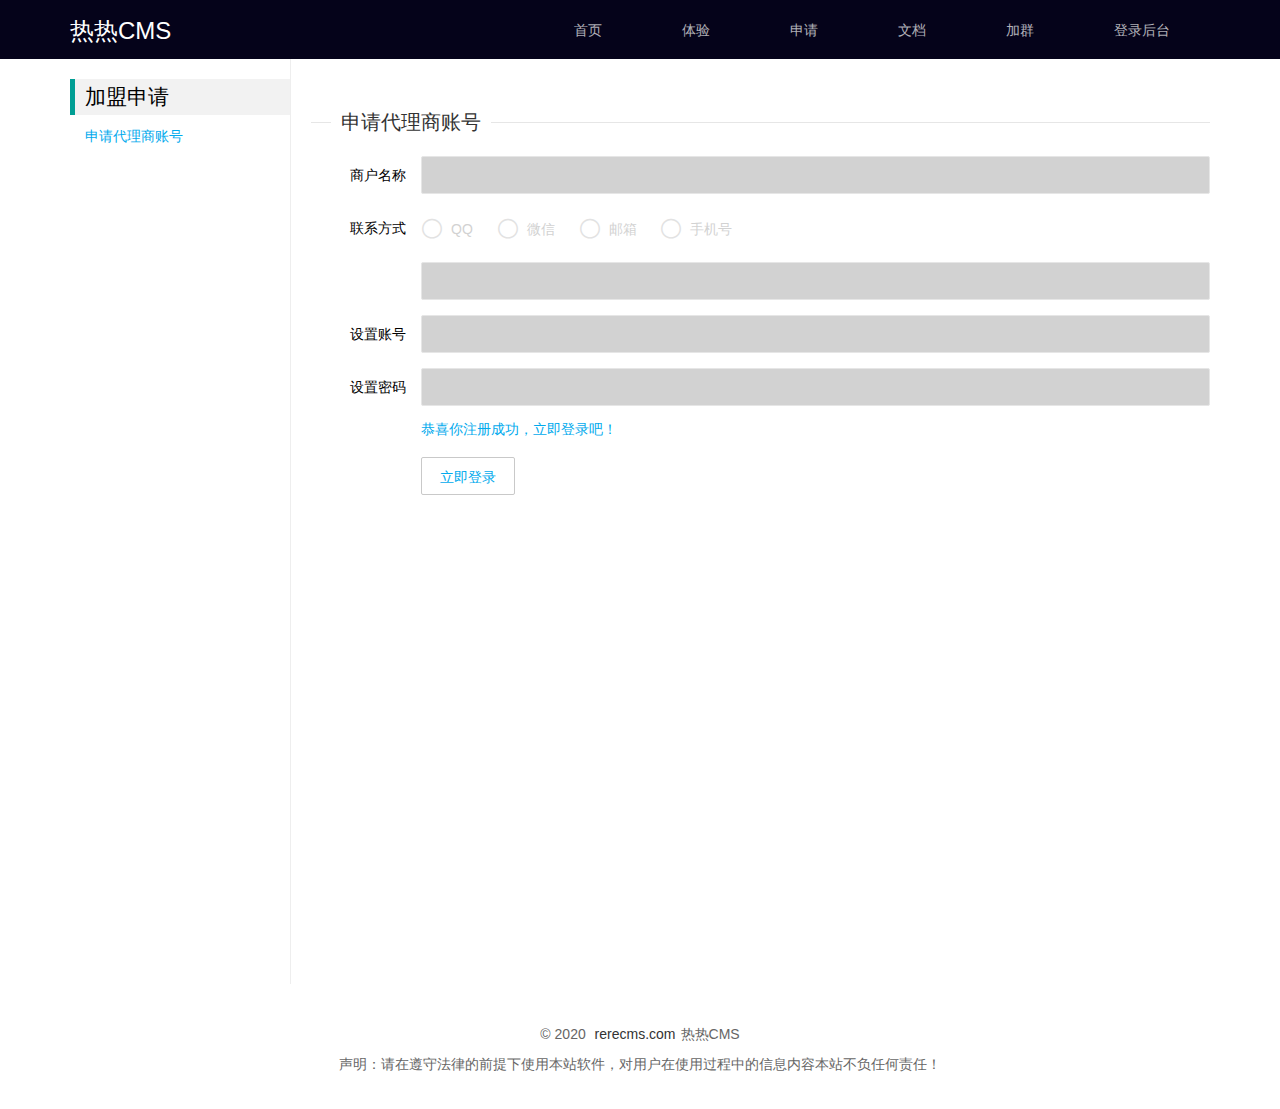
<file: website/application_success.html>
﻿<!DOCTYPE html>
<html><head><meta http-equiv="Content-Type" content="text/html; charset=UTF-8">
    
    <meta name="renderer" content="webkit">
    <meta http-equiv="X-UA-Compatible" content="IE=edge,chrome=1">
    <meta name="viewport" content="width=device-width, initial-scale=1, maximum-scale=1">
    <meta name="apple-mobile-web-app-status-bar-style" content="black">
    <meta name="apple-mobile-web-app-capable" content="yes">
    <meta name="format-detection" content="telephone=no">
    <title>热热CMS</title>
    <link rel="stylesheet" href="./files/layui.css" media="all">
    <link rel="stylesheet" href="./files/global.css" media="all">
    <link id="layuicss-skincodecss" rel="stylesheet" href="./files/code.css" media="all">
    <link id="layuicss-layer" rel="stylesheet" href="./files/layer.css" media="all">
    <link rel="icon" href="http://img.alicdn.com/tps/TB1HwXxLpXXXXchapXXXXXXXXXX-32-32.ico" type="image/x-icon">
    <script src="./files/layui.js" charset="utf-8"></script>
    <script src="./files/jquery.min.js"></script>
    <script src="./files/global.js" charset="utf-8"></script>
    <style>
        img{
            cursor: pointer;
        }
    </style>
</head>

<body>
        <div class="layui-header header header-index">
        <div class="layui-main">
            <a class="logo" href="./index.html">热热CMS</a>
            <div class="layui-form component">
            </div>
            <ul class="layui-nav">
                <li class="layui-nav-item">
                    <a href="./index.html">首页</a>
                </li>
                <li class="layui-nav-item">
                    <a href="./experience.html">体验</a>
                </li>
                <li class="layui-nav-item">
                    <a href="./application.html">申请</a>
                </li>
                <li class="layui-nav-item">
                    <a href="./doc.html">文档</a>
                </li>
                <li class="layui-nav-item">
                    <a href="./add_group.html">加群</a>
                </li>
                <li class="layui-nav-item">
                    <a href="http://agent.997kj.com">登录后台</a>
                </li>
                <span class="layui-nav-bar" style="left: 248.563px; top: 55px; width: 0px; opacity: 0;"></span>
      </ul>
        </div>
    </div>
    <ul class="site-dir">
        <li>
            <a href="/doc.html">
                <cite>兼容性和面向场景</cite>
            </a>
        </li>
        <li>
            <a href="/">
                <cite>获取源码下载</cite>
            </a>
        </li>
    </ul>
    <div class="layui-main site-inline">
        <div class="site-tree">
            <ul class="layui-tree">
                <li>
                    <h2>加盟申请</h2></li>
                <li class="site-tree-noicon layui-this">
                    <a href="./application.html">
                        <cite>申请代理商账号</cite>
                    </a>
                </li>
            </ul>
        </div>
        <script type="text/javascript">
            $(function(){
              $(".site-tree .site-tree-noicon").click(function(){
                var sindex = $(this).index();
                 $(this).addClass("layui-this").siblings("li").removeClass("layui-this");
                 $(".site-content").hide();
                 $(".site-content").eq(sindex-1).css("display","inline-block");
              })
            })
        </script>
       
        <div class="site-content" style="display:inline-block;"> 

            <fieldset class="layui-elem-field layui-field-title site-title">
                <legend><a name="compatibility">申请代理商账号</a></legend>
            </fieldset>
        
            <form class="layui-form" action="">
                <div class="layui-form-item">
                    <label class="layui-form-label">商户名称</label>
                    <div class="layui-input-block">
                        <input type="text" name="merchant_name"  style="background-color: #d2d2d2" disabled autocomplete="off" class="layui-input">
                    </div>
                </div>

                <div class="layui-form-item">
                    <label class="layui-form-label">联系方式</label>
                    <div class="layui-input-block">
                        <input type="radio" name="tel_type" value="qq" title="QQ"  disabled>
                        <input type="radio" name="tel_type" value="we_chat" title="微信" disabled>
                        <input type="radio" name="tel_type" value="email" title="邮箱" disabled>
                        <input type="radio" name="tel_type" value="mobile" title="手机号" disabled>
                    </div>
                </div>
                <div class="layui-form-item">
                    <label class="layui-form-label"></label>
                    <div class="layui-input-block">
                        <input type="text" name="contact" style="background-color: #d2d2d2" disabled  autocomplete="off" class="layui-input">
                    </div>
                </div>
                <div class="layui-form-item">
                    <label class="layui-form-label">设置账号</label>
                    <div class="layui-input-block">
                        <input type="text" name="username" style="background-color: #d2d2d2" disabled autocomplete="off" class="layui-input">
                    </div>
                </div>
                <div class="layui-form-item">
                    <label class="layui-form-label">设置密码</label>
                    <div class="layui-input-block">
                        <input type="text" name="password" style="background-color: #d2d2d2"  disabled  autocomplete="off" class="layui-input">
                    </div>
                </div>
                <div class="layui-form-item">
                    <div style="color: #01AAED" class="layui-input-block">
                        恭喜你注册成功，立即登录吧！
                    </div>
                    <div class="layui-input-block">
                        <a class="layui-btn layui-btn-primary" style="color: #01AAED"  lay-filter="formDemo" href="http://agent.997kj.com/">立即登录</a>
                    </div>
                </div>
            </form>
        </div>
  </div>      
        
   <div class="layui-footer footer footer-index">
        <div class="layui-main">
            <p>© 2020  <a href="/">rerecms.com</a>热热CMS</p>
            <p>
                声明：请在遵守法律的前提下使用本站软件，对用户在使用过程中的信息内容本站不负任何责任！
            </p>
        </div>
    </div>
    <div class="site-tree-mobile layui-hide">
        <i class="layui-icon"></i>
    </div>
    <div class="site-mobile-shade"></div>
    <script>
        $(" input[ name='merchant_name' ] ").val(localStorage.getItem('merchant_name'));
        var typeValue=localStorage.getItem('type');
        if(typeValue=='qq'){
            $("input[name='tel_type'][value='qq']").attr("checked",true);
        }else if (typeValue=='we_chat'){
            $("input[name='tel_type'][value='we_chat']").attr("checked",true);
        }else if (typeValue=='email'){
            $("input[name='tel_type'][value='email']").attr("checked",true);
        }else if (typeValue=='mobile'){
            $("input[name='tel_type'][value='mobile']").attr("checked",true);
        }
        $(" input[ name='contact' ] ").val(localStorage.getItem('contact'));
        $(" input[ name='username' ] ").val(localStorage.getItem('username'));
        $(" input[ name='password' ] ").val(localStorage.getItem('password'));


        function previewImg(obj) {
        var len = obj.src.split('/').length
        var img = new Image();  
        img.src = obj.src;
        var height = img.height + 50; // 原图片大小
        var width = img.width; //原图片大小
        var imgHtml = "<img src='" + obj.src + "' width='100%' height='100%'/>";  
        console.log(imgHtml)
        //弹出层
        layer.open({  
            type: 1,  
            shade: 0.8,
            offset: 'auto',
            area: [width + 'px',height+'px'],  //原图显示
            shadeClose:true,
            scrollbar: false,
            title: "图片预览", //不显示标题  
            content: imgHtml, //捕获的元素，注意：最好该指定的元素要存放在body最外层，否则可能被其它的相对元素所影响  
            cancel: function () {  
                layer.msg('捕获就是从页面已经存在的元素上，包裹layer的结构', { time: 5000, icon: 6 });  
            }  
        }); 
    }
    // 表单赋值
    layui.$('#LAY-component-form-setval').on('click', function(){
        form.val('example', {
            "username": "贤心" // "name": "value"
            ,"password": "123456"
            ,"interest": 1
            ,"like[write]": true //复选框选中状态
            ,"close": true //开关状态
            ,"sex": "女"
            ,"desc": "我爱 layui"
        });
    });
    </script>
    <ul class="layui-fixbar">
        <li class="layui-icon layui-fixbar-top" lay-type="top" style="display: none;"></li>
    </ul>
  </body></html>
</file>
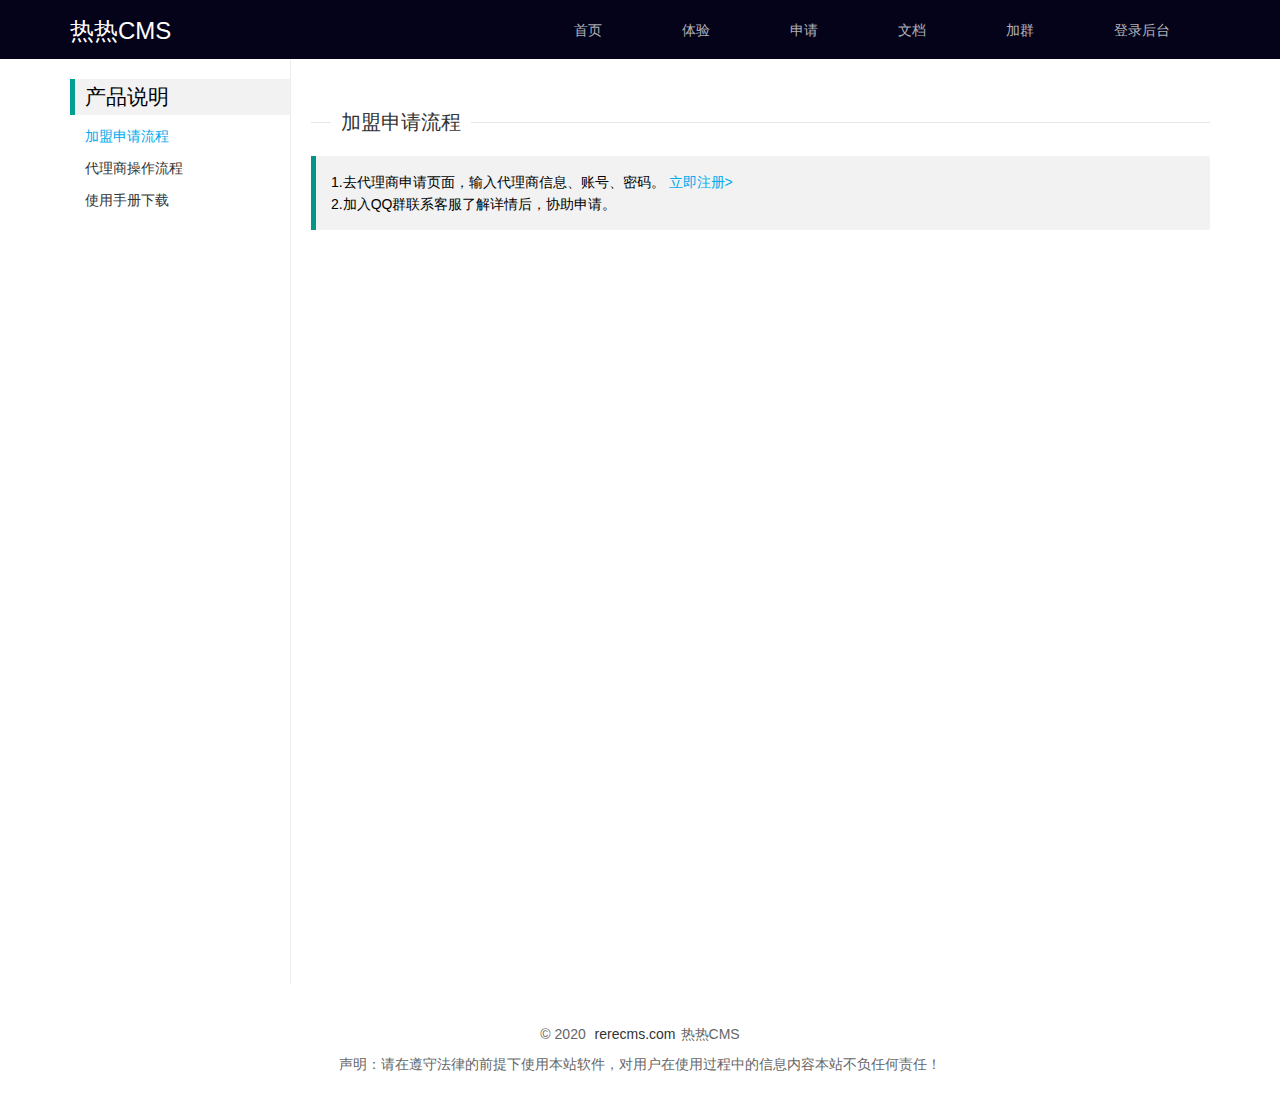
<file: website/doc.html>
<!DOCTYPE html>
<html><head><meta http-equiv="Content-Type" content="text/html; charset=UTF-8">
    
    <meta name="renderer" content="webkit">
    <meta http-equiv="X-UA-Compatible" content="IE=edge,chrome=1">
    <meta name="viewport" content="width=device-width, initial-scale=1, maximum-scale=1">
    <meta name="apple-mobile-web-app-status-bar-style" content="black">
    <meta name="apple-mobile-web-app-capable" content="yes">
    <meta name="format-detection" content="telephone=no">
    <title>热热CMS</title>
    <link rel="stylesheet" href="./files/layui.css" media="all">
    <link rel="stylesheet" href="./files/global.css" media="all">
    <link id="layuicss-skincodecss" rel="stylesheet" href="./files/code.css" media="all">
    <link id="layuicss-layer" rel="stylesheet" href="./files/layer.css" media="all">
    <link rel="icon" href="http://img.alicdn.com/tps/TB1HwXxLpXXXXchapXXXXXXXXXX-32-32.ico" type="image/x-icon">
    <script src="./files/jquery.min.js"></script>
    <script src="./files/layui.js" charset="utf-8"></script>
    <script src="./files/global.js" charset="utf-8"></script>
    <style>
        img{
            cursor: pointer;
        }
    </style>
</head>

<body>
        <div class="layui-header header header-index">
        <div class="layui-main">
            <a class="logo" href="./index.html">热热CMS</a>
            <div class="layui-form component">
            </div>
            <ul class="layui-nav">
                <li class="layui-nav-item">
                    <a href="./index.html">首页</a>
                </li>
                <li class="layui-nav-item">
                    <a href="./experience.html">体验</a>
                </li>
                <li class="layui-nav-item">
                    <a href="./application.html">申请</a>
                </li>
                <li class="layui-nav-item">
                    <a href="./doc.html">文档</a>
                </li>
                <li class="layui-nav-item">
                    <a href="./add_group.html">加群</a>
                </li>
                <li class="layui-nav-item">
                    <a href="http://agent.997kj.com">登录后台</a>
                </li>
                <span class="layui-nav-bar" style="left: 248.563px; top: 55px; width: 0px; opacity: 0;"></span>
      </ul>
        </div>
    </div>
    <ul class="site-dir">
        <li>
            <a href="/doc.html">
                <cite>兼容性和面向场景</cite>
            </a>
        </li>
        <li>
            <a href="/">
                <cite>获取源码下载</cite>
            </a>
        </li>
    </ul>
    <div class="layui-main site-inline">
        <div class="site-tree">
            <ul class="layui-tree">
                <li>
                    <h2>产品说明</h2></li>
                <li class="site-tree-noicon layui-this">
                    <a href="./doc.html">
                        <cite>加盟申请流程</cite>
                    </a>
                </li>
                 <li class="site-tree-noicon">
                    <a href="./agent_czlc.html">
                        <cite>代理商操作流程</cite>
                    </a>
                </li>
                 <li class="site-tree-noicon">
                    <a href="./files/use_rere_sc.docx">
                        <cite>使用手册下载</cite>
                    </a>
                </li>
            </ul>
        </div>
        <script type="text/javascript">
            $(function(){
              $(".site-tree .site-tree-noicon").click(function(){
                var sindex = $(this).index();
                 $(this).addClass("layui-this").siblings("li").removeClass("layui-this");
                 $(".site-content").hide();
                 $(".site-content").eq(sindex-1).css("display","inline-block");
              })
            })
        </script>
       
        <div class="site-content" style="display:inline-block;">    
            <fieldset class="layui-elem-field layui-field-title site-title">
                <legend><a name="compatibility">加盟申请流程</a></legend>
            </fieldset>
            <blockquote class="layui-elem-quote">
                
                1.去代理商申请页面，输入代理商信息、账号、密码。
                <a style="color: #01AAED" href="application.html">立即注册></a>
                <br>
                2.加入QQ群联系客服了解详情后，协助申请。
            </blockquote>
        </div>
  </div>      
        
   <div class="layui-footer footer footer-index">
        <div class="layui-main">
            <p>© 2020  <a href="/">rerecms.com</a>热热CMS</p>
            <p>
                声明：请在遵守法律的前提下使用本站软件，对用户在使用过程中的信息内容本站不负任何责任！
            </p>
        </div>
    </div>
    <div class="site-tree-mobile layui-hide">
        <i class="layui-icon"></i>
    </div>
    <div class="site-mobile-shade"></div>

    <script>
    function previewImg(obj) {
        var len = obj.src.split('/').length
        var img = new Image();  
        img.src = obj.src;
        var height = img.height + 50; // 原图片大小
        var width = img.width; //原图片大小
        var imgHtml = "<img src='" + obj.src + "' width='100%' height='100%'/>";  
        console.log(imgHtml)
        //弹出层
        layer.open({  
            type: 1,  
            shade: 0.8,
            offset: 'auto',
            area: [width + 'px',height+'px'],  //原图显示
            shadeClose:true,
            scrollbar: false,
            title: "图片预览", //不显示标题  
            content: imgHtml, //捕获的元素，注意：最好该指定的元素要存放在body最外层，否则可能被其它的相对元素所影响  
            cancel: function () {  
                layer.msg('捕获就是从页面已经存在的元素上，包裹layer的结构', { time: 5000, icon: 6 });  
            }  
        }); 
    }
    </script>



    <ul class="layui-fixbar">
        <li class="layui-icon layui-fixbar-top" lay-type="top" style="display: none;"></li>
    </ul>



  </body></html>
</file>
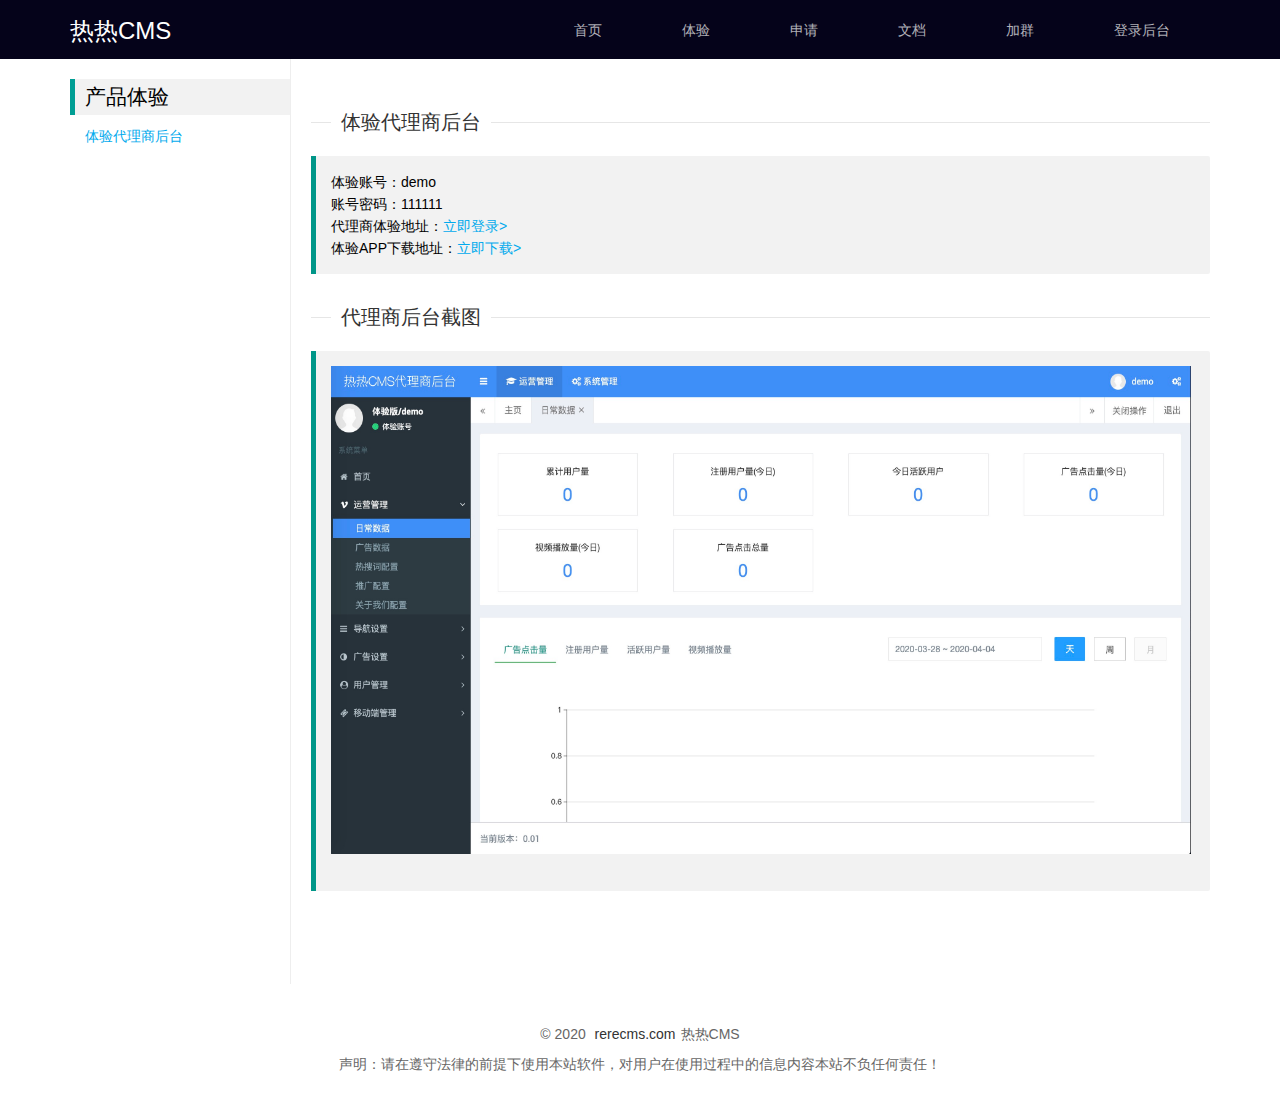
<file: website/experience.html>
﻿<!DOCTYPE html>
<html><head><meta http-equiv="Content-Type" content="text/html; charset=UTF-8">
    
    <meta name="renderer" content="webkit">
    <meta http-equiv="X-UA-Compatible" content="IE=edge,chrome=1">
    <meta name="viewport" content="width=device-width, initial-scale=1, maximum-scale=1">
    <meta name="apple-mobile-web-app-status-bar-style" content="black">
    <meta name="apple-mobile-web-app-capable" content="yes">
    <meta name="format-detection" content="telephone=no">
    <title>热热CMS</title>
    <link rel="stylesheet" href="./files/layui.css" media="all">
    <link rel="stylesheet" href="./files/global.css" media="all">
    <link id="layuicss-skincodecss" rel="stylesheet" href="./files/code.css" media="all">
    <link id="layuicss-layer" rel="stylesheet" href="./files/layer.css" media="all">
    <link rel="icon" href="http://img.alicdn.com/tps/TB1HwXxLpXXXXchapXXXXXXXXXX-32-32.ico" type="image/x-icon">

    <script src="./files/layui.js" charset="utf-8"></script>
    <script src="./files/jquery.min.js"></script>
<!--    <script src="./files/canvasparticle.js" charset="utf-8"></script>-->
    <script src="./files/global.js" charset="utf-8"></script>
     <style>
        img{
            cursor: pointer;
        }
    </style>
</head>

<body>
        <div class="layui-header header header-index">
        <div class="layui-main">
            <a class="logo" href="./index.html">热热CMS</a>
            <div class="layui-form component">
            </div>
            <ul class="layui-nav">
                <li class="layui-nav-item">
                    <a href="./index.html">首页</a>
                </li>
                <li class="layui-nav-item">
                    <a href="./experience.html">体验</a>
                </li>
                <li class="layui-nav-item">
                    <a href="./application.html">申请</a>
                </li>
                <li class="layui-nav-item">
                    <a href="./doc.html">文档</a>
                </li>
                <li class="layui-nav-item">
                    <a href="./add_group.html">加群</a>
                </li>
                <li class="layui-nav-item">
                    <a href="http://agent.997kj.com">登录后台</a>
                </li>
                <span class="layui-nav-bar" style="left: 248.563px; top: 55px; width: 0px; opacity: 0;"></span>
			</ul>
        </div>
    </div>
    <ul class="site-dir">
        <li>
            <a href="/doc.html">
                <cite>兼容性和面向场景</cite>
            </a>
        </li>
        <li>
            <a href="/">
                <cite>获取源码下载</cite>
            </a>
        </li>
    </ul>
    <div class="layui-main site-inline">
        <div class="site-tree">
            <ul class="layui-tree">
                <li>
                    <h2>产品体验</h2></li>
                <li class="site-tree-noicon layui-this">
                    <a href="./experience.html">
                        <cite>体验代理商后台</cite>
                    </a>
                </li>
            </ul>
        </div>
        <div class="site-content" style="display:inline-block;">
            <fieldset class="layui-elem-field layui-field-title site-title">
                <legend><a name="compatibility">体验代理商后台</a></legend>
            </fieldset>
            <blockquote class="layui-elem-quote">
                体验账号：demo
                <br>
                账号密码：111111
                <br>
                代理商体验地址：<a style="color: #01AAED" href="http://vagency.sskk168.com/">立即登录></a>
                <br>
                体验APP下载地址：<a    style="color: #01AAED" href="http://img.sskk168.com/apk/14/released.apk">立即下载></a>
            </blockquote>
            <fieldset class="layui-elem-field layui-field-title site-title">
                <legend><a name="get">代理商后台截图</a></legend>
            </fieldset>
            <div class="site-text">
                <blockquote class="layui-elem-quote ">
               <img src="img/agent_back.jpg" alt="" width="860" height="488" onclick="previewImg(this)" class="layui-upload-img"><br><br>
              </blockquote>    
            </div>
        </div>
  </div>      
        
   <div class="layui-footer footer footer-index">
        <div class="layui-main">
            <p>© 2020  <a href="/">rerecms.com</a>热热CMS</p>
            <p>
                声明：请在遵守法律的前提下使用本站软件，对用户在使用过程中的信息内容本站不负任何责任！
            </p>      
        </div>
    </div>
    <div class="site-tree-mobile layui-hide">
        <i class="layui-icon"></i>
    </div>
    <div class="site-mobile-shade"></div>
    <script>

        $(function(){
            $(".site-tree .site-tree-noicon").click(function(){
                var sindex = $(this).index();
                $(this).addClass("layui-this").siblings("li").removeClass("layui-this");
                $(".site-content").hide();
                $(".site-content").eq(sindex-1).css("display","inline-block");
            })
        })
            function previewImg(obj) {
                var len = obj.src.split('/').length
                var img = new Image();
                img.src = obj.src;
                var height = img.height + 50; // 原图片大小
                var width = img.width; //原图片大小
                var imgHtml = "<img src='" + obj.src + "' width='100%' height='100%'/>";
                console.log(imgHtml)
                //弹出层
                layer.open({
                    type: 1,
                    shade: 0.8,
                    offset: 'auto',
                    area: [width + 'px',height+'px'],  //原图显示
                    shadeClose:true,
                    scrollbar: false,
                    title: "图片预览", //不显示标题
                    content: imgHtml, //捕获的元素，注意：最好该指定的元素要存放在body最外层，否则可能被其它的相对元素所影响
                    cancel: function () {
                        layer.msg('捕获就是从页面已经存在的元素上，包裹layer的结构', { time: 5000, icon: 6 });
                    }
                });
            }
    </script>
    <ul class="layui-fixbar">
        <li class="layui-icon layui-fixbar-top" lay-type="top" style="display: none;"></li>
    </ul>
  </body></html>
</file>
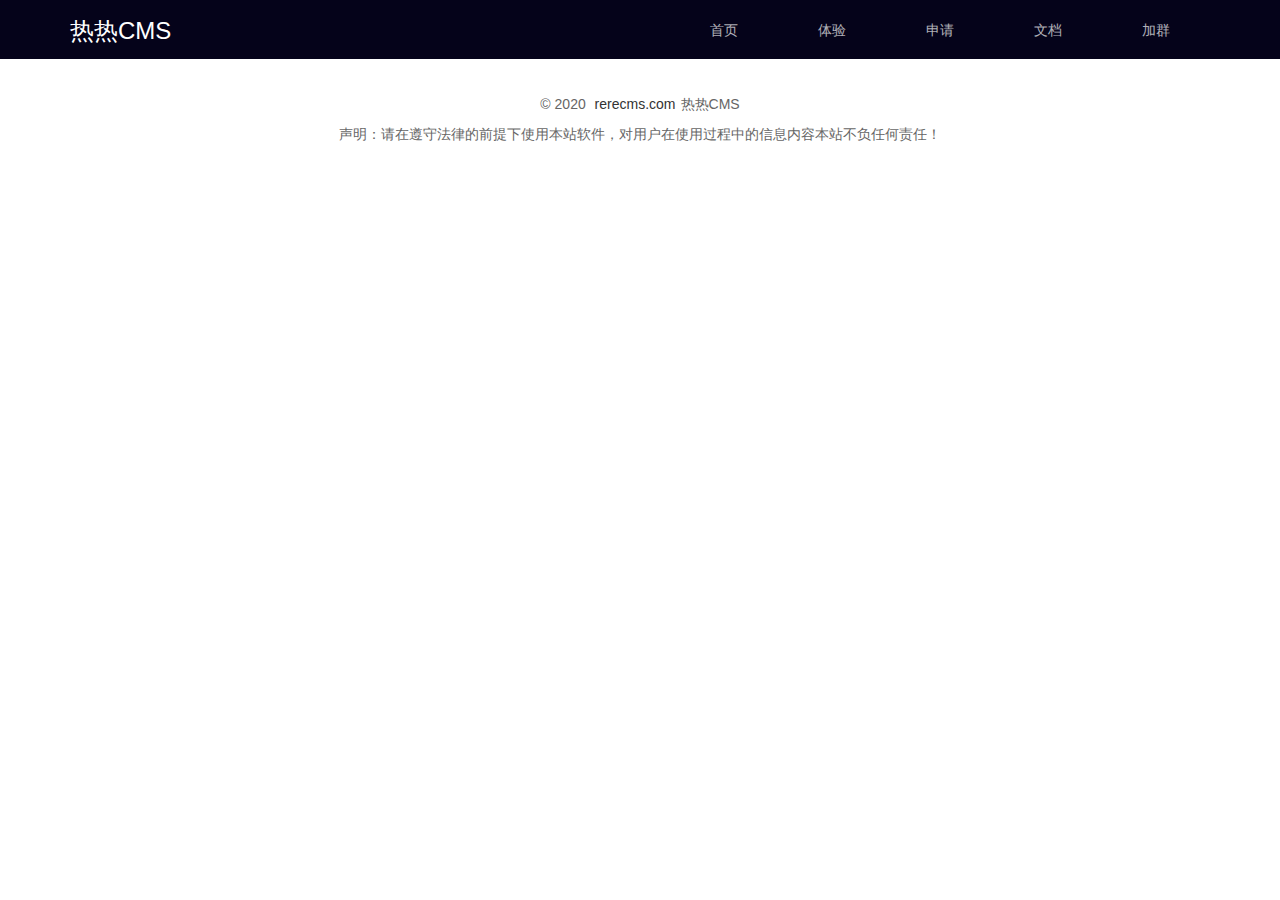
<file: website/use_manul.html>
<!DOCTYPE html>
<html><head><meta http-equiv="Content-Type" content="text/html; charset=UTF-8">

    <meta name="renderer" content="webkit">
    <meta http-equiv="X-UA-Compatible" content="IE=edge,chrome=1">
    <meta name="viewport" content="width=device-width, initial-scale=1, maximum-scale=1">
    <meta name="apple-mobile-web-app-status-bar-style" content="black">
    <meta name="apple-mobile-web-app-capable" content="yes">
    <meta name="format-detection" content="telephone=no">
    <title>热热CMS</title>
    <link rel="stylesheet" href="./files/layui.css" media="all">
    <link rel="stylesheet" href="./files/global.css" media="all">
    <link id="layuicss-skincodecss" rel="stylesheet" href="./files/code.css" media="all">
    <link id="layuicss-layer" rel="stylesheet" href="./files/layer.css" media="all">
    <link rel="icon" href="http://img.alicdn.com/tps/TB1HwXxLpXXXXchapXXXXXXXXXX-32-32.ico" type="image/x-icon">
    <script src="./files/jquery.min.js"></script>
    <style>
        img{
            cursor: pointer;
        }
    </style>
</head>

<body>
<div class="layui-header header header-index">
    <div class="layui-main">
        <a class="logo" href="./index.html">热热CMS</a>
        <div class="layui-form component">
        </div>
        <ul class="layui-nav">
            <li class="layui-nav-item">
                <a href="./index.html">首页</a>
            </li>
            <li class="layui-nav-item">
                <a href="./experience.html">体验</a>
            </li>
            <li class="layui-nav-item">
                <a href="./application.html">申请</a>
            </li>
            <li class="layui-nav-item">
                <a href="./doc.html">文档</a>
            </li>
            <li class="layui-nav-item">
                <a href="./add_group.html">加群</a>
            </li>
            </li>
            <span class="layui-nav-bar" style="left: 248.563px; top: 55px; width: 0px; opacity: 0;"></span>
        </ul>
    </div>
</div>
<!-- 让IE8/9支持媒体查询，从而兼容栅格 -->
<!--[if lt IE 9]>
<script src="/static/js/html5.min.js"></script>
<script src="/static/js/respond.min.js"></script>
<![endif]-->



<div class="layui-footer footer footer-index">
    <div class="layui-main">
        <p>© 2020  <a href="/">rerecms.com</a>热热CMS</p>
        <p>
            声明：请在遵守法律的前提下使用本站软件，对用户在使用过程中的信息内容本站不负任何责任！
        </p>
    </div>
</div>
<div class="site-tree-mobile layui-hide">
    <i class="layui-icon"></i>
</div>
<div class="site-mobile-shade"></div>
<script src="./files/layui.js" charset="utf-8"></script>
<script src="./files/canvasparticle.js" charset="utf-8"></script>
<script src="./files/global.js" charset="utf-8"></script>


<script>
    function previewImg(obj) {
        var len = obj.src.split('/').length
        var img = new Image();
        img.src = obj.src;
        var height = img.height + 50; // 原图片大小
        var width = img.width; //原图片大小
        var imgHtml = "<img src='" + obj.src + "' width='100%' height='100%'/>";
        console.log(imgHtml)
        //弹出层
        layer.open({
            type: 1,
            shade: 0.8,
            offset: 'auto',
            area: [width + 'px',height+'px'],  //原图显示
            shadeClose:true,
            scrollbar: false,
            title: "图片预览", //不显示标题
            content: imgHtml, //捕获的元素，注意：最好该指定的元素要存放在body最外层，否则可能被其它的相对元素所影响
            cancel: function () {
                layer.msg('捕获就是从页面已经存在的元素上，包裹layer的结构', { time: 5000, icon: 6 });
            }
        });
    }
</script>



<ul class="layui-fixbar">
    <li class="layui-icon layui-fixbar-top" lay-type="top" style="display: none;"></li>
</ul>



</body></html>
</file>
<file: website/files/layui.css>
/** layui-v2.2.5 MIT License By https://www.layui.com */

.layui-inline,
img {
    display: inline-block;
    vertical-align: middle
}

h1,
h2,
h3,
h4,
h5,
h6 {
    font-weight: 400
}

.layui-edge,
.layui-header,
.layui-inline,
.layui-main {
    position: relative
}

.layui-btn,
.layui-edge,
.layui-inline,
img {
    vertical-align: middle
}

.layui-btn,
.layui-disabled,
.layui-icon,
.layui-unselect {
    -webkit-user-select: none;
    -ms-user-select: none;
    -moz-user-select: none
}

blockquote,
body,
button,
dd,
div,
dl,
dt,
form,
h1,
h2,
h3,
h4,
h5,
h6,
input,
li,
ol,
p,
pre,
td,
textarea,
th,
ul {
    margin: 0;
    padding: 0;
    -webkit-tap-highlight-color: rgba(0, 0, 0, 0)
}

a:active,
a:hover {
    outline: 0
}

img {
    border: none
}

li {
    list-style: none
}

table {
    border-collapse: collapse;
    border-spacing: 0
}

h4,
h5,
h6 {
    font-size: 100%
}

button,
input,
optgroup,
option,
select,
textarea {
    font-family: inherit;
    font-size: inherit;
    font-style: inherit;
    font-weight: inherit;
    outline: 0
}

pre {
    white-space: pre-wrap;
    white-space: -moz-pre-wrap;
    white-space: -pre-wrap;
    white-space: -o-pre-wrap;
    word-wrap: break-word
}

body {
    line-height: 24px;
    font: 14px Helvetica Neue, Helvetica, PingFang SC, \5FAE\8F6F\96C5\9ED1, Tahoma, Arial, sans-serif
}

hr {
    height: 1px;
    margin: 10px 0;
    border: 0;
    clear: both
}

a {
    color: #333;
    text-decoration: none
}

a:hover {
    color: #777
}

a cite {
    font-style: normal;
    *cursor: pointer
}

.layui-border-box,
.layui-border-box * {
    box-sizing: border-box
}

.layui-box,
.layui-box * {
    box-sizing: content-box
}

.layui-clear {
    clear: both;
    *zoom: 1
}

.layui-clear:after {
    content: '\20';
    clear: both;
    *zoom: 1;
    display: block;
    height: 0
}

.layui-inline {
    *display: inline;
    *zoom: 1
}

.layui-edge {
    display: inline-block;
    width: 0;
    height: 0;
    border-width: 6px;
    border-style: dashed;
    border-color: transparent;
    overflow: hidden
}

.layui-edge-top {
    top: -4px;
    border-bottom-color: #999;
    border-bottom-style: solid
}

.layui-edge-right {
    border-left-color: #999;
    border-left-style: solid
}

.layui-edge-bottom {
    top: 2px;
    border-top-color: #999;
    border-top-style: solid
}

.layui-edge-left {
    border-right-color: #999;
    border-right-style: solid
}

.layui-elip {
    text-overflow: ellipsis;
    overflow: hidden;
    white-space: nowrap
}

.layui-disabled,
.layui-disabled:hover {
    color: #d2d2d2!important;
    cursor: not-allowed!important
}

.layui-circle {
    border-radius: 100%
}

.layui-show {
    display: block!important
}

.layui-hide {
    display: none!important
}

@font-face {
    font-family: layui-icon;
    src: url(../font/iconfont.eot);
    src: url(../font/iconfont.eot) format('embedded-opentype'), 
    url(../font/iconfont.svg) format('svg'), 
    url(../font/iconfont.woff) format('woff'), 
    url(../font/iconfont.ttf) format('truetype')
}

.layui-icon {
    font-family: layui-icon!important;
    font-size: 16px;
    font-style: normal;
    -webkit-font-smoothing: antialiased;
    -moz-osx-font-smoothing: grayscale
}

.layui-icon-duihua:before {
    content: "\e611"
}

.layui-icon-shezhi:before {
    content: "\e614"
}

.layui-icon-yinshenim:before {
    content: "\e60f"
}

.layui-icon-search:before {
    content: "\e615"
}

.layui-icon-fenxiang1:before {
    content: "\e641"
}

.layui-icon-shezhi1:before {
    content: "\e620"
}

.layui-icon-yinqing:before {
    content: "\e628"
}

.layui-icon-yuejuancuohao:before {
    content: "\1006"
}

.layui-icon-cuo:before {
    content: "\1007"
}

.layui-icon-baobiao:before {
    content: "\e629"
}

.layui-icon-star:before {
    content: "\e600"
}

.layui-icon-yuandian:before {
    content: "\e617"
}

.layui-icon-chat:before {
    content: "\e606"
}

.layui-icon-logo:before {
    content: "\e609"
}

.layui-icon-list:before {
    content: "\e60a"
}

.layui-icon-tubiao:before {
    content: "\e62c"
}

.layui-icon-right:before {
    content: "\1005"
}

.layui-icon-huanfu2:before {
    content: "\e61b"
}

.layui-icon-On-line:before {
    content: "\e610"
}

.layui-icon-biaoge:before {
    content: "\e62d"
}

.layui-icon-youyou:before {
    content: "\e602"
}

.layui-icon-zuozuo:before {
    content: "\e603"
}

.layui-icon-cart-simple:before {
    content: "\e698"
}

.layui-icon-cry:before {
    content: "\e69c"
}

.layui-icon-smile:before {
    content: "\e6af"
}

.layui-icon-survey:before {
    content: "\e6b2"
}

.layui-icon-tree:before {
    content: "\e62e"
}

.layui-icon-iconfont17:before {
    content: "\e62f"
}

.layui-icon-tianjia:before {
    content: "\e61f"
}

.layui-icon-xiazai:before {
    content: "\e601"
}

.layui-icon-xuanzemoban48:before {
    content: "\e630"
}

.layui-icon-gongju:before {
    content: "\e631"
}

.layui-icon-face-surprised:before {
    content: "\e664"
}

.layui-icon-bianji:before {
    content: "\e642"
}

.layui-icon-speaker:before {
    content: "\e645"
}

.layui-icon-xiangxia:before {
    content: "\e61a"
}

.layui-icon-wenjian:before {
    content: "\e621"
}

.layui-icon-layouts:before {
    content: "\e632"
}

.layui-icon-duigou:before {
    content: "\e618"
}

.layui-icon-tianjia1:before {
    content: "\e608"
}

.layui-icon-yaoyaozhibofanye:before {
    content: "\e633"
}

.layui-icon-read:before {
    content: "\e705"
}

.layui-icon-404:before {
    content: "\e61c"
}

.layui-icon-lunbozutu:before {
    content: "\e634"
}

.layui-icon-help:before {
    content: "\e607"
}

.layui-icon-daima1:before {
    content: "\e635"
}

.layui-icon-jinshui:before {
    content: "\e636"
}

.layui-icon-find-fill:before {
    content: "\e670"
}

.layui-icon-about:before {
    content: "\e60b"
}

.layui-icon-location:before {
    content: "\e715"
}

.layui-icon-xiangshang:before {
    content: "\e619"
}

.layui-icon-pause:before {
    content: "\e651"
}

.layui-icon-riqi:before {
    content: "\e637"
}

.layui-icon-uploadfile:before {
    content: "\e61d"
}

.layui-icon-delete:before {
    content: "\e640"
}

.layui-icon-play:before {
    content: "\e652"
}

.layui-icon-top:before {
    content: "\e604"
}

.layui-icon-haoyouqingqiu:before {
    content: "\e612"
}

.layui-icon-weibiaoti1:before {
    content: "\e605"
}

.layui-icon-chuangkou:before {
    content: "\e638"
}

.layui-icon-comiisbiaoqing:before {
    content: "\e60c"
}

.layui-icon-zhengque:before {
    content: "\e616"
}

.layui-icon-dollar:before {
    content: "\e659"
}

.layui-icon-iconfontwodehaoyou:before {
    content: "\e613"
}

.layui-icon-wenjianxiazai:before {
    content: "\e61e"
}

.layui-icon-tupian:before {
    content: "\e60d"
}

.layui-icon-lianjie:before {
    content: "\e64c"
}

.layui-icon-diamond:before {
    content: "\e735"
}

.layui-icon-jilu:before {
    content: "\e60e"
}

.layui-icon-liucheng:before {
    content: "\e622"
}

.layui-icon-fontstrikethrough:before {
    content: "\e64f"
}

.layui-icon-unlink:before {
    content: "\e64d"
}

.layui-icon-bianjiwenzi:before {
    content: "\e639"
}

.layui-icon-sanjiao:before {
    content: "\e623"
}

.layui-icon-danxuankuanghouxuan:before {
    content: "\e63f"
}

.layui-icon-danxuankuangxuanzhong:before {
    content: "\e643"
}

.layui-icon-juzhongduiqi:before {
    content: "\e647"
}

.layui-icon-youduiqi:before {
    content: "\e648"
}

.layui-icon-zuoduiqi:before {
    content: "\e649"
}

.layui-icon-gongsisvgtubiaozongji22:before {
    content: "\e626"
}

.layui-icon-gongsisvgtubiaozongji23:before {
    content: "\e627"
}

.layui-icon-refresh-2:before {
    content: "\1002"
}

.layui-icon-loading-1:before {
    content: "\e63e"
}

.layui-icon-return:before {
    content: "\e65c"
}

.layui-icon-jiacu:before {
    content: "\e62b"
}

.layui-icon-uploading:before {
    content: "\e67c"
}

.layui-icon-liaotianduihuaimgoutong:before {
    content: "\e63a"
}

.layui-icon-video:before {
    content: "\e6ed"
}

.layui-icon-headset:before {
    content: "\e6fc"
}

.layui-icon-wenjianjiafan:before {
    content: "\e624"
}

.layui-icon-shouji:before {
    content: "\e63b"
}

.layui-icon-tianjia2:before {
    content: "\e654"
}

.layui-icon-wenjianjia:before {
    content: "\e7a0"
}

.layui-icon-biaoqing:before {
    content: "\e650"
}

.layui-icon-html:before {
    content: "\e64b"
}

.layui-icon-biaodan:before {
    content: "\e63c"
}

.layui-icon-cart:before {
    content: "\e657"
}

.layui-icon-camera-fill:before {
    content: "\e65d"
}

.layui-icon-25:before {
    content: "\e62a"
}

.layui-icon-emwdaima:before {
    content: "\e64e"
}

.layui-icon-fire:before {
    content: "\e756"
}

.layui-icon-set:before {
    content: "\e716"
}

.layui-icon-zitixiahuaxian:before {
    content: "\e646"
}

.layui-icon-sanjiao1:before {
    content: "\e625"
}

.layui-icon-tips:before {
    content: "\e702"
}

.layui-icon-tupian-copy-copy:before {
    content: "\e64a"
}

.layui-icon-more-vertical:before {
    content: "\e671"
}

.layui-icon-zhuti2:before {
    content: "\e66c"
}

.layui-icon-loading:before {
    content: "\e63d"
}

.layui-icon-xieti:before {
    content: "\e644"
}

.layui-icon-refresh-1:before {
    content: "\e666"
}

.layui-icon-rmb:before {
    content: "\e65e"
}

.layui-icon-home:before {
    content: "\e68e"
}

.layui-icon-user:before {
    content: "\e770"
}

.layui-icon-notice:before {
    content: "\e667"
}

.layui-icon-voice:before {
    content: "\e688"
}

.layui-icon-download:before {
    content: "\e681"
}

.layui-icon-snowflake:before {
    content: "\e6b1"
}

.layui-icon-yemian1:before {
    content: "\e655"
}

.layui-icon-template:before {
    content: "\e663"
}

.layui-icon-auz:before {
    content: "\e672"
}

.layui-icon-console:before {
    content: "\e665"
}

.layui-icon-app:before {
    content: "\e653"
}

.layui-icon-xiayiye:before {
    content: "\e65a"
}

.layui-icon-website:before {
    content: "\e7ae"
}

.layui-icon-xiayiye1:before {
    content: "\e65b"
}

.layui-icon-component:before {
    content: "\e857"
}

.layui-icon-more:before {
    content: "\e65f"
}

.layui-icon-shrink-right:before {
    content: "\e668"
}

.layui-icon-spread-left:before {
    content: "\e66b"
}

.layui-icon-camera:before {
    content: "\e660"
}

.layui-icon-note:before {
    content: "\e66e"
}

.layui-icon-refresh:before {
    content: "\e669"
}

.layui-icon-nv:before {
    content: "\e661"
}

.layui-icon-nan:before {
    content: "\e662"
}

.layui-icon-senior:before {
    content: "\e674"
}

.layui-icon-theme:before {
    content: "\e66a"
}

.layui-icon-tread:before {
    content: "\e6c5"
}

.layui-icon-praise:before {
    content: "\e6c6"
}

.layui-icon-star-fill:before {
    content: "\e658"
}

.layui-icon-template-1:before {
    content: "\e656"
}

.layui-icon-loading-2:before {
    content: "\e66d"
}

.layui-main {
    width: 1140px;
    margin: 0 auto
}

.layui-header {
    z-index: 1000;
    height: 60px
}

.layui-header a:hover {
    transition: all .5s;
    -webkit-transition: all .5s
}

.layui-side {
    position: fixed;
    top: 0;
    bottom: 0;
    z-index: 999;
    width: 200px;
    overflow-x: hidden
}

.layui-side-scroll {
    width: 220px;
    height: 100%;
    overflow-x: hidden
}

.layui-body {
    position: absolute;
    left: 200px;
    right: 0;
    top: 0;
    bottom: 0;
    z-index: 998;
    width: auto;
    overflow: hidden;
    overflow-y: auto;
    box-sizing: border-box
}

.layui-layout-body {
    overflow: hidden
}

.layui-layout-admin .layui-header {
    background-color: #23262E
}

.layui-layout-admin .layui-side {
    top: 60px;
    width: 200px;
    overflow-x: hidden
}

.layui-layout-admin .layui-body {
    top: 60px;
    bottom: 44px
}

.layui-layout-admin .layui-main {
    width: auto;
    margin: 0 15px
}

.layui-layout-admin .layui-footer {
    position: fixed;
    left: 200px;
    right: 0;
    bottom: 0;
    height: 44px;
    line-height: 44px;
    padding: 0 15px;
    background-color: #eee
}

.layui-layout-admin .layui-logo {
    position: absolute;
    left: 0;
    top: 0;
    width: 200px;
    height: 100%;
    line-height: 60px;
    text-align: center;
    color: #009688;
    font-size: 16px
}

.layui-layout-admin .layui-header .layui-nav {
    background: 0 0
}

.layui-layout-left {
    position: absolute!important;
    left: 200px;
    top: 0
}

.layui-layout-right {
    position: absolute!important;
    right: 0;
    top: 0
}

.layui-container {
    position: relative;
    margin: 0 auto;
    padding: 0 15px;
    box-sizing: border-box
}

.layui-fluid {
    position: relative;
    margin: 0 auto;
    padding: 0 15px
}

.layui-row:after,
.layui-row:before {
    content: '';
    display: block;
    clear: both
}

.layui-col-lg1,
.layui-col-lg10,
.layui-col-lg11,
.layui-col-lg12,
.layui-col-lg2,
.layui-col-lg3,
.layui-col-lg4,
.layui-col-lg5,
.layui-col-lg6,
.layui-col-lg7,
.layui-col-lg8,
.layui-col-lg9,
.layui-col-md1,
.layui-col-md10,
.layui-col-md11,
.layui-col-md12,
.layui-col-md2,
.layui-col-md3,
.layui-col-md4,
.layui-col-md5,
.layui-col-md6,
.layui-col-md7,
.layui-col-md8,
.layui-col-md9,
.layui-col-sm1,
.layui-col-sm10,
.layui-col-sm11,
.layui-col-sm12,
.layui-col-sm2,
.layui-col-sm3,
.layui-col-sm4,
.layui-col-sm5,
.layui-col-sm6,
.layui-col-sm7,
.layui-col-sm8,
.layui-col-sm9,
.layui-col-xs1,
.layui-col-xs10,
.layui-col-xs11,
.layui-col-xs12,
.layui-col-xs2,
.layui-col-xs3,
.layui-col-xs4,
.layui-col-xs5,
.layui-col-xs6,
.layui-col-xs7,
.layui-col-xs8,
.layui-col-xs9 {
    position: relative;
    display: block;
    box-sizing: border-box
}

.layui-col-xs1,
.layui-col-xs10,
.layui-col-xs11,
.layui-col-xs12,
.layui-col-xs2,
.layui-col-xs3,
.layui-col-xs4,
.layui-col-xs5,
.layui-col-xs6,
.layui-col-xs7,
.layui-col-xs8,
.layui-col-xs9 {
    float: left
}

.layui-col-xs1 {
    width: 8.33333333%
}

.layui-col-xs2 {
    width: 16.66666667%
}

.layui-col-xs3 {
    width: 25%
}

.layui-col-xs4 {
    width: 33.33333333%
}

.layui-col-xs5 {
    width: 41.66666667%
}

.layui-col-xs6 {
    width: 50%
}

.layui-col-xs7 {
    width: 58.33333333%
}

.layui-col-xs8 {
    width: 66.66666667%
}

.layui-col-xs9 {
    width: 75%
}

.layui-col-xs10 {
    width: 83.33333333%
}

.layui-col-xs11 {
    width: 91.66666667%
}

.layui-col-xs12 {
    width: 100%
}

.layui-col-xs-offset1 {
    margin-left: 8.33333333%
}

.layui-col-xs-offset2 {
    margin-left: 16.66666667%
}

.layui-col-xs-offset3 {
    margin-left: 25%
}

.layui-col-xs-offset4 {
    margin-left: 33.33333333%
}

.layui-col-xs-offset5 {
    margin-left: 41.66666667%
}

.layui-col-xs-offset6 {
    margin-left: 50%
}

.layui-col-xs-offset7 {
    margin-left: 58.33333333%
}

.layui-col-xs-offset8 {
    margin-left: 66.66666667%
}

.layui-col-xs-offset9 {
    margin-left: 75%
}

.layui-col-xs-offset10 {
    margin-left: 83.33333333%
}

.layui-col-xs-offset11 {
    margin-left: 91.66666667%
}

.layui-col-xs-offset12 {
    margin-left: 100%
}

@media screen and (max-width:768px) {
    .layui-hide-xs {
        display: none!important
    }
    .layui-show-xs-block {
        display: block!important
    }
    .layui-show-xs-inline {
        display: inline!important
    }
    .layui-show-xs-inline-block {
        display: inline-block!important
    }
}

@media screen and (min-width:768px) {
    .layui-container {
        width: 750px
    }
    .layui-hide-sm {
        display: none!important
    }
    .layui-show-sm-block {
        display: block!important
    }
    .layui-show-sm-inline {
        display: inline!important
    }
    .layui-show-sm-inline-block {
        display: inline-block!important
    }
    .layui-col-sm1,
    .layui-col-sm10,
    .layui-col-sm11,
    .layui-col-sm12,
    .layui-col-sm2,
    .layui-col-sm3,
    .layui-col-sm4,
    .layui-col-sm5,
    .layui-col-sm6,
    .layui-col-sm7,
    .layui-col-sm8,
    .layui-col-sm9 {
        float: left
    }
    .layui-col-sm1 {
        width: 8.33333333%
    }
    .layui-col-sm2 {
        width: 16.66666667%
    }
    .layui-col-sm3 {
        width: 25%
    }
    .layui-col-sm4 {
        width: 33.33333333%
    }
    .layui-col-sm5 {
        width: 41.66666667%
    }
    .layui-col-sm6 {
        width: 50%
    }
    .layui-col-sm7 {
        width: 58.33333333%
    }
    .layui-col-sm8 {
        width: 66.66666667%
    }
    .layui-col-sm9 {
        width: 75%
    }
    .layui-col-sm10 {
        width: 83.33333333%
    }
    .layui-col-sm11 {
        width: 91.66666667%
    }
    .layui-col-sm12 {
        width: 100%
    }
    .layui-col-sm-offset1 {
        margin-left: 8.33333333%
    }
    .layui-col-sm-offset2 {
        margin-left: 16.66666667%
    }
    .layui-col-sm-offset3 {
        margin-left: 25%
    }
    .layui-col-sm-offset4 {
        margin-left: 33.33333333%
    }
    .layui-col-sm-offset5 {
        margin-left: 41.66666667%
    }
    .layui-col-sm-offset6 {
        margin-left: 50%
    }
    .layui-col-sm-offset7 {
        margin-left: 58.33333333%
    }
    .layui-col-sm-offset8 {
        margin-left: 66.66666667%
    }
    .layui-col-sm-offset9 {
        margin-left: 75%
    }
    .layui-col-sm-offset10 {
        margin-left: 83.33333333%
    }
    .layui-col-sm-offset11 {
        margin-left: 91.66666667%
    }
    .layui-col-sm-offset12 {
        margin-left: 100%
    }
}

@media screen and (min-width:992px) {
    .layui-container {
        width: 970px
    }
    .layui-hide-md {
        display: none!important
    }
    .layui-show-md-block {
        display: block!important
    }
    .layui-show-md-inline {
        display: inline!important
    }
    .layui-show-md-inline-block {
        display: inline-block!important
    }
    .layui-col-md1,
    .layui-col-md10,
    .layui-col-md11,
    .layui-col-md12,
    .layui-col-md2,
    .layui-col-md3,
    .layui-col-md4,
    .layui-col-md5,
    .layui-col-md6,
    .layui-col-md7,
    .layui-col-md8,
    .layui-col-md9 {
        float: left
    }
    .layui-col-md1 {
        width: 8.33333333%
    }
    .layui-col-md2 {
        width: 16.66666667%
    }
    .layui-col-md3 {
        width: 25%
    }
    .layui-col-md4 {
        width: 33.33333333%
    }
    .layui-col-md5 {
        width: 41.66666667%
    }
    .layui-col-md6 {
        width: 50%
    }
    .layui-col-md7 {
        width: 58.33333333%
    }
    .layui-col-md8 {
        width: 66.66666667%
    }
    .layui-col-md9 {
        width: 75%
    }
    .layui-col-md10 {
        width: 83.33333333%
    }
    .layui-col-md11 {
        width: 91.66666667%
    }
    .layui-col-md12 {
        width: 100%
    }
    .layui-col-md-offset1 {
        margin-left: 8.33333333%
    }
    .layui-col-md-offset2 {
        margin-left: 16.66666667%
    }
    .layui-col-md-offset3 {
        margin-left: 25%
    }
    .layui-col-md-offset4 {
        margin-left: 33.33333333%
    }
    .layui-col-md-offset5 {
        margin-left: 41.66666667%
    }
    .layui-col-md-offset6 {
        margin-left: 50%
    }
    .layui-col-md-offset7 {
        margin-left: 58.33333333%
    }
    .layui-col-md-offset8 {
        margin-left: 66.66666667%
    }
    .layui-col-md-offset9 {
        margin-left: 75%
    }
    .layui-col-md-offset10 {
        margin-left: 83.33333333%
    }
    .layui-col-md-offset11 {
        margin-left: 91.66666667%
    }
    .layui-col-md-offset12 {
        margin-left: 100%
    }
}

@media screen and (min-width:1200px) {
    .layui-container {
        width: 1170px
    }
    .layui-hide-lg {
        display: none!important
    }
    .layui-show-lg-block {
        display: block!important
    }
    .layui-show-lg-inline {
        display: inline!important
    }
    .layui-show-lg-inline-block {
        display: inline-block!important
    }
    .layui-col-lg1,
    .layui-col-lg10,
    .layui-col-lg11,
    .layui-col-lg12,
    .layui-col-lg2,
    .layui-col-lg3,
    .layui-col-lg4,
    .layui-col-lg5,
    .layui-col-lg6,
    .layui-col-lg7,
    .layui-col-lg8,
    .layui-col-lg9 {
        float: left
    }
    .layui-col-lg1 {
        width: 8.33333333%
    }
    .layui-col-lg2 {
        width: 16.66666667%
    }
    .layui-col-lg3 {
        width: 25%
    }
    .layui-col-lg4 {
        width: 33.33333333%
    }
    .layui-col-lg5 {
        width: 41.66666667%
    }
    .layui-col-lg6 {
        width: 50%
    }
    .layui-col-lg7 {
        width: 58.33333333%
    }
    .layui-col-lg8 {
        width: 66.66666667%
    }
    .layui-col-lg9 {
        width: 75%
    }
    .layui-col-lg10 {
        width: 83.33333333%
    }
    .layui-col-lg11 {
        width: 91.66666667%
    }
    .layui-col-lg12 {
        width: 100%
    }
    .layui-col-lg-offset1 {
        margin-left: 8.33333333%
    }
    .layui-col-lg-offset2 {
        margin-left: 16.66666667%
    }
    .layui-col-lg-offset3 {
        margin-left: 25%
    }
    .layui-col-lg-offset4 {
        margin-left: 33.33333333%
    }
    .layui-col-lg-offset5 {
        margin-left: 41.66666667%
    }
    .layui-col-lg-offset6 {
        margin-left: 50%
    }
    .layui-col-lg-offset7 {
        margin-left: 58.33333333%
    }
    .layui-col-lg-offset8 {
        margin-left: 66.66666667%
    }
    .layui-col-lg-offset9 {
        margin-left: 75%
    }
    .layui-col-lg-offset10 {
        margin-left: 83.33333333%
    }
    .layui-col-lg-offset11 {
        margin-left: 91.66666667%
    }
    .layui-col-lg-offset12 {
        margin-left: 100%
    }
}

.layui-col-space1 {
    margin: -.5px
}

.layui-col-space1>* {
    padding: .5px
}

.layui-col-space3 {
    margin: -1.5px
}

.layui-col-space3>* {
    padding: 1.5px
}

.layui-col-space5 {
    margin: -2.5px
}

.layui-col-space5>* {
    padding: 2.5px
}

.layui-col-space8 {
    margin: -3.5px
}

.layui-col-space8>* {
    padding: 3.5px
}

.layui-col-space10 {
    margin: -5px
}

.layui-col-space10>* {
    padding: 5px
}

.layui-col-space12 {
    margin: -6px
}

.layui-col-space12>* {
    padding: 6px
}

.layui-col-space15 {
    margin: -7.5px
}

.layui-col-space15>* {
    padding: 7.5px
}

.layui-col-space18 {
    margin: -9px
}

.layui-col-space18>* {
    padding: 9px
}

.layui-col-space20 {
    margin: -10px
}

.layui-col-space20>* {
    padding: 10px
}

.layui-col-space22 {
    margin: -11px
}

.layui-col-space22>* {
    padding: 11px
}

.layui-col-space25 {
    margin: -12.5px
}

.layui-col-space25>* {
    padding: 12.5px
}

.layui-col-space30 {
    margin: -15px
}

.layui-col-space30>* {
    padding: 15px
}

.layui-btn,
.layui-input,
.layui-select,
.layui-textarea,
.layui-upload-button {
    outline: 0;
    -webkit-appearance: none;
    transition: all .3s;
    -webkit-transition: all .3s;
    box-sizing: border-box
}

.layui-elem-quote {
    margin-bottom: 10px;
    padding: 15px;
    line-height: 22px;
    border-left: 5px solid #009688;
    border-radius: 0 2px 2px 0;
    background-color: #f2f2f2
}

.layui-quote-nm {
    border-style: solid;
    border-width: 1px 1px 1px 5px;
    background: 0 0
}

.layui-elem-field {
    margin-bottom: 10px;
    padding: 0;
    border-width: 1px;
    border-style: solid
}

.layui-elem-field legend {
    margin-left: 20px;
    padding: 0 10px;
    font-size: 20px;
    font-weight: 300
}

.layui-field-title {
    margin: 10px 0 20px;
    border-width: 1px 0 0
}

.layui-field-box {
    padding: 10px 15px
}

.layui-field-title .layui-field-box {
    padding: 10px 0
}

.layui-progress {
    position: relative;
    height: 6px;
    border-radius: 20px;
    background-color: #e2e2e2
}

.layui-progress-bar {
    position: absolute;
    left: 0;
    top: 0;
    width: 0;
    max-width: 100%;
    height: 6px;
    border-radius: 20px;
    text-align: right;
    background-color: #5FB878;
    transition: all .3s;
    -webkit-transition: all .3s
}

.layui-progress-big,
.layui-progress-big .layui-progress-bar {
    height: 18px;
    line-height: 18px
}

.layui-progress-text {
    position: relative;
    top: -20px;
    line-height: 18px;
    font-size: 12px;
    color: #666
}

.layui-progress-big .layui-progress-text {
    position: static;
    padding: 0 10px;
    color: #fff
}

.layui-collapse {
    border-width: 1px;
    border-style: solid;
    border-radius: 2px
}

.layui-colla-content,
.layui-colla-item {
    border-top-width: 1px;
    border-top-style: solid
}

.layui-colla-item:first-child {
    border-top: none
}

.layui-colla-title {
    position: relative;
    height: 42px;
    line-height: 42px;
    padding: 0 15px 0 35px;
    color: #333;
    background-color: #f2f2f2;
    cursor: pointer;
    font-size: 14px
}

.layui-colla-content {
    display: none;
    padding: 10px 15px;
    line-height: 22px;
    color: #666
}

.layui-colla-icon {
    position: absolute;
    left: 15px;
    top: 0;
    font-size: 14px
}

.layui-card-body,
.layui-card-header,
.layui-form-label,
.layui-form-mid,
.layui-form-select,
.layui-input-block,
.layui-input-inline,
.layui-textarea {
    position: relative
}

.layui-card {
    margin-bottom: 15px;
    border-radius: 2px;
    background-color: #fff;
    box-shadow: 0 1px 2px 0 rgba(0, 0, 0, .05)
}

.layui-card:last-child {
    margin-bottom: 0
}

.layui-card-header {
    height: 42px;
    line-height: 42px;
    padding: 0 15px;
    border-bottom: 1px solid #f6f6f6;
    color: #333;
    border-radius: 2px 2px 0 0;
    font-size: 14px
}

.layui-bg-black,
.layui-bg-blue,
.layui-bg-cyan,
.layui-bg-green,
.layui-bg-orange,
.layui-bg-red {
    color: #fff!important
}

.layui-card-body {
    padding: 10px 15px;
    line-height: 24px
}

.layui-card-body .layui-table {
    margin: 5px 0
}

.layui-card .layui-tab {
    margin: 0
}

.layui-panel-window {
    position: relative;
    padding: 15px;
    border-radius: 0;
    border-top: 5px solid #E6E6E6;
    background-color: #fff
}

.layui-bg-red {
    background-color: #FF5722!important
}

.layui-bg-orange {
    background-color: #FFB800!important
}

.layui-bg-green {
    background-color: #009688!important
}

.layui-bg-cyan {
    background-color: #2F4056!important
}

.layui-bg-blue {
    background-color: #1E9FFF!important
}

.layui-bg-black {
    background-color: #393D49!important
}

.layui-bg-gray {
    background-color: #eee!important;
    color: #666!important
}

.layui-badge-rim,
.layui-colla-content,
.layui-colla-item,
.layui-collapse,
.layui-elem-field,
.layui-form-pane .layui-form-item[pane],
.layui-form-pane .layui-form-label,
.layui-input,
.layui-layedit,
.layui-layedit-tool,
.layui-quote-nm,
.layui-select,
.layui-tab-bar,
.layui-tab-card,
.layui-tab-title,
.layui-tab-title .layui-this:after,
.layui-textarea {
    border-color: #e6e6e6
}

.layui-timeline-item:before,
hr {
    background-color: #e6e6e6
}

.layui-text {
    line-height: 22px;
    font-size: 14px;
    color: #666
}

.layui-text h1,
.layui-text h2,
.layui-text h3 {
    font-weight: 500;
    color: #333
}

.layui-text h1 {
    font-size: 30px
}

.layui-text h2 {
    font-size: 24px
}

.layui-text h3 {
    font-size: 18px
}

.layui-text a:not(.layui-btn) {
    color: #01AAED
}

.layui-text a:not(.layui-btn):hover {
    text-decoration: underline
}

.layui-text ul {
    padding: 5px 0 5px 15px
}

.layui-text ul li {
    margin-top: 5px;
    list-style-type: disc
}

.layui-text em,
.layui-word-aux {
    color: #999!important;
    padding: 0 5px!important
}

.layui-btn {
    display: inline-block;
    height: 38px;
    line-height: 38px;
    padding: 0 18px;
    background-color: #009688;
    color: #fff;
    white-space: nowrap;
    text-align: center;
    font-size: 14px;
    border: none;
    border-radius: 2px;
    cursor: pointer
}

.layui-btn:hover {
    opacity: .8;
    filter: alpha(opacity=80);
    color: #fff
}

.layui-btn:active {
    opacity: 1;
    filter: alpha(opacity=100)
}

.layui-btn+.layui-btn {
    margin-left: 10px
}

.layui-btn-container {
    font-size: 0
}

.layui-btn-container .layui-btn {
    margin-right: 10px;
    margin-bottom: 10px
}

.layui-btn-container .layui-btn+.layui-btn {
    margin-left: 0
}

.layui-table .layui-btn-container .layui-btn {
    margin-bottom: 9px
}

.layui-btn-radius {
    border-radius: 100px
}

.layui-btn .layui-icon {
    margin-right: 3px;
    font-size: 18px;
    vertical-align: bottom;
    vertical-align: middle\9
}

.layui-btn-primary {
    border: 1px solid #C9C9C9;
    background-color: #fff;
    color: #555
}

.layui-btn-primary:hover {
    border-color: #009688;
    color: #333
}

.layui-btn-normal {
    background-color: #1E9FFF
}

.layui-btn-warm {
    background-color: #FFB800
}

.layui-btn-danger {
    background-color: #FF5722
}

.layui-btn-disabled,
.layui-btn-disabled:active,
.layui-btn-disabled:hover {
    border: 1px solid #e6e6e6;
    background-color: #FBFBFB;
    color: #C9C9C9;
    cursor: not-allowed;
    opacity: 1
}

.layui-btn-lg {
    height: 44px;
    line-height: 44px;
    padding: 0 25px;
    font-size: 16px
}

.layui-btn-sm {
    height: 30px;
    line-height: 30px;
    padding: 0 10px;
    font-size: 12px
}

.layui-btn-sm i {
    font-size: 16px!important
}

.layui-btn-xs {
    height: 22px;
    line-height: 22px;
    padding: 0 5px;
    font-size: 12px
}

.layui-btn-xs i {
    font-size: 14px!important
}

.layui-btn-group {
    display: inline-block;
    vertical-align: middle;
    font-size: 0
}

.layui-btn-group .layui-btn {
    margin-left: 0!important;
    margin-right: 0!important;
    border-left: 1px solid rgba(255, 255, 255, .5);
    border-radius: 0
}

.layui-btn-group .layui-btn-primary {
    border-left: none
}

.layui-btn-group .layui-btn-primary:hover {
    border-color: #C9C9C9;
    color: #009688
}

.layui-btn-group .layui-btn:first-child {
    border-left: none;
    border-radius: 2px 0 0 2px
}

.layui-btn-group .layui-btn-primary:first-child {
    border-left: 1px solid #c9c9c9
}

.layui-btn-group .layui-btn:last-child {
    border-radius: 0 2px 2px 0
}

.layui-btn-group .layui-btn+.layui-btn {
    margin-left: 0
}

.layui-btn-group+.layui-btn-group {
    margin-left: 10px
}

.layui-btn-fluid {
    width: 100%
}

.layui-input,
.layui-select,
.layui-textarea {
    height: 38px;
    line-height: 1.3;
    line-height: 38px\9;
    border-width: 1px;
    border-style: solid;
    background-color: #fff;
    border-radius: 2px
}

.layui-input::-webkit-input-placeholder,
.layui-select::-webkit-input-placeholder,
.layui-textarea::-webkit-input-placeholder {
    line-height: 1.3
}

.layui-input,
.layui-textarea {
    display: block;
    width: 100%;
    padding-left: 10px
}

.layui-input:hover,
.layui-textarea:hover {
    border-color: #D2D2D2!important
}

.layui-input:focus,
.layui-textarea:focus {
    border-color: #C9C9C9!important
}

.layui-textarea {
    min-height: 100px;
    height: auto;
    line-height: 20px;
    padding: 6px 10px;
    resize: vertical
}

.layui-select {
    padding: 0 10px
}

.layui-form input[type=checkbox],
.layui-form input[type=radio],
.layui-form select {
    display: none
}

.layui-form [lay-ignore] {
    display: initial
}

.layui-form-item {
    margin-bottom: 15px;
    clear: both;
    *zoom: 1
}

.layui-form-item:after {
    content: '\20';
    clear: both;
    *zoom: 1;
    display: block;
    height: 0
}

.layui-form-label {
    float: left;
    display: block;
    padding: 9px 15px;
    width: 80px;
    font-weight: 400;
    line-height: 20px;
    text-align: right
}

.layui-form-label-col {
    display: block;
    float: none;
    padding: 9px 0;
    line-height: 20px;
    text-align: left
}

.layui-form-item .layui-inline {
    margin-bottom: 5px;
    margin-right: 10px
}

.layui-input-block {
    margin-left: 110px;
    min-height: 36px
}

.layui-input-inline {
    display: inline-block;
    vertical-align: middle
}

.layui-form-item .layui-input-inline {
    float: left;
    width: 190px;
    margin-right: 10px
}

.layui-form-text .layui-input-inline {
    width: auto
}

.layui-form-mid {
    float: left;
    display: block;
    padding: 9px 0!important;
    line-height: 20px;
    margin-right: 10px
}

.layui-form-danger+.layui-form-select .layui-input,
.layui-form-danger:focus {
    border-color: #FF5722!important
}

.layui-form-select .layui-input {
    padding-right: 30px;
    cursor: pointer
}

.layui-form-select .layui-edge {
    position: absolute;
    right: 10px;
    top: 50%;
    margin-top: -3px;
    cursor: pointer;
    border-width: 6px;
    border-top-color: #c2c2c2;
    border-top-style: solid;
    transition: all .3s;
    -webkit-transition: all .3s
}

.layui-form-select dl {
    display: none;
    position: absolute;
    left: 0;
    top: 42px;
    padding: 5px 0;
    z-index: 999;
    min-width: 100%;
    border: 1px solid #d2d2d2;
    max-height: 300px;
    overflow-y: auto;
    background-color: #fff;
    border-radius: 2px;
    box-shadow: 0 2px 4px rgba(0, 0, 0, .12);
    box-sizing: border-box
}

.layui-form-select dl dd,
.layui-form-select dl dt {
    padding: 0 10px;
    line-height: 36px;
    white-space: nowrap;
    overflow: hidden;
    text-overflow: ellipsis
}

.layui-form-select dl dt {
    font-size: 12px;
    color: #999
}

.layui-form-select dl dd {
    cursor: pointer
}

.layui-form-select dl dd:hover {
    background-color: #f2f2f2
}

.layui-form-select .layui-select-group dd {
    padding-left: 20px
}

.layui-form-select dl dd.layui-select-tips {
    padding-left: 10px!important;
    color: #999
}

.layui-form-select dl dd.layui-this {
    background-color: #5FB878;
    color: #fff
}

.layui-form-checkbox,
.layui-form-select dl dd.layui-disabled {
    background-color: #fff
}

.layui-form-selected dl {
    display: block
}

.layui-form-checkbox,
.layui-form-checkbox *,
.layui-form-switch {
    display: inline-block;
    vertical-align: middle
}

.layui-form-selected .layui-edge {
    margin-top: -9px;
    -webkit-transform: rotate(180deg);
    transform: rotate(180deg);
    margin-top: -3px\9
}

:root .layui-form-selected .layui-edge {
    margin-top: -9px\0/IE9
}

.layui-form-selectup dl {
    top: auto;
    bottom: 42px
}

.layui-select-none {
    margin: 5px 0;
    text-align: center;
    color: #999
}

.layui-select-disabled .layui-disabled {
    border-color: #eee!important
}

.layui-select-disabled .layui-edge {
    border-top-color: #d2d2d2
}

.layui-form-checkbox {
    position: relative;
    height: 30px;
    line-height: 28px;
    margin-right: 10px;
    padding-right: 30px;
    border: 1px solid #d2d2d2;
    cursor: pointer;
    font-size: 0;
    border-radius: 2px;
    -webkit-transition: .1s linear;
    transition: .1s linear;
    box-sizing: border-box
}

.layui-form-checkbox:hover {
    border: 1px solid #c2c2c2
}

.layui-form-checkbox span {
    padding: 0 10px;
    height: 100%;
    font-size: 14px;
    background-color: #d2d2d2;
    color: #fff;
    overflow: hidden;
    white-space: nowrap;
    text-overflow: ellipsis
}

.layui-form-checkbox:hover span {
    background-color: #c2c2c2
}

.layui-form-checkbox i {
    position: absolute;
    right: 0;
    width: 30px;
    color: #fff;
    font-size: 20px;
    text-align: center
}

.layui-form-checkbox:hover i {
    color: #c2c2c2
}

.layui-form-checked,
.layui-form-checked:hover {
    border-color: #5FB878
}

.layui-form-checked span,
.layui-form-checked:hover span {
    background-color: #5FB878
}

.layui-form-checked i,
.layui-form-checked:hover i {
    color: #5FB878
}

.layui-form-item .layui-form-checkbox {
    margin-top: 4px
}

.layui-form-checkbox[lay-skin=primary] {
    height: auto!important;
    line-height: normal!important;
    border: none!important;
    margin-right: 0;
    padding-right: 0;
    background: 0 0
}

.layui-form-checkbox[lay-skin=primary] span {
    float: right;
    padding-right: 15px;
    line-height: 18px;
    background: 0 0;
    color: #666
}

.layui-form-checkbox[lay-skin=primary] i {
    position: relative;
    top: 0;
    width: 16px;
    height: 16px;
    line-height: 16px;
    border: 1px solid #d2d2d2;
    font-size: 12px;
    border-radius: 2px;
    background-color: #fff;
    -webkit-transition: .1s linear;
    transition: .1s linear
}

.layui-form-checkbox[lay-skin=primary]:hover i {
    border-color: #5FB878;
    color: #fff
}

.layui-form-checked[lay-skin=primary] i {
    border-color: #5FB878;
    background-color: #5FB878;
    color: #fff
}

.layui-checkbox-disbaled[lay-skin=primary] span {
    background: 0 0!important;
    color: #c2c2c2
}

.layui-checkbox-disbaled[lay-skin=primary]:hover i {
    border-color: #d2d2d2
}

.layui-form-item .layui-form-checkbox[lay-skin=primary] {
    margin-top: 10px
}

.layui-form-switch {
    position: relative;
    height: 22px;
    line-height: 22px;
    width: 42px;
    padding: 0 5px;
    margin-top: 8px;
    border: 1px solid #d2d2d2;
    border-radius: 20px;
    cursor: pointer;
    background-color: #fff;
    -webkit-transition: .1s linear;
    transition: .1s linear
}

.layui-form-switch i {
    position: absolute;
    left: 5px;
    top: 3px;
    width: 16px;
    height: 16px;
    border-radius: 20px;
    background-color: #d2d2d2;
    -webkit-transition: .1s linear;
    transition: .1s linear
}

.layui-form-switch em {
    position: absolute;
    right: 5px;
    top: 0;
    width: 25px;
    padding: 0!important;
    text-align: center!important;
    color: #999!important;
    font-style: normal!important;
    font-size: 12px
}

.layui-form-onswitch {
    border-color: #5FB878;
    background-color: #5FB878
}

.layui-form-onswitch i {
    left: 32px;
    background-color: #fff
}

.layui-form-onswitch em {
    left: 5px;
    right: auto;
    color: #fff!important
}

.layui-checkbox-disbaled {
    border-color: #e2e2e2!important
}

.layui-checkbox-disbaled span {
    background-color: #e2e2e2!important
}

.layui-checkbox-disbaled:hover i {
    color: #fff!important
}

[lay-radio] {
    display: none
}

.layui-form-radio,
.layui-form-radio * {
    display: inline-block;
    vertical-align: middle
}

.layui-form-radio {
    line-height: 28px;
    margin: 6px 10px 0 0;
    padding-right: 10px;
    cursor: pointer;
    font-size: 0
}

.layui-form-radio * {
    font-size: 14px
}

.layui-form-radio>i {
    margin-right: 8px;
    font-size: 22px;
    color: #c2c2c2
}

.layui-form-radio>i:hover,
.layui-form-radioed>i {
    color: #5FB878
}

.layui-radio-disbaled>i {
    color: #e2e2e2!important
}

.layui-form-pane .layui-form-label {
    width: 110px;
    padding: 8px 15px;
    height: 38px;
    line-height: 20px;
    border-width: 1px;
    border-style: solid;
    border-radius: 2px 0 0 2px;
    text-align: center;
    background-color: #FBFBFB;
    overflow: hidden;
    white-space: nowrap;
    text-overflow: ellipsis;
    box-sizing: border-box
}

.layui-form-pane .layui-input-inline {
    margin-left: -1px
}

.layui-form-pane .layui-input-block {
    margin-left: 110px;
    left: -1px
}

.layui-form-pane .layui-input {
    border-radius: 0 2px 2px 0
}

.layui-form-pane .layui-form-text .layui-form-label {
    float: none;
    width: 100%;
    border-radius: 2px;
    box-sizing: border-box;
    text-align: left
}

.layui-form-pane .layui-form-text .layui-input-inline {
    display: block;
    margin: 0;
    top: -1px;
    clear: both
}

.layui-form-pane .layui-form-text .layui-input-block {
    margin: 0;
    left: 0;
    top: -1px
}

.layui-form-pane .layui-form-text .layui-textarea {
    min-height: 100px;
    border-radius: 0 0 2px 2px
}

.layui-form-pane .layui-form-checkbox {
    margin: 4px 0 4px 10px
}

.layui-form-pane .layui-form-radio,
.layui-form-pane .layui-form-switch {
    margin-top: 6px;
    margin-left: 10px
}

.layui-form-pane .layui-form-item[pane] {
    position: relative;
    border-width: 1px;
    border-style: solid
}

.layui-form-pane .layui-form-item[pane] .layui-form-label {
    position: absolute;
    left: 0;
    top: 0;
    height: 100%;
    border-width: 0 1px 0 0
}

.layui-form-pane .layui-form-item[pane] .layui-input-inline {
    margin-left: 110px
}

@media screen and (max-width:450px) {
    .layui-form-item .layui-form-label {
        text-overflow: ellipsis;
        overflow: hidden;
        white-space: nowrap
    }
    .layui-form-item .layui-inline {
        display: block;
        margin-right: 0;
        margin-bottom: 20px;
        clear: both
    }
    .layui-form-item .layui-inline:after {
        content: '\20';
        clear: both;
        display: block;
        height: 0
    }
    .layui-form-item .layui-input-inline {
        display: block;
        float: none;
        left: -3px;
        width: auto;
        margin: 0 0 10px 112px
    }
    .layui-form-item .layui-input-inline+.layui-form-mid {
        margin-left: 110px;
        top: -5px;
        padding: 0
    }
    .layui-form-item .layui-form-checkbox {
        margin-right: 5px;
        margin-bottom: 5px
    }
}

.layui-layedit {
    border-width: 1px;
    border-style: solid;
    border-radius: 2px
}

.layui-layedit-tool {
    padding: 3px 5px;
    border-bottom-width: 1px;
    border-bottom-style: solid;
    font-size: 0
}

.layedit-tool-fixed {
    position: fixed;
    top: 0;
    border-top: 1px solid #e2e2e2
}

.layui-layedit-tool .layedit-tool-mid,
.layui-layedit-tool .layui-icon {
    display: inline-block;
    vertical-align: middle;
    text-align: center;
    font-size: 14px
}

.layui-layedit-tool .layui-icon {
    position: relative;
    width: 32px;
    height: 30px;
    line-height: 30px;
    margin: 3px 5px;
    color: #777;
    cursor: pointer;
    border-radius: 2px
}

.layui-layedit-tool .layui-icon:hover {
    color: #393D49
}

.layui-layedit-tool .layui-icon:active {
    color: #000
}

.layui-layedit-tool .layedit-tool-active {
    background-color: #e2e2e2;
    color: #000
}

.layui-layedit-tool .layui-disabled,
.layui-layedit-tool .layui-disabled:hover {
    color: #d2d2d2;
    cursor: not-allowed
}

.layui-layedit-tool .layedit-tool-mid {
    width: 1px;
    height: 18px;
    margin: 0 10px;
    background-color: #d2d2d2
}

.layedit-tool-html {
    width: 50px!important;
    font-size: 30px!important
}

.layedit-tool-b,
.layedit-tool-code,
.layedit-tool-help {
    font-size: 16px!important
}

.layedit-tool-d,
.layedit-tool-face,
.layedit-tool-image,
.layedit-tool-unlink {
    font-size: 18px!important
}

.layedit-tool-image input {
    position: absolute;
    font-size: 0;
    left: 0;
    top: 0;
    width: 100%;
    height: 100%;
    opacity: .01;
    filter: Alpha(opacity=1);
    cursor: pointer
}

.layui-layedit-iframe iframe {
    display: block;
    width: 100%
}

#LAY_layedit_code {
    overflow: hidden
}

.layui-laypage {
    display: inline-block;
    *display: inline;
    *zoom: 1;
    vertical-align: middle;
    margin: 10px 0;
    font-size: 0
}

.layui-laypage>a:first-child,
.layui-laypage>a:first-child em {
    border-radius: 2px 0 0 2px
}

.layui-laypage>a:last-child,
.layui-laypage>a:last-child em {
    border-radius: 0 2px 2px 0
}

.layui-laypage>:first-child {
    margin-left: 0!important
}

.layui-laypage>:last-child {
    margin-right: 0!important
}

.layui-laypage a,
.layui-laypage button,
.layui-laypage input,
.layui-laypage select,
.layui-laypage span {
    border: 1px solid #e2e2e2
}

.layui-laypage a,
.layui-laypage span {
    display: inline-block;
    *display: inline;
    *zoom: 1;
    vertical-align: middle;
    padding: 0 15px;
    height: 28px;
    line-height: 28px;
    margin: 0 -1px 5px 0;
    background-color: #fff;
    color: #333;
    font-size: 12px
}

.layui-laypage a:hover {
    color: #009688
}

.layui-laypage em {
    font-style: normal
}

.layui-laypage .layui-laypage-spr {
    color: #999;
    font-weight: 700
}

.layui-laypage a {
    text-decoration: none
}

.layui-laypage .layui-laypage-curr {
    position: relative
}

.layui-laypage .layui-laypage-curr em {
    position: relative;
    color: #fff
}

.layui-laypage .layui-laypage-curr .layui-laypage-em {
    position: absolute;
    left: -1px;
    top: -1px;
    padding: 1px;
    width: 100%;
    height: 100%;
    background-color: #009688
}

.layui-laypage-em {
    border-radius: 2px
}

.layui-laypage-next em,
.layui-laypage-prev em {
    font-family: Sim sun;
    font-size: 16px
}

.layui-laypage .layui-laypage-count,
.layui-laypage .layui-laypage-limits,
.layui-laypage .layui-laypage-skip {
    margin-left: 10px;
    margin-right: 10px;
    padding: 0;
    border: none
}

.layui-laypage .layui-laypage-limits {
    vertical-align: top
}

.layui-laypage select {
    height: 22px;
    padding: 3px;
    border-radius: 2px;
    cursor: pointer
}

.layui-laypage .layui-laypage-skip {
    height: 30px;
    line-height: 30px;
    color: #999
}

.layui-laypage button,
.layui-laypage input {
    height: 30px;
    line-height: 30px;
    border-radius: 2px;
    vertical-align: top;
    background-color: #fff;
    box-sizing: border-box
}

.layui-laypage input {
    display: inline-block;
    width: 40px;
    margin: 0 10px;
    padding: 0 3px;
    text-align: center
}

.layui-laypage input:focus,
.layui-laypage select:focus {
    border-color: #009688!important
}

.layui-laypage button {
    margin-left: 10px;
    padding: 0 10px;
    cursor: pointer
}

.layui-table,
.layui-table-view {
    margin: 10px 0
}

.layui-flow-more {
    margin: 10px 0;
    text-align: center;
    color: #999;
    font-size: 14px
}

.layui-flow-more a {
    height: 32px;
    line-height: 32px
}

.layui-flow-more a * {
    display: inline-block;
    vertical-align: top
}

.layui-flow-more a cite {
    padding: 0 20px;
    border-radius: 3px;
    background-color: #eee;
    color: #333;
    font-style: normal
}

.layui-flow-more a cite:hover {
    opacity: .8
}

.layui-flow-more a i {
    font-size: 30px;
    color: #737383
}

.layui-table {
    width: 100%;
    background-color: #fff;
    color: #666
}

.layui-table tr {
    transition: all .3s;
    -webkit-transition: all .3s
}

.layui-table th {
    text-align: left;
    font-weight: 400
}

.layui-table tbody tr:hover,
.layui-table thead tr,
.layui-table-click,
.layui-table-header,
.layui-table-hover,
.layui-table-mend,
.layui-table-patch,
.layui-table-tool,
.layui-table[lay-even] tr:nth-child(even) {
    background-color: #f2f2f2
}

.layui-table td,
.layui-table th,
.layui-table-fixed-r,
.layui-table-header,
.layui-table-page,
.layui-table-tips-main,
.layui-table-tool,
.layui-table-view,
.layui-table[lay-skin=line],
.layui-table[lay-skin=row] {
    border-width: 1px;
    border-style: solid;
    border-color: #e6e6e6
}

.layui-table td,
.layui-table th {
    position: relative;
    padding: 9px 15px;
    min-height: 20px;
    line-height: 20px;
    font-size: 14px
}

.layui-table[lay-skin=line] td,
.layui-table[lay-skin=line] th {
    border-width: 0 0 1px
}

.layui-table[lay-skin=row] td,
.layui-table[lay-skin=row] th {
    border-width: 0 1px 0 0
}

.layui-table[lay-skin=nob] td,
.layui-table[lay-skin=nob] th {
    border: none
}

.layui-table img {
    max-width: 100px
}

.layui-table[lay-size=lg] td,
.layui-table[lay-size=lg] th {
    padding: 15px 30px
}

.layui-table-view .layui-table[lay-size=lg] .layui-table-cell {
    height: 40px;
    line-height: 40px
}

.layui-table[lay-size=sm] td,
.layui-table[lay-size=sm] th {
    font-size: 12px;
    padding: 5px 10px
}

.layui-table-view .layui-table[lay-size=sm] .layui-table-cell {
    height: 20px;
    line-height: 20px
}

.layui-table[lay-data] {
    display: none
}

.layui-table-box,
.layui-table-view {
    position: relative;
    overflow: hidden
}

.layui-table-view .layui-table {
    position: relative;
    width: auto;
    margin: 0
}

.layui-table-body,
.layui-table-header .layui-table,
.layui-table-page {
    margin-bottom: -1px
}

.layui-table-view .layui-table[lay-skin=line] {
    border-width: 0 1px 0 0
}

.layui-table-view .layui-table[lay-skin=row] {
    border-width: 0 0 1px
}

.layui-table-view .layui-table td,
.layui-table-view .layui-table th {
    padding: 5px 0;
    border-top: none;
    border-left: none
}

.layui-table-view .layui-table td {
    cursor: default
}

.layui-table-view .layui-form-checkbox[lay-skin=primary] i {
    width: 18px;
    height: 18px
}

.layui-table-header {
    border-width: 0 0 1px;
    overflow: hidden
}

.layui-table-sort {
    width: 10px;
    height: 20px;
    margin-left: 5px;
    cursor: pointer!important
}

.layui-table-sort .layui-edge {
    position: absolute;
    left: 5px;
    border-width: 5px
}

.layui-table-sort .layui-table-sort-asc {
    top: 4px;
    border-top: none;
    border-bottom-style: solid;
    border-bottom-color: #b2b2b2
}

.layui-table-sort .layui-table-sort-asc:hover {
    border-bottom-color: #666
}

.layui-table-sort .layui-table-sort-desc {
    bottom: 4px;
    border-bottom: none;
    border-top-style: solid;
    border-top-color: #b2b2b2
}

.layui-table-sort .layui-table-sort-desc:hover {
    border-top-color: #666
}

.layui-table-sort[lay-sort=asc] .layui-table-sort-asc {
    border-bottom-color: #000
}

.layui-table-sort[lay-sort=desc] .layui-table-sort-desc {
    border-top-color: #000
}

.layui-table-cell {
    height: 28px;
    line-height: 28px;
    padding: 0 15px;
    position: relative;
    overflow: hidden;
    text-overflow: ellipsis;
    white-space: nowrap;
    box-sizing: border-box
}

.layui-table-cell .layui-form-checkbox[lay-skin=primary] {
    top: -1px;
    vertical-align: middle
}

.layui-table-cell .layui-table-link {
    color: #01AAED
}

.laytable-cell-checkbox,
.laytable-cell-numbers,
.laytable-cell-space {
    padding: 0;
    text-align: center
}

.layui-table-body {
    position: relative;
    overflow: auto;
    margin-right: -1px
}

.layui-table-body .layui-none {
    line-height: 40px;
    text-align: center;
    color: #999
}

.layui-table-fixed {
    position: absolute;
    left: 0;
    top: 0
}

.layui-table-fixed .layui-table-body {
    overflow: hidden
}

.layui-table-fixed-l {
    box-shadow: 0 -1px 8px rgba(0, 0, 0, .08)
}

.layui-table-fixed-r {
    left: auto;
    right: -1px;
    border-width: 0 0 0 1px;
    box-shadow: -1px 0 8px rgba(0, 0, 0, .08)
}

.layui-table-fixed-r .layui-table-header {
    position: relative;
    overflow: visible
}

.layui-table-mend {
    position: absolute;
    right: -49px;
    top: 0;
    height: 100%;
    width: 50px
}

.layui-table-tool {
    position: relative;
    width: 100%;
    height: 50px;
    line-height: 30px;
    padding: 10px 15px;
    border-width: 0 0 1px
}

.layui-table-page {
    position: relative;
    width: 100%;
    padding: 7px 7px 0;
    border-width: 1px 0 0;
    height: 41px;
    font-size: 12px
}

.layui-table-page>div {
    height: 26px
}

.layui-table-page .layui-laypage {
    margin: 0
}

.layui-table-page .layui-laypage a,
.layui-table-page .layui-laypage span {
    height: 26px;
    line-height: 26px;
    margin-bottom: 10px;
    border: none;
    background: 0 0
}

.layui-table-page .layui-laypage a,
.layui-table-page .layui-laypage span.layui-laypage-curr {
    padding: 0 12px
}

.layui-table-page .layui-laypage span {
    margin-left: 0;
    padding: 0
}

.layui-table-page .layui-laypage .layui-laypage-prev {
    margin-left: -7px!important
}

.layui-table-page .layui-laypage .layui-laypage-curr .layui-laypage-em {
    left: 0;
    top: 0;
    padding: 0
}

.layui-table-page .layui-laypage button,
.layui-table-page .layui-laypage input {
    height: 26px;
    line-height: 26px
}

.layui-table-page .layui-laypage input {
    width: 40px
}

.layui-table-page .layui-laypage button {
    padding: 0 10px
}

.layui-table-page select {
    height: 18px
}

.layui-table-view select[lay-ignore] {
    display: inline-block
}

.layui-table-patch .layui-table-cell {
    padding: 0;
    width: 30px
}

.layui-table-edit {
    position: absolute;
    left: 0;
    top: 0;
    width: 100%;
    height: 100%;
    padding: 0 14px 1px;
    border-radius: 0;
    box-shadow: 1px 1px 20px rgba(0, 0, 0, .15)
}

.layui-table-edit:focus {
    border-color: #5FB878!important
}

select.layui-table-edit {
    padding: 0 0 0 10px;
    border-color: #C9C9C9
}

.layui-table-view .layui-form-checkbox,
.layui-table-view .layui-form-radio,
.layui-table-view .layui-form-switch {
    top: 0;
    margin: 0;
    box-sizing: content-box
}

.layui-table-view .layui-form-checkbox {
    top: -1px;
    height: 26px;
    line-height: 26px
}

body .layui-table-tips .layui-layer-content {
    background: 0 0;
    padding: 0;
    box-shadow: 0 1px 6px rgba(0, 0, 0, .1)
}

.layui-table-tips-main {
    margin: -44px 0 0 -1px;
    max-height: 150px;
    padding: 8px 15px;
    font-size: 14px;
    overflow-y: scroll;
    background-color: #fff;
    color: #333
}

.layui-code,
.layui-upload-list {
    margin: 10px 0
}

.layui-table-tips-c {
    position: absolute;
    right: -3px;
    top: -12px;
    width: 18px;
    height: 18px;
    padding: 3px;
    text-align: center;
    font-weight: 700;
    border-radius: 100%;
    font-size: 14px;
    cursor: pointer;
    background-color: #666
}

.layui-table-tips-c:hover {
    background-color: #999
}

.layui-upload-file {
    display: none!important;
    opacity: .01;
    filter: Alpha(opacity=1)
}

.layui-upload-drag,
.layui-upload-form,
.layui-upload-wrap {
    display: inline-block
}

.layui-upload-choose {
    padding: 0 10px;
    color: #999
}

.layui-upload-drag {
    position: relative;
    padding: 30px;
    border: 1px dashed #e2e2e2;
    background-color: #fff;
    text-align: center;
    cursor: pointer;
    color: #999
}

.layui-upload-drag .layui-icon {
    font-size: 50px;
    color: #009688
}

.layui-upload-drag[lay-over] {
    border-color: #009688
}

.layui-upload-iframe {
    position: absolute;
    width: 0;
    height: 0;
    border: 0;
    visibility: hidden
}

.layui-upload-wrap {
    position: relative;
    vertical-align: middle
}

.layui-upload-wrap .layui-upload-file {
    display: block!important;
    position: absolute;
    left: 0;
    top: 0;
    z-index: 10;
    font-size: 100px;
    width: 100%;
    height: 100%;
    opacity: .01;
    filter: Alpha(opacity=1);
    cursor: pointer
}

.layui-code {
    position: relative;
    padding: 15px;
    line-height: 20px;
    border: 1px solid #ddd;
    border-left-width: 6px;
    background-color: #F2F2F2;
    color: #333;
    font-family: Courier New;
    font-size: 12px
}

.layui-tree {
    line-height: 26px
}

.layui-tree li {
    text-overflow: ellipsis;
    overflow: hidden;
    white-space: nowrap
}

.layui-tree li .layui-tree-spread,
.layui-tree li a {
    display: inline-block;
    vertical-align: top;
    height: 26px;
    *display: inline;
    *zoom: 1;
    cursor: pointer
}

.layui-tree li a {
    font-size: 0
}

.layui-tree li a i {
    font-size: 16px
}

.layui-tree li a cite {
    padding: 0 6px;
    font-size: 14px;
    font-style: normal
}

.layui-tree li i {
    padding-left: 6px;
    color: #333;
    -moz-user-select: none
}

.layui-tree li .layui-tree-check {
    font-size: 13px
}

.layui-tree li .layui-tree-check:hover {
    color: #009E94
}

.layui-tree li ul {
    display: none;
    margin-left: 20px
}

.layui-tree li .layui-tree-enter {
    line-height: 24px;
    border: 1px dotted #000
}

.layui-tree-drag {
    display: none;
    position: absolute;
    left: -666px;
    top: -666px;
    background-color: #f2f2f2;
    padding: 5px 10px;
    border: 1px dotted #000;
    white-space: nowrap
}

.layui-tree-drag i {
    padding-right: 5px
}

.layui-nav {
    position: relative;
    padding: 0 20px;
    background-color: #393D49;
    color: #fff;
    border-radius: 2px;
    font-size: 0;
    box-sizing: border-box
}

.layui-nav * {
    font-size: 14px
}

.layui-nav .layui-nav-item {
    position: relative;
    display: inline-block;
    *display: inline;
    *zoom: 1;
    vertical-align: middle;
    line-height: 60px
}

.layui-nav .layui-nav-item a {
    display: block;
    padding: 0 20px;
    color: #fff;
    color: rgba(255, 255, 255, .7);
    transition: all .3s;
    -webkit-transition: all .3s
}

.layui-nav .layui-this:after,
.layui-nav-bar,
.layui-nav-tree .layui-nav-itemed:after {
    position: absolute;
    left: 0;
    top: 0;
    width: 0;
    height: 5px;
    background-color: #5FB878;
    transition: all .2s;
    -webkit-transition: all .2s
}

.layui-nav-bar {
    z-index: 1000
}

.layui-nav .layui-nav-item a:hover,
.layui-nav .layui-this a {
    color: #fff
}

.layui-nav .layui-this:after {
    content: '';
    top: auto;
    bottom: 0;
    width: 100%
}

.layui-nav-img {
    width: 30px;
    height: 30px;
    margin-right: 10px;
    border-radius: 50%
}

.layui-nav .layui-nav-more {
    content: '';
    width: 0;
    height: 0;
    border-style: solid dashed dashed;
    border-color: #fff transparent transparent;
    overflow: hidden;
    cursor: pointer;
    transition: all .2s;
    -webkit-transition: all .2s;
    position: absolute;
    top: 50%;
    right: 3px;
    margin-top: -3px;
    border-width: 6px;
    border-top-color: rgba(255, 255, 255, .7)
}

.layui-nav .layui-nav-mored,
.layui-nav-itemed .layui-nav-more {
    margin-top: -9px;
    border-style: dashed dashed solid;
    border-color: transparent transparent #fff
}

.layui-nav-child {
    display: none;
    position: absolute;
    left: 0;
    top: 65px;
    min-width: 100%;
    line-height: 36px;
    padding: 5px 0;
    box-shadow: 0 2px 4px rgba(0, 0, 0, .12);
    border: 1px solid #d2d2d2;
    background-color: #fff;
    z-index: 100;
    border-radius: 2px;
    white-space: nowrap
}

.layui-nav .layui-nav-child a {
    color: #333
}

.layui-nav .layui-nav-child a:hover {
    background-color: #f2f2f2;
    color: #000
}

.layui-nav-child dd {
    position: relative
}

.layui-nav .layui-nav-child dd.layui-this a,
.layui-nav-child dd.layui-this {
    background-color: #5FB878;
    color: #fff
}

.layui-nav-child dd.layui-this:after {
    display: none
}

.layui-nav-tree {
    width: 200px;
    padding: 0
}

.layui-nav-tree .layui-nav-item {
    display: block;
    width: 100%;
    line-height: 45px
}

.layui-nav-tree .layui-nav-item a {
    height: 45px;
    line-height: 45px;
    text-overflow: ellipsis;
    overflow: hidden;
    white-space: nowrap
}

.layui-nav-tree .layui-nav-item a:hover {
    background-color: #4E5465
}

.layui-nav-tree .layui-nav-bar {
    width: 5px;
    height: 0;
    background-color: #009688
}

.layui-nav-tree .layui-nav-child dd.layui-this,
.layui-nav-tree .layui-nav-child dd.layui-this a,
.layui-nav-tree .layui-this,
.layui-nav-tree .layui-this>a,
.layui-nav-tree .layui-this>a:hover {
    background-color: #009688;
    color: #fff
}

.layui-nav-tree .layui-this:after {
    display: none
}

.layui-nav-itemed>a,
.layui-nav-tree .layui-nav-title a,
.layui-nav-tree .layui-nav-title a:hover {
    color: #fff!important
}

.layui-nav-tree .layui-nav-child {
    position: relative;
    z-index: 0;
    top: 0;
    border: none;
    box-shadow: none
}

.layui-nav-tree .layui-nav-child a {
    height: 40px;
    line-height: 40px;
    color: #fff;
    color: rgba(255, 255, 255, .7)
}

.layui-nav-tree .layui-nav-child,
.layui-nav-tree .layui-nav-child a:hover {
    background: 0 0;
    color: #fff
}

.layui-nav-tree .layui-nav-more {
    top: 20px;
    right: 10px;
    margin: 0
}

.layui-nav-itemed .layui-nav-more {
    top: 14px
}

.layui-nav-itemed .layui-nav-child {
    display: block;
    padding: 0;
    background-color: rgba(0, 0, 0, .3)!important
}

.layui-nav-side {
    position: fixed;
    top: 0;
    bottom: 0;
    left: 0;
    overflow-x: hidden;
    z-index: 999
}

.layui-bg-blue .layui-nav-bar,
.layui-bg-blue .layui-nav-itemed:after,
.layui-bg-blue .layui-this:after {
    background-color: #93D1FF
}

.layui-bg-blue .layui-nav-child dd.layui-this {
    background-color: #1E9FFF
}

.layui-bg-blue .layui-nav-itemed>a,
.layui-nav-tree.layui-bg-blue .layui-nav-title a,
.layui-nav-tree.layui-bg-blue .layui-nav-title a:hover {
    background-color: #007DDB!important
}

.layui-breadcrumb {
    visibility: hidden;
    font-size: 0
}

.layui-breadcrumb>* {
    font-size: 14px
}

.layui-breadcrumb a {
    color: #999!important
}

.layui-breadcrumb a:hover {
    color: #5FB878!important
}

.layui-breadcrumb a cite {
    color: #666;
    font-style: normal
}

.layui-breadcrumb span[lay-separator] {
    margin: 0 10px;
    color: #999
}

.layui-tab {
    margin: 10px 0;
    text-align: left!important
}

.layui-tab[overflow]>.layui-tab-title {
    overflow: hidden
}

.layui-tab-title {
    position: relative;
    left: 0;
    height: 40px;
    white-space: nowrap;
    font-size: 0;
    border-bottom-width: 1px;
    border-bottom-style: solid;
    transition: all .2s;
    -webkit-transition: all .2s
}

.layui-tab-title li {
    display: inline-block;
    *display: inline;
    *zoom: 1;
    vertical-align: middle;
    font-size: 14px;
    transition: all .2s;
    -webkit-transition: all .2s;
    position: relative;
    line-height: 40px;
    min-width: 65px;
    padding: 0 15px;
    text-align: center;
    cursor: pointer
}

.layui-tab-title li a {
    display: block
}

.layui-tab-title .layui-this {
    color: #000
}

.layui-tab-title .layui-this:after {
    position: absolute;
    left: 0;
    top: 0;
    content: '';
    width: 100%;
    height: 41px;
    border-width: 1px;
    border-style: solid;
    border-bottom-color: #fff;
    border-radius: 2px 2px 0 0;
    box-sizing: border-box;
    pointer-events: none
}

.layui-tab-bar {
    position: absolute;
    right: 0;
    top: 0;
    z-index: 10;
    width: 30px;
    height: 39px;
    line-height: 39px;
    border-width: 1px;
    border-style: solid;
    border-radius: 2px;
    text-align: center;
    background-color: #fff;
    cursor: pointer
}

.layui-tab-bar .layui-icon {
    position: relative;
    display: inline-block;
    top: 3px;
    transition: all .3s;
    -webkit-transition: all .3s
}

.layui-tab-item {
    display: none
}

.layui-tab-more {
    padding-right: 30px;
    height: auto!important;
    white-space: normal!important
}

.layui-tab-more li.layui-this:after {
    border-bottom-color: #e2e2e2;
    border-radius: 2px
}

.layui-tab-more .layui-tab-bar .layui-icon {
    top: -2px;
    top: 3px\9;
    -webkit-transform: rotate(180deg);
    transform: rotate(180deg)
}

:root .layui-tab-more .layui-tab-bar .layui-icon {
    top: -2px\0/IE9
}

.layui-tab-content {
    padding: 10px
}

.layui-tab-title li .layui-tab-close {
    position: relative;
    display: inline-block;
    width: 18px;
    height: 18px;
    line-height: 20px;
    margin-left: 8px;
    top: 1px;
    text-align: center;
    font-size: 14px;
    color: #c2c2c2;
    transition: all .2s;
    -webkit-transition: all .2s
}

.layui-tab-title li .layui-tab-close:hover {
    border-radius: 2px;
    background-color: #FF5722;
    color: #fff
}

.layui-tab-brief>.layui-tab-title .layui-this {
    color: #009688
}

.layui-tab-brief>.layui-tab-more li.layui-this:after,
.layui-tab-brief>.layui-tab-title .layui-this:after {
    border: none;
    border-radius: 0;
    border-bottom: 2px solid #5FB878
}

.layui-tab-brief[overflow]>.layui-tab-title .layui-this:after {
    top: -1px
}

.layui-tab-card {
    border-width: 1px;
    border-style: solid;
    border-radius: 2px;
    box-shadow: 0 2px 5px 0 rgba(0, 0, 0, .1)
}

.layui-tab-card>.layui-tab-title {
    background-color: #f2f2f2
}

.layui-tab-card>.layui-tab-title li {
    margin-right: -1px;
    margin-left: -1px
}

.layui-tab-card>.layui-tab-title .layui-this {
    background-color: #fff
}

.layui-tab-card>.layui-tab-title .layui-this:after {
    border-top: none;
    border-width: 1px;
    border-bottom-color: #fff
}

.layui-tab-card>.layui-tab-title .layui-tab-bar {
    height: 40px;
    line-height: 40px;
    border-radius: 0;
    border-top: none;
    border-right: none
}

.layui-tab-card>.layui-tab-more .layui-this {
    background: 0 0;
    color: #5FB878
}

.layui-tab-card>.layui-tab-more .layui-this:after {
    border: none
}

.layui-timeline {
    padding-left: 5px
}

.layui-timeline-item {
    position: relative;
    padding-bottom: 20px
}

.layui-timeline-axis {
    position: absolute;
    left: -5px;
    top: 0;
    z-index: 10;
    width: 20px;
    height: 20px;
    line-height: 20px;
    background-color: #fff;
    color: #5FB878;
    border-radius: 50%;
    text-align: center;
    cursor: pointer
}

.layui-timeline-axis:hover {
    color: #FF5722
}

.layui-timeline-item:before {
    content: '';
    position: absolute;
    left: 5px;
    top: 0;
    z-index: 0;
    width: 1px;
    height: 100%
}

.layui-timeline-item:last-child:before {
    display: none
}

.layui-timeline-item:first-child:before {
    display: block
}

.layui-timeline-content {
    padding-left: 25px
}

.layui-timeline-title {
    position: relative;
    margin-bottom: 10px
}

.layui-badge,
.layui-badge-dot,
.layui-badge-rim {
    position: relative;
    display: inline-block;
    padding: 0 6px;
    font-size: 12px;
    text-align: center;
    background-color: #FF5722;
    color: #fff;
    border-radius: 2px
}

.layui-badge {
    height: 18px;
    line-height: 18px
}

.layui-badge-dot {
    width: 8px;
    height: 8px;
    padding: 0;
    border-radius: 50%
}

.layui-badge-rim {
    height: 18px;
    line-height: 18px;
    border-width: 1px;
    border-style: solid;
    background-color: #fff;
    color: #666
}

.layui-btn .layui-badge,
.layui-btn .layui-badge-dot {
    margin-left: 5px
}

.layui-nav .layui-badge,
.layui-nav .layui-badge-dot {
    position: absolute;
    top: 50%;
    margin: -8px 6px 0
}

.layui-tab-title .layui-badge,
.layui-tab-title .layui-badge-dot {
    left: 5px;
    top: -2px
}

.layui-carousel {
    position: relative;
    left: 0;
    top: 0;
    background-color: #f8f8f8
}

.layui-carousel>[carousel-item] {
    position: relative;
    width: 100%;
    height: 100%;
    overflow: hidden
}

.layui-carousel>[carousel-item]:before {
    position: absolute;
    content: '\e63d';
    left: 50%;
    top: 50%;
    width: 100px;
    line-height: 20px;
    margin: -10px 0 0 -50px;
    text-align: center;
    color: #c2c2c2;
    font-family: layui-icon!important;
    font-size: 30px;
    font-style: normal;
    -webkit-font-smoothing: antialiased;
    -moz-osx-font-smoothing: grayscale
}

.layui-carousel>[carousel-item]>* {
    display: none;
    position: absolute;
    left: 0;
    top: 0;
    width: 100%;
    height: 100%;
    background-color: #f8f8f8;
    transition-duration: .3s;
    -webkit-transition-duration: .3s
}

.layui-carousel-updown>* {
    -webkit-transition: .3s ease-in-out up;
    transition: .3s ease-in-out up
}

.layui-carousel-arrow {
    display: none\9;
    opacity: 0;
    position: absolute;
    left: 10px;
    top: 50%;
    margin-top: -18px;
    width: 36px;
    height: 36px;
    line-height: 36px;
    text-align: center;
    font-size: 20px;
    border: 0;
    border-radius: 50%;
    background-color: rgba(0, 0, 0, .2);
    color: #fff;
    -webkit-transition-duration: .3s;
    transition-duration: .3s;
    cursor: pointer
}

.layui-carousel-arrow[lay-type=add] {
    left: auto!important;
    right: 10px
}

.layui-carousel:hover .layui-carousel-arrow[lay-type=add],
.layui-carousel[lay-arrow=always] .layui-carousel-arrow[lay-type=add] {
    right: 20px
}

.layui-carousel[lay-arrow=always] .layui-carousel-arrow {
    opacity: 1;
    left: 20px
}

.layui-carousel[lay-arrow=none] .layui-carousel-arrow {
    display: none
}

.layui-carousel-arrow:hover,
.layui-carousel-ind ul:hover {
    background-color: rgba(0, 0, 0, .35)
}

.layui-carousel:hover .layui-carousel-arrow {
    display: block\9;
    opacity: 1;
    left: 20px
}

.layui-carousel-ind {
    position: relative;
    top: -35px;
    width: 100%;
    line-height: 0!important;
    text-align: center;
    font-size: 0
}

.layui-carousel[lay-indicator=outside] {
    margin-bottom: 30px
}

.layui-carousel[lay-indicator=outside] .layui-carousel-ind {
    top: 10px
}

.layui-carousel[lay-indicator=outside] .layui-carousel-ind ul {
    background-color: rgba(0, 0, 0, .5)
}

.layui-carousel[lay-indicator=none] .layui-carousel-ind {
    display: none
}

.layui-carousel-ind ul {
    display: inline-block;
    padding: 5px;
    background-color: rgba(0, 0, 0, .2);
    border-radius: 10px;
    -webkit-transition-duration: .3s;
    transition-duration: .3s
}

.layui-carousel-ind li {
    display: inline-block;
    width: 10px;
    height: 10px;
    margin: 0 3px;
    font-size: 14px;
    background-color: #e2e2e2;
    background-color: rgba(255, 255, 255, .5);
    border-radius: 50%;
    cursor: pointer;
    -webkit-transition-duration: .3s;
    transition-duration: .3s
}

.layui-carousel-ind li:hover {
    background-color: rgba(255, 255, 255, .7)
}

.layui-carousel-ind li.layui-this {
    background-color: #fff
}

.layui-carousel>[carousel-item]>.layui-carousel-next,
.layui-carousel>[carousel-item]>.layui-carousel-prev,
.layui-carousel>[carousel-item]>.layui-this {
    display: block
}

.layui-carousel>[carousel-item]>.layui-this {
    left: 0
}

.layui-carousel>[carousel-item]>.layui-carousel-prev {
    left: -100%
}

.layui-carousel>[carousel-item]>.layui-carousel-next {
    left: 100%
}

.layui-carousel>[carousel-item]>.layui-carousel-next.layui-carousel-left,
.layui-carousel>[carousel-item]>.layui-carousel-prev.layui-carousel-right {
    left: 0
}

.layui-carousel>[carousel-item]>.layui-this.layui-carousel-left {
    left: -100%
}

.layui-carousel>[carousel-item]>.layui-this.layui-carousel-right {
    left: 100%
}

.layui-carousel[lay-anim=updown] .layui-carousel-arrow {
    left: 50%!important;
    top: 20px;
    margin: 0 0 0 -18px
}

.layui-carousel[lay-anim=updown]>[carousel-item]>*,
.layui-carousel[lay-anim=fade]>[carousel-item]>* {
    left: 0!important
}

.layui-carousel[lay-anim=updown] .layui-carousel-arrow[lay-type=add] {
    top: auto!important;
    bottom: 20px
}

.layui-carousel[lay-anim=updown] .layui-carousel-ind {
    position: absolute;
    top: 50%;
    right: 20px;
    width: auto;
    height: auto
}

.layui-carousel[lay-anim=updown] .layui-carousel-ind ul {
    padding: 3px 5px
}

.layui-carousel[lay-anim=updown] .layui-carousel-ind li {
    display: block;
    margin: 6px 0
}

.layui-carousel[lay-anim=updown]>[carousel-item]>.layui-this {
    top: 0
}

.layui-carousel[lay-anim=updown]>[carousel-item]>.layui-carousel-prev {
    top: -100%
}

.layui-carousel[lay-anim=updown]>[carousel-item]>.layui-carousel-next {
    top: 100%
}

.layui-carousel[lay-anim=updown]>[carousel-item]>.layui-carousel-next.layui-carousel-left,
.layui-carousel[lay-anim=updown]>[carousel-item]>.layui-carousel-prev.layui-carousel-right {
    top: 0
}

.layui-carousel[lay-anim=updown]>[carousel-item]>.layui-this.layui-carousel-left {
    top: -100%
}

.layui-carousel[lay-anim=updown]>[carousel-item]>.layui-this.layui-carousel-right {
    top: 100%
}

.layui-carousel[lay-anim=fade]>[carousel-item]>.layui-carousel-next,
.layui-carousel[lay-anim=fade]>[carousel-item]>.layui-carousel-prev {
    opacity: 0
}

.layui-carousel[lay-anim=fade]>[carousel-item]>.layui-carousel-next.layui-carousel-left,
.layui-carousel[lay-anim=fade]>[carousel-item]>.layui-carousel-prev.layui-carousel-right {
    opacity: 1
}

.layui-carousel[lay-anim=fade]>[carousel-item]>.layui-this.layui-carousel-left,
.layui-carousel[lay-anim=fade]>[carousel-item]>.layui-this.layui-carousel-right {
    opacity: 0
}

.layui-fixbar {
    position: fixed;
    right: 15px;
    bottom: 15px;
    z-index: 9999
}

.layui-fixbar li {
    width: 50px;
    height: 50px;
    line-height: 50px;
    margin-bottom: 1px;
    text-align: center;
    cursor: pointer;
    font-size: 30px;
    background-color: #9F9F9F;
    color: #fff;
    border-radius: 2px;
    opacity: .95
}

.layui-fixbar li:hover {
    opacity: .85
}

.layui-fixbar li:active {
    opacity: 1
}

.layui-fixbar .layui-fixbar-top {
    display: none;
    font-size: 40px
}

body .layui-util-face {
    border: none;
    background: 0 0
}

body .layui-util-face .layui-layer-content {
    padding: 0;
    background-color: #fff;
    color: #666;
    box-shadow: none
}

.layui-util-face .layui-layer-TipsG {
    display: none
}

.layui-util-face ul {
    position: relative;
    width: 372px;
    padding: 10px;
    border: 1px solid #D9D9D9;
    background-color: #fff;
    box-shadow: 0 0 20px rgba(0, 0, 0, .2)
}

.layui-util-face ul li {
    cursor: pointer;
    float: left;
    border: 1px solid #e8e8e8;
    height: 22px;
    width: 26px;
    overflow: hidden;
    margin: -1px 0 0 -1px;
    padding: 4px 2px;
    text-align: center
}

.layui-util-face ul li:hover {
    position: relative;
    z-index: 2;
    border: 1px solid #eb7350;
    background: #fff9ec
}

.layui-anim {
    -webkit-animation-duration: .3s;
    animation-duration: .3s;
    -webkit-animation-fill-mode: both;
    animation-fill-mode: both
}

.layui-anim.layui-icon {
    display: inline-block
}

.layui-anim-loop {
    -webkit-animation-iteration-count: infinite;
    animation-iteration-count: infinite
}

@-webkit-keyframes layui-rotate {
    from {
        -webkit-transform: rotate(0)
    }
    to {
        -webkit-transform: rotate(360deg)
    }
}

@keyframes layui-rotate {
    from {
        transform: rotate(0)
    }
    to {
        transform: rotate(360deg)
    }
}

.layui-anim-rotate {
    -webkit-animation-name: layui-rotate;
    animation-name: layui-rotate;
    -webkit-animation-duration: 1s;
    animation-duration: 1s;
    -webkit-animation-timing-function: linear;
    animation-timing-function: linear
}

@-webkit-keyframes layui-up {
    from {
        -webkit-transform: translate3d(0, 100%, 0);
        opacity: .3
    }
    to {
        -webkit-transform: translate3d(0, 0, 0);
        opacity: 1
    }
}

@keyframes layui-up {
    from {
        transform: translate3d(0, 100%, 0);
        opacity: .3
    }
    to {
        transform: translate3d(0, 0, 0);
        opacity: 1
    }
}

.layui-anim-up {
    -webkit-animation-name: layui-up;
    animation-name: layui-up
}

@-webkit-keyframes layui-upbit {
    from {
        -webkit-transform: translate3d(0, 30px, 0);
        opacity: .3
    }
    to {
        -webkit-transform: translate3d(0, 0, 0);
        opacity: 1
    }
}

@keyframes layui-upbit {
    from {
        transform: translate3d(0, 30px, 0);
        opacity: .3
    }
    to {
        transform: translate3d(0, 0, 0);
        opacity: 1
    }
}

.layui-anim-upbit {
    -webkit-animation-name: layui-upbit;
    animation-name: layui-upbit
}

@-webkit-keyframes layui-scale {
    0% {
        opacity: .3;
        -webkit-transform: scale(.5)
    }
    100% {
        opacity: 1;
        -webkit-transform: scale(1)
    }
}

@keyframes layui-scale {
    0% {
        opacity: .3;
        -ms-transform: scale(.5);
        transform: scale(.5)
    }
    100% {
        opacity: 1;
        -ms-transform: scale(1);
        transform: scale(1)
    }
}

.layui-anim-scale {
    -webkit-animation-name: layui-scale;
    animation-name: layui-scale
}

@-webkit-keyframes layui-scale-spring {
    0% {
        opacity: .5;
        -webkit-transform: scale(.5)
    }
    80% {
        opacity: .8;
        -webkit-transform: scale(1.1)
    }
    100% {
        opacity: 1;
        -webkit-transform: scale(1)
    }
}

@keyframes layui-scale-spring {
    0% {
        opacity: .5;
        transform: scale(.5)
    }
    80% {
        opacity: .8;
        transform: scale(1.1)
    }
    100% {
        opacity: 1;
        transform: scale(1)
    }
}

.layui-anim-scaleSpring {
    -webkit-animation-name: layui-scale-spring;
    animation-name: layui-scale-spring
}

@-webkit-keyframes layui-fadein {
    0% {
        opacity: 0
    }
    100% {
        opacity: 1
    }
}

@keyframes layui-fadein {
    0% {
        opacity: 0
    }
    100% {
        opacity: 1
    }
}

.layui-anim-fadein {
    -webkit-animation-name: layui-fadein;
    animation-name: layui-fadein
}

@-webkit-keyframes layui-fadeout {
    0% {
        opacity: 1
    }
    100% {
        opacity: 0
    }
}

@keyframes layui-fadeout {
    0% {
        opacity: 1
    }
    100% {
        opacity: 0
    }
}

.layui-anim-fadeout {
    -webkit-animation-name: layui-fadeout;
    animation-name: layui-fadeout
}
</file>
<file: website/files/global.css>
.h100 {
    height: 100px;
    !important;
}

.h200 {
    height: 200px;
    !important;
}

.h300 {
    height: 300px;
    !important;
}

.h600 {
    height: 600px;
    !important;
}


/* 布局 */

.site-inline {
    font-size: 0;
}

.site-tree,
.site-content {
    display: inline-block;
    *display: inline;
    *zoom: 1;
    vertical-align: top;
    font-size: 14px;
}

.site-tree {
    width: 220px;
    min-height: 900px;
    padding: 5px 0 20px;
}

.site-content {
    width: 899px;
    min-height: 900px;
    padding: 20px 0 10px 20px;
    display:none;
}


/* 头部 */

.header {
    height: 59px;
    border-bottom: 1px solid #404553;
    background-color: #05031A;
}

.logo {
    position: absolute;
    left: 0;
    top: 13px;
    width: 120px;
    height: 35px;
    line-height: 35px;
    font-size: 24px;
    color: #ffffff;
}

.logo img {
    width: 82px;
    height: 31px;
}

.header .layui-nav {
    position: absolute;
    right: 0;
    top: 0;
    padding: 0;
    background: none;
}

.header .layui-nav .layui-nav-item {
    margin: 0 20px;
}

.header .layui-nav .layui-nav-item[mobile] {
    display: none;
}

.header .layui-container .logo {
    left: 15px;
}

.header .layui-container .layui-nav {
    right: 15px;
}

.menu {
    position: absolute;
    right: 0;
    top: 0;
    line-height: 65px;
}

.menu a {
    display: inline-block;
    *display: inline;
    *zoom: 1;
    vertical-align: top;
}

.menu a {
    position: relative;
    padding: 0 20px;
    margin: 0 20px;
    color: #c2c2c2;
    font-size: 14px;
}

.menu a:hover {
    color: #fff;
    transition: all .5s;
    -webkit-transition: all .5s
}

.menu a.this {
    color: #fff
}

.menu a.this::after {
    content: '';
    position: absolute;
    left: 0;
    bottom: -1px;
    width: 100%;
    height: 5px;
    background-color: #5FB878;
}

.header-index {
    background-color: #05031A;
    border: none;
}

.header-index .site-banner-bg {}

.header-index[spring] {
    background-color: #0D1206
}

.header-index[summer] {
    background-color: #0A0E11
}

.header-index[autumn] {
    background-color: #100903
}

.header-index[winter] {
    background-color: #0E0E0E
}

.header-demo {
    height: 60px;
    border-bottom: none;
}

.header-demo .logo {
    left: 40px;
}

.header-demo .layui-nav {
    top: 0;
}

.header-demo .layui-nav .layui-nav-item {
    margin: 0 10px;
}

.header-demo .layui-nav .layui-this a {
    padding: 0 30px;
}

.component {
    position: absolute;
    width: 200px;
    left: 120px;
    top: 16px;
}

.component .layui-input {
    height: 30px;
    padding-left: 12px;
    background-color: #424652;
    background-color: rgba(255, 255, 255, .05);
    border: none 0;
    color: #fff;
    font-size: 12px;
}

.component .layui-form-select .layui-edge {
    display: none;
    border-top-color: #999;
}

.component .layui-form-select dl {
    top: 36px;
    background-color: rgba(255, 255, 255, .9)
}

.header-demo .component {
    left: 185px;
}


/* 子侧边 */

.layui-side-child {
    width: 160px!important;
    left: 200px;
    bottom: 60px!important;
    border-right: 1px solid #eee;
    background-color: #fff;
}

.layui-side-child .layui-side-scroll {
    width: 170px;
}

.layui-side-child .layui-nav {
    padding: 10px 0;
    width: 160px;
    border-radius: 0;
    background: none
}

.layui-side-child .layui-nav-child {
    border-radius: 0;
}

.layui-side-child .layui-nav .layui-nav-title a,
.layui-side-child .layui-nav .layui-nav-title a:hover,
.layui-side-child .layui-nav-itemed>a {
    color: #666 !important;
}

.layui-side-child .layui-nav-itemed .layui-nav-child {
    margin-bottom: 10px;
    background: none !important;
}

.layui-side-child .layui-nav .layui-nav-item a {
    height: 30px;
    line-height: 30px;
    color: #666;
}

.layui-side-child .layui-nav .layui-nav-item a:hover {
    background: none !important;
}

.layui-side-child .layui-nav .layui-nav-child a {
    color: #999 !important;
}

.layui-side-child .layui-nav .layui-nav-more {
    display: none;
}

.layui-side-child .layui-nav-tree .layui-this,
.layui-side-child .layui-nav-tree .layui-this>a,
.layui-side-child .layui-nav-tree .layui-nav-child dd.layui-this,
.layui-side-child .layui-nav-tree .layui-nav-child dd.layui-this a {
    background: none;
    color: #5FB878 !important;
}

.layui-side-child .layui-nav .layui-nav-child a:hover {
    color: #009688 !important
}

.layui-side-child .layui-nav-bar {
    background-color: #5FB878;
}



/* 底部 */

.footer {
    padding: 30px 0;
    line-height: 30px;
    text-align: center;
    color: #666;
    font-weight: 300;
}

body .layui-layout-admin .footer-demo {
    height: 50px;
    padding: 5px 0;
}

.footer a {
    padding: 0 5px;
}

.site-union {
    margin-top: 10px;
    color: #999;
}

.site-union>* {
    display: inline-block;
    vertical-align: middle;
}

.site-union a[upyun] img {
    width: 80px;
}

.site-union span {
    position: relative;
    top: 3px;
}

.site-union span a {
    padding: 0;
    display: inline;
    color: #999;
}

.site-union span a:hover {
    text-decoration: underline;
}

.footer-demo p {
    display: inline-block;
    vertical-align: middle;
    height: 50px;
    padding-right: 10px;
}

.footer-demo .site-union {
    position: relative;
    top: -9px;
}


/* 首页banner部分 */

.site-banner {
    position: relative;
    text-align: center;
    overflow: hidden;
    background-color: #001717;
}

.site-banner-bg,
.site-banner-main {
    position: absolute;
    left: 0;
    top: 0;
    width: 100%;
    height: 100%;
}

.site-banner-bg {
    background-position: center 0;
}

.site-banner #canvas {
    width: 100%;
    height: 100%;
    background: #001717;
    position: absolute;
    top: 0px;
    left: 0px;
}

.site-zfj {
    padding-top: 25px;
    height: 220px;
}

.site-zfj i {
    position: absolute;
    left: 50%;
    top: 25px;
    width: 200px;
    height: 200px;
    margin-left: -100px;
    font-size: 200px;
    color: #c2c2c2;
}

@-webkit-keyframes site-zfj {
    0% {
        opacity: 1;
        -webkit-transform: translate3d(0, 0, 0) rotate(0deg) scale(1);
    }
    10% {
        opacity: 0.8;
        -webkit-transform: translate3d(-100px, 0px, 0) rotate(10deg) scale(0.7);
    }
    35% {
        opacity: 0.6;
        -webkit-transform: translate3d(100px, 0px, 0) rotate(30deg) scale(0.4);
    }
    50% {
        opacity: 0.4;
        -webkit-transform: translate3d(0, 0, 0) rotate(360deg) scale(0);
    }
    80% {
        opacity: 0.2;
        -webkit-transform: translate3d(0, 0, 0) rotate(720deg) scale(1);
    }
    90% {
        opacity: 0.1;
        -webkit-transform: translate3d(0, 0, 0) rotate(3600deg) scale(6);
    }
    100% {
        opacity: 1;
        -webkit-transform: translate3d(0, 0, 0) rotate(3600deg) scale(1);
    }
}

@keyframes site-zfj {
    0% {
        opacity: 1;
        transform: translate3d(0, 0, 0) rotate(0deg) scale(1);
    }
    10% {
        opacity: 0.8;
        transform: translate3d(-100px, 0px, 0) rotate(10deg) scale(0.7);
    }
    35% {
        opacity: 0.6;
        transform: translate3d(100px, 0px, 0) rotate(30deg) scale(0.4);
    }
    50% {
        opacity: 0.4;
        transform: translate3d(0, 0, 0) rotate(360deg) scale(0);
    }
    80% {
        opacity: 0.2;
        transform: translate3d(0, 0, 0) rotate(720deg) scale(1);
    }
    90% {
        opacity: 0.1;
        transform: translate3d(0, 0, 0) rotate(3600deg) scale(6);
    }
    100% {
        opacity: 1;
        transform: translate3d(0, 0, 0) rotate(3600deg) scale(1);
    }
}

@-webkit-keyframes site-desc {
    0% {
        -webkit-transform: scale(1.1);
    }
    100% {
        opacity: 1;
        -webkit-transform: scale(1);
    }
}

@keyframes site-desc {
    0% {
        transform: scale(1.1);
    }
    100% {
        transform: scale(1);
    }
}

.site-zfj-anim i {
    -webkit-animation-name: site-zfj;
    animation-name: site-zfj;
    -webkit-animation-duration: 5s;
    animation-duration: 5s;
    -webkit-animation-timing-function: linear;
    animation-timing-function: linear;
}


.site-desc {
    position: relative;
    height: 70px;
    margin-top: 25px;
}

.site-desc-anim {
    -webkit-animation-name: site-desc;
    animation-name: site-desc;
}

.site-desc h2 {
    display: block;
    font-size: 3.5em;
    color: #fff;
}

.site-desc cite {
    position: absolute;
    bottom: -40px;
    left: 0;
    width: 100%;
    color: #c2c2c2;
    font-style: normal;
}

.site-download {
    margin-top: 80px;
    font-size: 0;
}

.site-download a {
    position: relative;
    padding: 0 45px 0 90px;
    height: 60px;
    line-height: 60px;
    border: 1px solid #c2c2c2;
    border-color: rgba(255, 255, 255, .2);
    font-size: 24px;
    color: #ccc;
    transition: all .5s;
    -webkit-transition: all .5s;
}

.site-download a:hover {
    border-color: rgba(255, 255, 255, .3);
    color: #fff;
    background-color: rgba(255, 255, 255, .05);
    border-radius: 30px;
}

.site-download a cite {
    position: absolute;
    left: 45px;
    font-size: 30px;
}

.site-version {
    position: relative;
    margin-top: 15px;
    color: #ccc;
    font-size: 12px;
}

.site-version span {
    padding: 0 3px;
}

.site-version * {
    font-style: normal;
}

.site-version a {
    color: #e2e2e2;
    text-decoration: underline;
}

.site-banner-other {
    position: absolute;
    left: 0;
    bottom: 30px;
    width: 100%;
    text-align: center;
    font-size: 0;
}

.site-banner-other iframe {
    border: none;
}

.site-banner-other a {
    display: inline-block;
    line-height: 28px;
    margin: 0 5px;
    padding: 0 8px;
    border-radius: 2px;
    color: #c2c2c2;
    color: rgba(255, 255, 255, .8);
    border: 1px solid #c2c2c2;
    border-color: rgba(255, 255, 255, .2);
    font-size: 14px;
    transition: all .5s;
    -webkit-transition: all .5s;
}

.site-banner-other a:hover {
    color: #fff;
    background-color: rgba(255, 255, 255, .1);
}


.site-idea {
    margin: 50px 0;
    font-size: 0;
    text-align: center;
    font-weight: 300;
}

.site-idea li {
    display: inline-block;
    vertical-align: top;
    *display: inline;
    *zoom: 1;
    font-size: 14px;
}

.site-idea li {
    width: 298px;
    height: 150px;
    padding: 30px;
    line-height: 24px;
    margin-left: 30px;
    border: 1px solid #d2d2d2;
    text-align: left;
}

.site-idea li:first-child {
    margin-left: 0
}

.site-idea .layui-field-title {
    border-color: #d2d2d2
}

.site-idea .layui-field-title legend {
    margin: 0 20px 20px 0;
    padding: 0 20px;
    text-align: center;
}

.site-idea .layui-elem-field p {
    padding-bottom: 3px;
}



.site-notice {
    width: 100%;
    height: auto;
    margin-top: 20px;
    padding-bottom: 5px;
}


/* 赞助商 */

.site-sponsor-home {
    margin-top: 40px;
    text-align: center;
}

.site-sponsor-home .layui-btn {
    position: relative;
    width: 233px;
    height: 65px;
    line-height: 65px;
    background: none;
    border-color: #212121;
    font-size: 26px;
    border-radius: 6px;
    /*padding-left: 55px;*/
}

.site-sponsor-home .layui-btn:hover {
    background: #4A4855;
    color: #BAB8C3;
}

.site-sponsor-home .layui-btn:before {
    /*position: absolute; left: 15px; top: 15px; content: ''; width: 30px; height: 30px; background: url(http://cdn.layui.com/upload/2018_1/168_1514869467160_26113.png) center; background-repeat: no-repeat; background-size: contain;*/
}

.site-sponsor-home p {
    position: relative;
    padding-top: 15px;
    font-size: 22px;
    color: #212121;
}

.site-sponsor-home p:before {
    content: '';
    position: relative;
    top: -2px;
    display: inline-block;
    vertical-align: middle;
    width: 30px;
    height: 30px;
    margin-right: 10px;
    background: url(http://cdn.layui.com/upload/2018_1/168_1514869467160_26113.png) center;
    background-repeat: no-repeat;
    background-size: contain;
}

@media screen and (max-width: 750px) {
    .site-sponsor-home .layui-btn {
        width: 180px;
        height: 45px;
        line-height: 45px;
        font-size: 20px;
    }
    .site-sponsor-home p {
        font-size: 16px;
    }
    .site-sponsor-home p:before {
        width: 20px;
        height: 20px;
    }
}




/* 辅助 */

.site-tips {
    margin-bottom: 10px;
    padding: 15px;
    line-height: 22px;
    border-left: 5px solid #0078AD;
    background-color: #f2f2f2;
}

body .site-tips p {
    margin: 0;
}

body .layui-layer-notice .layui-layer-content {
    padding: 20px;
    line-height: 26px;
    background-color: #393D49;
    color: #fff;
    font-weight: 300;
}

.layui-layer-notice .layui-text {
    color: #f8f8f8;
}

.layui-layer-notice .layui-text a {
    color: #009688;
}


/* 目录 */

.site-dir {
    display: none;
}

.site-dir li {
    line-height: 26px;
    margin-left: 20px;
    overflow: visible;
    list-style-type: disc;
}

.site-dir li a {
    display: block;
}

.site-dir li a:active {
    color: #01AAED;
}

.site-dir li a.layui-this {
    color: #01AAED;
}

body .layui-layer-dir {
    box-shadow: none;
    border: 1px solid #d2d2d2;
}

body .layui-layer-dir .layui-layer-content {
    padding: 10px;
}

.site-dir a em {
    padding-left: 5px;
    font-size: 12px;
    color: #c2c2c2;
    font-style: normal;
}


/* 文档 */

.site-tree {
    border-right: 1px solid #eee;
}

.site-tree .layui-tree {
    line-height: 32px;
}

.site-tree .layui-tree li i {
    position: relative;
    font-size: 22px;
    color: #000
}

.site-tree .layui-tree li a cite {
    padding: 0 8px;
}

.site-tree .layui-tree .site-tree-noicon a cite {
    padding-left: 15px;
}

.site-tree .layui-tree li a em {
    font-size: 12px;
    color: #bbb;
    padding-right: 5px;
    font-style: normal;
}

.site-tree .layui-tree li h2 {
    line-height: 36px;
    border-left: 5px solid #009E94;
    margin: 15px 0 5px;
    padding: 0 10px;
    background-color: #f2f2f2;
}

.site-tree .layui-tree li ul {
    margin-left: 27px;
    line-height: 28px;
}

.site-tree .layui-tree li ul a,
.site-tree .layui-tree li ul a i {
    color: #777;
}

.site-tree .layui-tree li ul a:hover {
    color: #333;
}

.site-tree .layui-tree li ul li {
    margin-left: 25px;
    overflow: visible;
    list-style-type: disc;
    /*list-style-position: inside;*/
}

.site-tree .layui-tree li ul li cite,
.site-tree .layui-tree .site-tree-noicon ul li cite {
    padding-left: 0;
}

.site-tree .layui-tree .layui-this a {
    color: #01AAED;
}

.site-tree .layui-tree .layui-this .layui-icon {
    color: #01AAED;
}

.site-fix .site-tree {
    position: fixed;
    top: 0;
    bottom: 0;
    z-index: 666;
    min-height: 0;
    overflow: auto;
    background-color: #fff;
}

.site-fix .site-content {
    margin-left: 220px;
}

.site-fix-footer .site-tree {
    /*margin-bottom: 120px;*/
}


.site-title {
    margin: 30px 0 20px;
}

.site-title fieldset {
    border: none;
    padding: 0;
    border-top: 1px solid #eee;
}

.site-title fieldset legend {
    margin-left: 20px;
    padding: 0 10px;
    font-size: 22px;
    font-weight: 300;
}

.site-text a {
    color: #01AAED;
}

.site-h1 {
    margin-bottom: 20px;
    line-height: 60px;
    padding-bottom: 10px;
    color: #393D49;
    border-bottom: 1px solid #eee;
    font-size: 28px;
    font-weight: 300;
}

.site-h1 .layui-icon {
    position: relative;
    top: 5px;
    font-size: 50px;
    margin-right: 10px;
}

.site-text {
    position: relative;
}

.site-text p {
    margin-bottom: 10px;
    line-height: 22px;
}

.site-text em {
    padding: 0 3px;
    font-weight: 500;
    font-style: italic;
    color: #666;
}

.site-text code {
    margin: 0 5px;
    padding: 3px 10px;
    border: 1px solid #e2e2e2;
    background-color: #fbfbfb;
    color: #666;
    border-radius: 2px;
}

.site-table {
    width: 100%;
    margin: 10px 0;
}

.site-table thead {
    background-color: #f2f2f2;
}

.site-table th,
.site-table td {
    padding: 6px 15px;
    min-height: 20px;
    line-height: 20px;
    border: 1px solid #ddd;
    font-size: 14px;
    font-weight: 400;
}

.site-table tr:nth-child(even) {
    background: #fbfbfb;
}

.site-block {
    padding: 20px;
    border: 1px solid #eee;
}

.site-block .layui-form {
    margin-right: 200px;
}


/* 更新日志 */

.site-changelog .layui-timeline-title h2 {
    display: inline-block;
}

.site-changelog .layui-timeline-title .layui-badge-rim {
    top: -2px;
    left: 10px;
}


/* 颜色 */

.site-doc-color {
    font-size: 0;
}

.site-doc-color li {
    display: inline-block;
    vertical-align: middle;
    width: 180px;
    margin-left: 20px;
    margin-bottom: 20px;
    padding: 20px 10px;
    color: #fff;
    text-align: center;
    border-radius: 2px;
    line-height: 22px;
    font-size: 14px;
}

.site-doc-color li p[tips] {
    opacity: 0.8;
    font-size: 12px;
}

.site-doc-necolor li {
    width: 108px;
    margin-top: 15px;
    margin-left: 0;
    border-radius: 0;
}

.site-doc-bgcolor li {
    padding: 10px;
}


/* 宫格 */

.site-doc-icon {
    margin-bottom: 50px;
    font-size: 0;
}

.site-doc-icon li {
    display: inline-block;
    vertical-align: middle;
    width: 127px;
    line-height: 25px;
    padding: 20px 0;
    margin-right: -1px;
    margin-bottom: -1px;
    border: 1px solid #e2e2e2;
    font-size: 14px;
    text-align: center;
    color: #666;
    transition: all .3s;
    -webkit-transition: all .3s;
}

.site-doc-icon li .layui-icon {
    display: inline-block;
    font-size: 36px;
}

.site-doc-icon li .fontclass {
    display: none;
}

.site-doc-icon li .name {
    color: #c2c2c2;
}

.site-doc-icon li:hover {
    background-color: #f2f2f2;
    color: #000;
}




/* 其它 */

#trans-tooltip,
#tip-arrow-bottom,
#tip-arrow-top {
    display: none !important;
}



/* 独立组件 与 主页 */

.alone {
    text-align: center;
    background-color: #009688;
    color: #fff;
    font-weight: 300;
    transition: all .3s;
    -webkit-transition: all .3s;
}

.alone:hover {
    background-color: #5FB878;
}

.alone a {
    display: block;
    padding: 50px 20px;
    color: #fff;
    font-size: 30px;
}

.alone a cite {
    display: block;
    padding-top: 10px;
    font-size: 14px;
}


.alone-banner {
    height: 190px;
    text-align: center;
    font-weight: 300;
    background-color: #009688;
    color: #fff;
}

.alone-banner h1 {
    padding-top: 60px;
    line-height: 32px;
    font-size: 30px;
    font-weight: 300;
}

.alone-banner p {
    padding-top: 20px;
    color: #e2e2e2;
    color: rgba(255, 255, 255, .8);
}

.alone-nav .layui-tab-title li {
    margin-right: 30px;
    padding: 0;
    color: #666;
}

.alone-nav .layui-tab-title li a {
    padding: 0 20px;
}

.alone-download {
    margin: 30px 0;
}

.alone-download .layui-btn {
    margin-right: 10px;
}

.alone-download span {
    display: inline-block;
    line-height: 44px;
    padding-right: 20px;
}

.alone-download span em {
    color: #999;
}

.alone-title {
    margin-top: 20px;
}

.alone-download-btn {
    text-align: center;
    margin-top: 50px;
    font-size: 0;
}

.alone-download-btn .layui-btn {
    position: relative;
    width: 206px;
    height: 60px;
    line-height: 60px;
    font-size: 26px;
    font-weight: 300;
}

.alone-download-btn .layui-btn+.layui-btn {
    margin: 0;
}

.alone-download-btn .alone-download-right {
    margin-left: 20px !important;
    border-color: #009688;
    background: none;
    color: #009688;
}

.alone-download-btn .layui-btn img {
    position: relative;
    top: -3px;
    width: 118px;
}




/* 适配多设备 */

@media screen and (max-width: 750px) {
    .layui-main {
        width: auto;
        margin: 0 10px;
    }
    .logo,
    .header-demo .logo {
        left: 10px;
    }
    .component {
        display: none
    }

    .header .layui-nav-child {
        left: auto;
        right: 0;
    }

    .site-nav-layim {
        display: none !important;
    }
    .header .layui-nav .layui-nav-item {
        margin: 0;
    }
    .header .layui-nav .layui-nav-item a {
        padding: 0 20px;
    }
    .header .layui-nav .layui-nav-item[pc] {
        display: none;
    }
    .header .layui-nav .layui-nav-item[mobile] {
        display: inline-block;
    }
    .site-banner {
        height: 350px;
    }
    .site-banner-bg {
        background-size: cover;
    }
    .site-zfj {
        height: 100px;
        padding-top: 5px;
    }
    .site-zfj i {
        top: 10px;
        width: 100px;
        height: 100px;
        margin-left: -50px;
        font-size: 100px;
    }
    .site-desc {
        background-size: 70%;
        margin: 0;
    }
    .site-desc cite {
        display: none;
    }
    .site-download {
        margin-top: 0;
    }
    .site-download a {
        height: 40px;
        line-height: 40px;
        padding: 0 25px 0 60px;
        border-radius: 30px;
        color: #fff;
        font-size: 16px;
    }
    .site-download a cite {
        left: 20px;
    }
    .site-banner-other {
        bottom: 10px;
    }

    .site-idea {
        margin: 20px 0;
    }
    .site-idea li {
        margin: 0 0 20px 0;
        width: 100%;
        height: auto;
        -webkit-box-sizing: border-box !important;
        -moz-box-sizing: border-box !important;
        box-sizing: border-box !important;
    }
    .site-hengfu img {
        max-width: 100%
    }

    .site-block .layui-form {
        margin-right: 0;
    }

    .layui-layer-dir {
        display: none;
    }
    .site-tree {
        position: fixed;
        top: 0;
        bottom: 0;
        min-height: 0;
        overflow: auto;
        z-index: 1000;
        left: -260px;
        background-color: #fff;
        transition: all .3s;
        -webkit-transition: all .3s;
    }
    .site-content {
        width: 100%;
        padding: 0;
        overflow: auto;
    }
    .site-content img {
        max-width: 100%;
    }
    .site-tree-mobile {
        display: block!important;
        position: fixed;
        z-index: 100000;
        bottom: 15px;
        left: 15px;
        width: 50px;
        height: 50px;
        line-height: 50px;
        border-radius: 2px;
        text-align: center;
        background-color: rgba(0, 0, 0, .7);
        color: #fff;
    }
    .site-home .site-tree-mobile {
        display: none!important;
    }
    .site-mobile .site-tree-mobile {
        display: none !important;
    }
    .site-mobile .site-tree {
        left: 0;
    }
    .site-mobile .site-mobile-shade {
        content: '';
        position: fixed;
        top: 0;
        bottom: 0;
        left: 0;
        right: 0;
        background-color: rgba(0, 0, 0, .8);
        z-index: 999;
    }
    .site-tree-mobile i {
        font-size: 20px;
    }
    .layui-code-view {
        -webkit-box-sizing: border-box;
        -moz-box-sizing: border-box;
        box-sizing: border-box;
    }

    .layui-layout-admin .layui-side {
        position: fixed;
        top: 0;
        left: -260px;
        transition: all .3s;
        -webkit-transition: all .3s;
        z-index: 10000;
    }
    .layui-body {
        position: static;
        bottom: 0;
        left: 0;
    }
    .site-mobile .layui-side {
        left: 0;
    }
    .site-mobile .layui-side-child {
        top: 50%;
        left: 200px;
        height: 300px;
        margin-top: -100px;
    }

    body .layui-layout-admin .footer-demo {
        position: static;
        height: auto;
        line-height: 30px;
    }
    .footer-demo p {
        height: auto;
    }
}
</file>
<file: website/files/code.css>
html #layuicss-skincodecss {
    display: none;
    position: absolute;
    width: 1989px
}

.layui-code-h3,
.layui-code-view {
    position: relative;
    font-size: 12px
}

.layui-code-view {
    display: block;
    margin: 10px 0;
    padding: 0;
    border: 1px solid #e2e2e2;
    border-left-width: 6px;
    background-color: #F2F2F2;
    color: #333;
    font-family: Courier New
}

.layui-code-h3 {
    padding: 0 10px;
    height: 32px;
    line-height: 32px;
    border-bottom: 1px solid #e2e2e2
}

.layui-code-h3 a {
    position: absolute;
    right: 10px;
    top: 0;
    color: #999
}

.layui-code-view .layui-code-ol {
    position: relative;
    overflow: auto
}

.layui-code-view .layui-code-ol li {
    position: relative;
    margin-left: 45px;
    line-height: 20px;
    padding: 0 5px;
    border-left: 1px solid #e2e2e2;
    list-style-type: decimal-leading-zero;
    *list-style-type: decimal;
    background-color: #fff
}

.layui-code-view pre {
    margin: 0
}

.layui-code-notepad {
    border: 1px solid #0C0C0C;
    border-left-color: #3F3F3F;
    background-color: #0C0C0C;
    color: #C2BE9E
}

.layui-code-notepad .layui-code-h3 {
    border-bottom: none
}

.layui-code-notepad .layui-code-ol li {
    background-color: #3F3F3F;
    border-left: none
}
</file>
<file: website/files/layer.css>
.layui-layer-imgbar,
.layui-layer-imgtit a,
.layui-layer-tab .layui-layer-title span,
.layui-layer-title {
    text-overflow: ellipsis;
    white-space: nowrap
}

html #layuicss-layer {
    display: none;
    position: absolute;
    width: 1989px
}

.layui-layer,
.layui-layer-shade {
    position: fixed;
    _position: absolute;
    pointer-events: auto
}

.layui-layer-shade {
    top: 0;
    left: 0;
    width: 100%;
    height: 100%;
    _height: expression(document.body.offsetHeight+"px")
}

.layui-layer {
    -webkit-overflow-scrolling: touch;
    top: 150px;
    left: 0;
    margin: 0;
    padding: 0;
    background-color: #fff;
    -webkit-background-clip: content;
    border-radius: 2px;
    box-shadow: 1px 1px 50px rgba(0, 0, 0, .3)
}

.layui-layer-close {
    position: absolute
}

.layui-layer-content {
    position: relative
}

.layui-layer-border {
    border: 1px solid #B2B2B2;
    border: 1px solid rgba(0, 0, 0, .1);
    box-shadow: 1px 1px 5px rgba(0, 0, 0, .2)
}

.layui-layer-load {
    background: url(loading-1.gif) center center no-repeat #eee
}

.layui-layer-ico {
    background: url(icon.png) no-repeat
}

.layui-layer-btn a,
.layui-layer-dialog .layui-layer-ico,
.layui-layer-setwin a {
    display: inline-block;
    *display: inline;
    *zoom: 1;
    vertical-align: top
}

.layui-layer-move {
    display: none;
    position: fixed;
    *position: absolute;
    left: 0;
    top: 0;
    width: 100%;
    height: 100%;
    cursor: move;
    opacity: 0;
    filter: alpha(opacity=0);
    background-color: #fff;
    z-index: 2147483647
}

.layui-layer-resize {
    position: absolute;
    width: 15px;
    height: 15px;
    right: 0;
    bottom: 0;
    cursor: se-resize
}

.layer-anim {
    -webkit-animation-fill-mode: both;
    animation-fill-mode: both;
    -webkit-animation-duration: .3s;
    animation-duration: .3s
}

@-webkit-keyframes layer-bounceIn {
    0% {
        opacity: 0;
        -webkit-transform: scale(.5);
        transform: scale(.5)
    }
    100% {
        opacity: 1;
        -webkit-transform: scale(1);
        transform: scale(1)
    }
}

@keyframes layer-bounceIn {
    0% {
        opacity: 0;
        -webkit-transform: scale(.5);
        -ms-transform: scale(.5);
        transform: scale(.5)
    }
    100% {
        opacity: 1;
        -webkit-transform: scale(1);
        -ms-transform: scale(1);
        transform: scale(1)
    }
}

.layer-anim-00 {
    -webkit-animation-name: layer-bounceIn;
    animation-name: layer-bounceIn
}

@-webkit-keyframes layer-zoomInDown {
    0% {
        opacity: 0;
        -webkit-transform: scale(.1) translateY(-2000px);
        transform: scale(.1) translateY(-2000px);
        -webkit-animation-timing-function: ease-in-out;
        animation-timing-function: ease-in-out
    }
    60% {
        opacity: 1;
        -webkit-transform: scale(.475) translateY(60px);
        transform: scale(.475) translateY(60px);
        -webkit-animation-timing-function: ease-out;
        animation-timing-function: ease-out
    }
}

@keyframes layer-zoomInDown {
    0% {
        opacity: 0;
        -webkit-transform: scale(.1) translateY(-2000px);
        -ms-transform: scale(.1) translateY(-2000px);
        transform: scale(.1) translateY(-2000px);
        -webkit-animation-timing-function: ease-in-out;
        animation-timing-function: ease-in-out
    }
    60% {
        opacity: 1;
        -webkit-transform: scale(.475) translateY(60px);
        -ms-transform: scale(.475) translateY(60px);
        transform: scale(.475) translateY(60px);
        -webkit-animation-timing-function: ease-out;
        animation-timing-function: ease-out
    }
}

.layer-anim-01 {
    -webkit-animation-name: layer-zoomInDown;
    animation-name: layer-zoomInDown
}

@-webkit-keyframes layer-fadeInUpBig {
    0% {
        opacity: 0;
        -webkit-transform: translateY(2000px);
        transform: translateY(2000px)
    }
    100% {
        opacity: 1;
        -webkit-transform: translateY(0);
        transform: translateY(0)
    }
}

@keyframes layer-fadeInUpBig {
    0% {
        opacity: 0;
        -webkit-transform: translateY(2000px);
        -ms-transform: translateY(2000px);
        transform: translateY(2000px)
    }
    100% {
        opacity: 1;
        -webkit-transform: translateY(0);
        -ms-transform: translateY(0);
        transform: translateY(0)
    }
}

.layer-anim-02 {
    -webkit-animation-name: layer-fadeInUpBig;
    animation-name: layer-fadeInUpBig
}

@-webkit-keyframes layer-zoomInLeft {
    0% {
        opacity: 0;
        -webkit-transform: scale(.1) translateX(-2000px);
        transform: scale(.1) translateX(-2000px);
        -webkit-animation-timing-function: ease-in-out;
        animation-timing-function: ease-in-out
    }
    60% {
        opacity: 1;
        -webkit-transform: scale(.475) translateX(48px);
        transform: scale(.475) translateX(48px);
        -webkit-animation-timing-function: ease-out;
        animation-timing-function: ease-out
    }
}

@keyframes layer-zoomInLeft {
    0% {
        opacity: 0;
        -webkit-transform: scale(.1) translateX(-2000px);
        -ms-transform: scale(.1) translateX(-2000px);
        transform: scale(.1) translateX(-2000px);
        -webkit-animation-timing-function: ease-in-out;
        animation-timing-function: ease-in-out
    }
    60% {
        opacity: 1;
        -webkit-transform: scale(.475) translateX(48px);
        -ms-transform: scale(.475) translateX(48px);
        transform: scale(.475) translateX(48px);
        -webkit-animation-timing-function: ease-out;
        animation-timing-function: ease-out
    }
}

.layer-anim-03 {
    -webkit-animation-name: layer-zoomInLeft;
    animation-name: layer-zoomInLeft
}

@-webkit-keyframes layer-rollIn {
    0% {
        opacity: 0;
        -webkit-transform: translateX(-100%) rotate(-120deg);
        transform: translateX(-100%) rotate(-120deg)
    }
    100% {
        opacity: 1;
        -webkit-transform: translateX(0) rotate(0);
        transform: translateX(0) rotate(0)
    }
}

@keyframes layer-rollIn {
    0% {
        opacity: 0;
        -webkit-transform: translateX(-100%) rotate(-120deg);
        -ms-transform: translateX(-100%) rotate(-120deg);
        transform: translateX(-100%) rotate(-120deg)
    }
    100% {
        opacity: 1;
        -webkit-transform: translateX(0) rotate(0);
        -ms-transform: translateX(0) rotate(0);
        transform: translateX(0) rotate(0)
    }
}

.layer-anim-04 {
    -webkit-animation-name: layer-rollIn;
    animation-name: layer-rollIn
}

@keyframes layer-fadeIn {
    0% {
        opacity: 0
    }
    100% {
        opacity: 1
    }
}

.layer-anim-05 {
    -webkit-animation-name: layer-fadeIn;
    animation-name: layer-fadeIn
}

@-webkit-keyframes layer-shake {
    0%,
    100% {
        -webkit-transform: translateX(0);
        transform: translateX(0)
    }
    10%,
    30%,
    50%,
    70%,
    90% {
        -webkit-transform: translateX(-10px);
        transform: translateX(-10px)
    }
    20%,
    40%,
    60%,
    80% {
        -webkit-transform: translateX(10px);
        transform: translateX(10px)
    }
}

@keyframes layer-shake {
    0%,
    100% {
        -webkit-transform: translateX(0);
        -ms-transform: translateX(0);
        transform: translateX(0)
    }
    10%,
    30%,
    50%,
    70%,
    90% {
        -webkit-transform: translateX(-10px);
        -ms-transform: translateX(-10px);
        transform: translateX(-10px)
    }
    20%,
    40%,
    60%,
    80% {
        -webkit-transform: translateX(10px);
        -ms-transform: translateX(10px);
        transform: translateX(10px)
    }
}

.layer-anim-06 {
    -webkit-animation-name: layer-shake;
    animation-name: layer-shake
}

@-webkit-keyframes fadeIn {
    0% {
        opacity: 0
    }
    100% {
        opacity: 1
    }
}

.layui-layer-title {
    padding: 0 80px 0 20px;
    height: 42px;
    line-height: 42px;
    border-bottom: 1px solid #eee;
    font-size: 14px;
    color: #333;
    overflow: hidden;
    background-color: #F8F8F8;
    border-radius: 2px 2px 0 0
}

.layui-layer-setwin {
    position: absolute;
    right: 15px;
    *right: 0;
    top: 15px;
    font-size: 0;
    line-height: initial
}

.layui-layer-setwin a {
    position: relative;
    width: 16px;
    height: 16px;
    margin-left: 10px;
    font-size: 12px;
    _overflow: hidden
}

.layui-layer-setwin .layui-layer-min cite {
    position: absolute;
    width: 14px;
    height: 2px;
    left: 0;
    top: 50%;
    margin-top: -1px;
    background-color: #2E2D3C;
    cursor: pointer;
    _overflow: hidden
}

.layui-layer-setwin .layui-layer-min:hover cite {
    background-color: #2D93CA
}

.layui-layer-setwin .layui-layer-max {
    background-position: -32px -40px
}

.layui-layer-setwin .layui-layer-max:hover {
    background-position: -16px -40px
}

.layui-layer-setwin .layui-layer-maxmin {
    background-position: -65px -40px
}

.layui-layer-setwin .layui-layer-maxmin:hover {
    background-position: -49px -40px
}

.layui-layer-setwin .layui-layer-close1 {
    background-position: 1px -40px;
    cursor: pointer
}

.layui-layer-setwin .layui-layer-close1:hover {
    opacity: .7
}

.layui-layer-setwin .layui-layer-close2 {
    position: absolute;
    right: -28px;
    top: -28px;
    width: 30px;
    height: 30px;
    margin-left: 0;
    background-position: -149px -31px;
    *right: -18px;
    _display: none
}

.layui-layer-setwin .layui-layer-close2:hover {
    background-position: -180px -31px
}

.layui-layer-btn {
    text-align: right;
    padding: 0 15px 12px;
    pointer-events: auto;
    user-select: none;
    -webkit-user-select: none
}

.layui-layer-btn a {
    height: 28px;
    line-height: 28px;
    margin: 5px 5px 0;
    padding: 0 15px;
    border: 1px solid #dedede;
    background-color: #fff;
    color: #333;
    border-radius: 2px;
    font-weight: 400;
    cursor: pointer;
    text-decoration: none
}

.layui-layer-btn a:hover {
    opacity: .9;
    text-decoration: none
}

.layui-layer-btn a:active {
    opacity: .8
}

.layui-layer-btn .layui-layer-btn0 {
    border-color: #1E9FFF;
    background-color: #1E9FFF;
    color: #fff
}

.layui-layer-btn-l {
    text-align: left
}

.layui-layer-btn-c {
    text-align: center
}

.layui-layer-dialog {
    min-width: 260px
}

.layui-layer-dialog .layui-layer-content {
    position: relative;
    padding: 20px;
    line-height: 24px;
    word-break: break-all;
    overflow: hidden;
    font-size: 14px;
    overflow-x: hidden;
    overflow-y: auto
}

.layui-layer-dialog .layui-layer-content .layui-layer-ico {
    position: absolute;
    top: 16px;
    left: 15px;
    _left: -40px;
    width: 30px;
    height: 30px
}

.layui-layer-ico1 {
    background-position: -30px 0
}

.layui-layer-ico2 {
    background-position: -60px 0
}

.layui-layer-ico3 {
    background-position: -90px 0
}

.layui-layer-ico4 {
    background-position: -120px 0
}

.layui-layer-ico5 {
    background-position: -150px 0
}

.layui-layer-ico6 {
    background-position: -180px 0
}

.layui-layer-rim {
    border: 6px solid #8D8D8D;
    border: 6px solid rgba(0, 0, 0, .3);
    border-radius: 5px;
    box-shadow: none
}

.layui-layer-msg {
    min-width: 180px;
    border: 1px solid #D3D4D3;
    box-shadow: none
}

.layui-layer-hui {
    min-width: 100px;
    background-color: #000;
    filter: alpha(opacity=60);
    background-color: rgba(0, 0, 0, .6);
    color: #fff;
    border: none
}

.layui-layer-hui .layui-layer-content {
    padding: 12px 25px;
    text-align: center
}

.layui-layer-dialog .layui-layer-padding {
    padding: 20px 20px 20px 55px;
    text-align: left
}

.layui-layer-page .layui-layer-content {
    position: relative;
    overflow: auto
}

.layui-layer-iframe .layui-layer-btn,
.layui-layer-page .layui-layer-btn {
    padding-top: 10px
}

.layui-layer-nobg {
    background: 0 0
}

.layui-layer-iframe iframe {
    display: block;
    width: 100%
}

.layui-layer-loading {
    border-radius: 100%;
    background: 0 0;
    box-shadow: none;
    border: none
}

.layui-layer-loading .layui-layer-content {
    width: 60px;
    height: 24px;
    background: url(loading-0.gif) no-repeat
}

.layui-layer-loading .layui-layer-loading1 {
    width: 37px;
    height: 37px;
    background: url(loading-1.gif) no-repeat
}

.layui-layer-ico16,
.layui-layer-loading .layui-layer-loading2 {
    width: 32px;
    height: 32px;
    background: url(loading-2.gif) no-repeat
}

.layui-layer-tips {
    background: 0 0;
    box-shadow: none;
    border: none
}

.layui-layer-tips .layui-layer-content {
    position: relative;
    line-height: 22px;
    min-width: 12px;
    padding: 8px 15px;
    font-size: 12px;
    _float: left;
    border-radius: 2px;
    box-shadow: 1px 1px 3px rgba(0, 0, 0, .2);
    background-color: #000;
    color: #fff
}

.layui-layer-tips .layui-layer-close {
    right: -2px;
    top: -1px
}

.layui-layer-tips i.layui-layer-TipsG {
    position: absolute;
    width: 0;
    height: 0;
    border-width: 8px;
    border-color: transparent;
    border-style: dashed;
    *overflow: hidden
}

.layui-layer-tips i.layui-layer-TipsB,
.layui-layer-tips i.layui-layer-TipsT {
    left: 5px;
    border-right-style: solid;
    border-right-color: #000
}

.layui-layer-tips i.layui-layer-TipsT {
    bottom: -8px
}

.layui-layer-tips i.layui-layer-TipsB {
    top: -8px
}

.layui-layer-tips i.layui-layer-TipsL,
.layui-layer-tips i.layui-layer-TipsR {
    top: 5px;
    border-bottom-style: solid;
    border-bottom-color: #000
}

.layui-layer-tips i.layui-layer-TipsR {
    left: -8px
}

.layui-layer-tips i.layui-layer-TipsL {
    right: -8px
}

.layui-layer-lan[type=dialog] {
    min-width: 280px
}

.layui-layer-lan .layui-layer-title {
    background: #4476A7;
    color: #fff;
    border: none
}

.layui-layer-lan .layui-layer-btn {
    padding: 5px 10px 10px;
    text-align: right;
    border-top: 1px solid #E9E7E7
}

.layui-layer-lan .layui-layer-btn a {
    background: #fff;
    border-color: #E9E7E7;
    color: #333
}

.layui-layer-lan .layui-layer-btn .layui-layer-btn1 {
    background: #C9C5C5
}

.layui-layer-molv .layui-layer-title {
    background: #009f95;
    color: #fff;
    border: none
}

.layui-layer-molv .layui-layer-btn a {
    background: #009f95;
    border-color: #009f95
}

.layui-layer-molv .layui-layer-btn .layui-layer-btn1 {
    background: #92B8B1
}

.layui-layer-iconext {
    background: url(icon-ext.png) no-repeat
}

.layui-layer-prompt .layui-layer-input {
    display: block;
    width: 230px;
    height: 36px;
    margin: 0 auto;
    line-height: 30px;
    padding-left: 10px;
    border: 1px solid #e6e6e6;
    color: #333
}

.layui-layer-prompt textarea.layui-layer-input {
    width: 300px;
    height: 100px;
    line-height: 20px;
    padding: 6px 10px
}

.layui-layer-prompt .layui-layer-content {
    padding: 20px
}

.layui-layer-prompt .layui-layer-btn {
    padding-top: 0
}

.layui-layer-tab {
    box-shadow: 1px 1px 50px rgba(0, 0, 0, .4)
}

.layui-layer-tab .layui-layer-title {
    padding-left: 0;
    overflow: visible
}

.layui-layer-tab .layui-layer-title span {
    position: relative;
    float: left;
    min-width: 80px;
    max-width: 260px;
    padding: 0 20px;
    text-align: center;
    overflow: hidden;
    cursor: pointer
}

.layui-layer-tab .layui-layer-title span.layui-this {
    height: 43px;
    border-left: 1px solid #eee;
    border-right: 1px solid #eee;
    background-color: #fff;
    z-index: 10
}

.layui-layer-tab .layui-layer-title span:first-child {
    border-left: none
}

.layui-layer-tabmain {
    line-height: 24px;
    clear: both
}

.layui-layer-tabmain .layui-layer-tabli {
    display: none
}

.layui-layer-tabmain .layui-layer-tabli.layui-this {
    display: block
}

.layui-layer-photos {
    -webkit-animation-duration: .8s;
    animation-duration: .8s
}

.layui-layer-photos .layui-layer-content {
    overflow: hidden;
    text-align: center
}

.layui-layer-photos .layui-layer-phimg img {
    position: relative;
    width: 100%;
    display: inline-block;
    *display: inline;
    *zoom: 1;
    vertical-align: top
}

.layui-layer-imgbar,
.layui-layer-imguide {
    display: none
}

.layui-layer-imgnext,
.layui-layer-imgprev {
    position: absolute;
    top: 50%;
    width: 27px;
    _width: 44px;
    height: 44px;
    margin-top: -22px;
    outline: 0;
    blr: expression(this.onFocus=this.blur())
}

.layui-layer-imgprev {
    left: 10px;
    background-position: -5px -5px;
    _background-position: -70px -5px
}

.layui-layer-imgprev:hover {
    background-position: -33px -5px;
    _background-position: -120px -5px
}

.layui-layer-imgnext {
    right: 10px;
    _right: 8px;
    background-position: -5px -50px;
    _background-position: -70px -50px
}

.layui-layer-imgnext:hover {
    background-position: -33px -50px;
    _background-position: -120px -50px
}

.layui-layer-imgbar {
    position: absolute;
    left: 0;
    bottom: 0;
    width: 100%;
    height: 32px;
    line-height: 32px;
    background-color: rgba(0, 0, 0, .8);
    background-color: #000\9;
    filter: Alpha(opacity=80);
    color: #fff;
    overflow: hidden;
    font-size: 0
}

.layui-layer-imgtit * {
    display: inline-block;
    *display: inline;
    *zoom: 1;
    vertical-align: top;
    font-size: 12px
}

.layui-layer-imgtit a {
    max-width: 65%;
    overflow: hidden;
    color: #fff
}

.layui-layer-imgtit a:hover {
    color: #fff;
    text-decoration: underline
}

.layui-layer-imgtit em {
    padding-left: 10px;
    font-style: normal
}

@-webkit-keyframes layer-bounceOut {
    100% {
        opacity: 0;
        -webkit-transform: scale(.7);
        transform: scale(.7)
    }
    30% {
        -webkit-transform: scale(1.05);
        transform: scale(1.05)
    }
    0% {
        -webkit-transform: scale(1);
        transform: scale(1)
    }
}

@keyframes layer-bounceOut {
    100% {
        opacity: 0;
        -webkit-transform: scale(.7);
        -ms-transform: scale(.7);
        transform: scale(.7)
    }
    30% {
        -webkit-transform: scale(1.05);
        -ms-transform: scale(1.05);
        transform: scale(1.05)
    }
    0% {
        -webkit-transform: scale(1);
        -ms-transform: scale(1);
        transform: scale(1)
    }
}

.layer-anim-close {
    -webkit-animation-name: layer-bounceOut;
    animation-name: layer-bounceOut;
    -webkit-animation-fill-mode: both;
    animation-fill-mode: both;
    -webkit-animation-duration: .2s;
    animation-duration: .2s
}

@media screen and (max-width:1100px) {
    .layui-layer-iframe {
        overflow-y: auto;
        -webkit-overflow-scrolling: touch
    }
}
</file>
